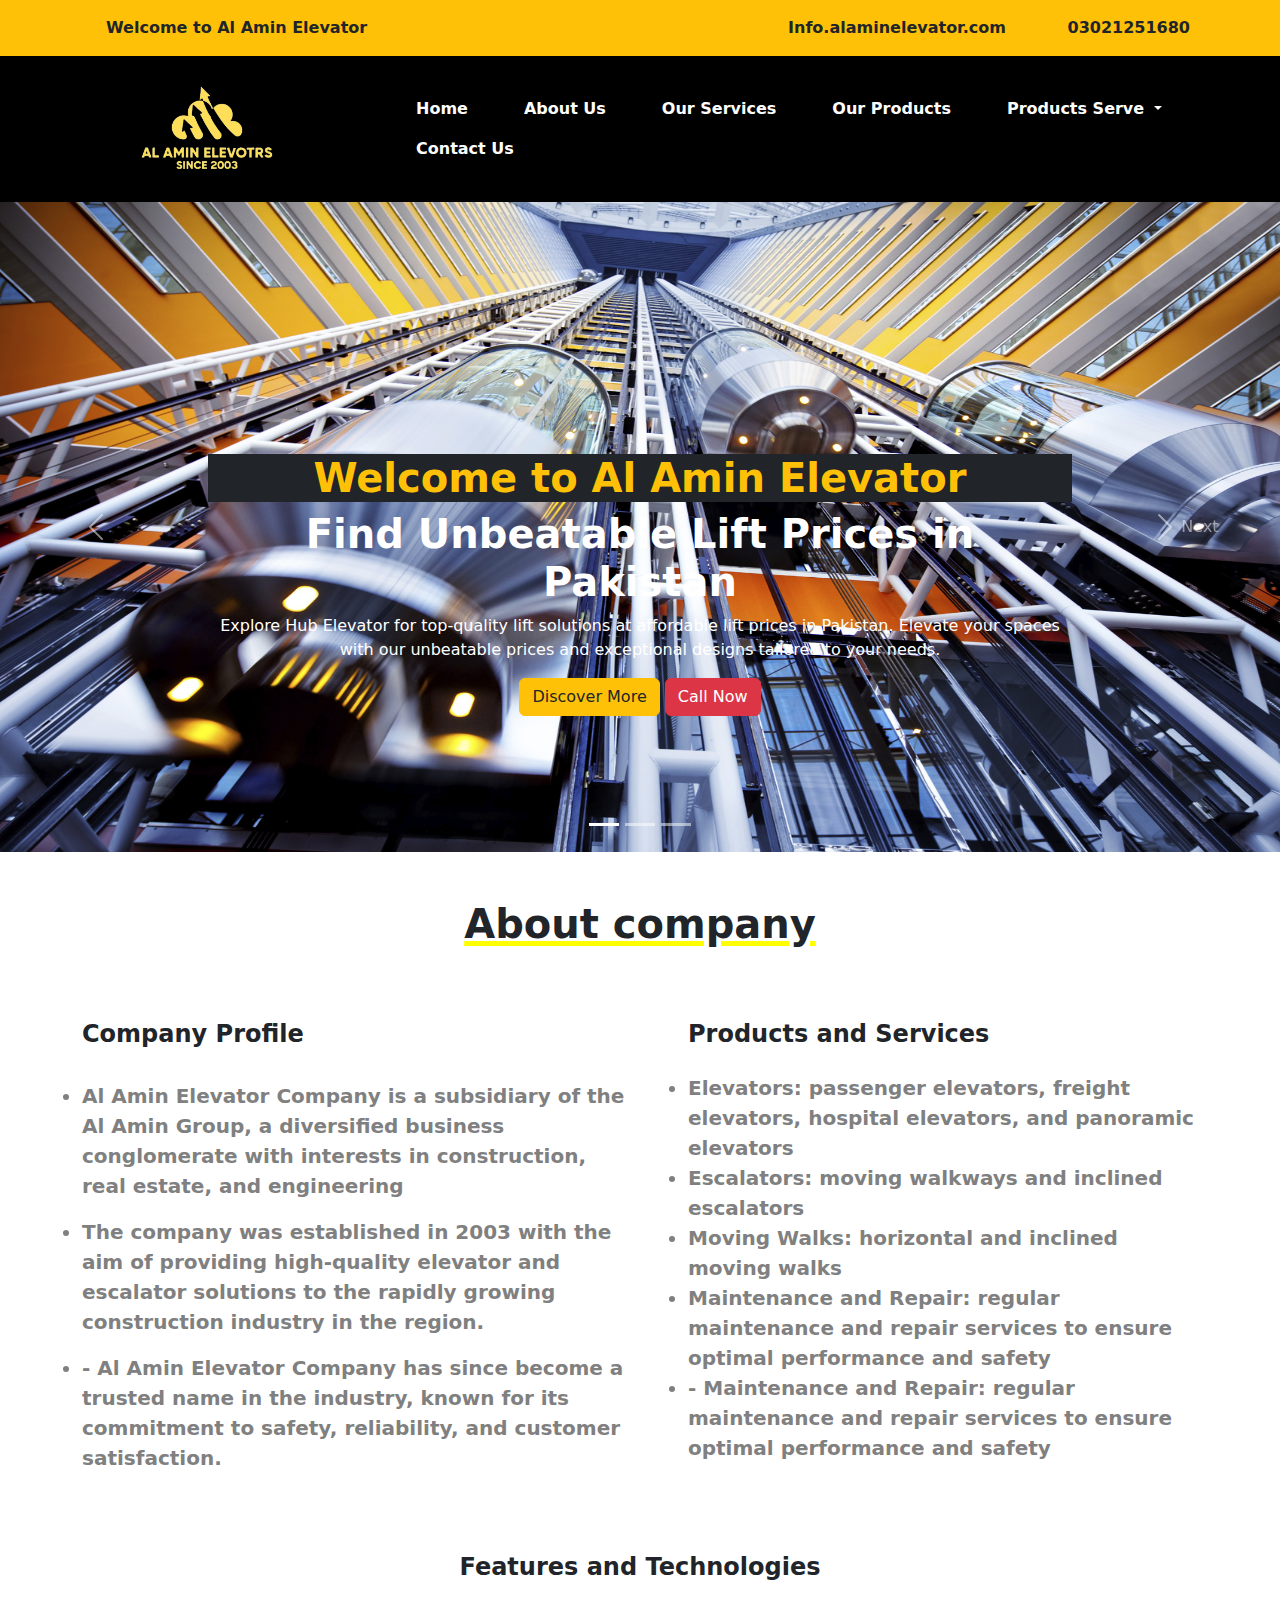
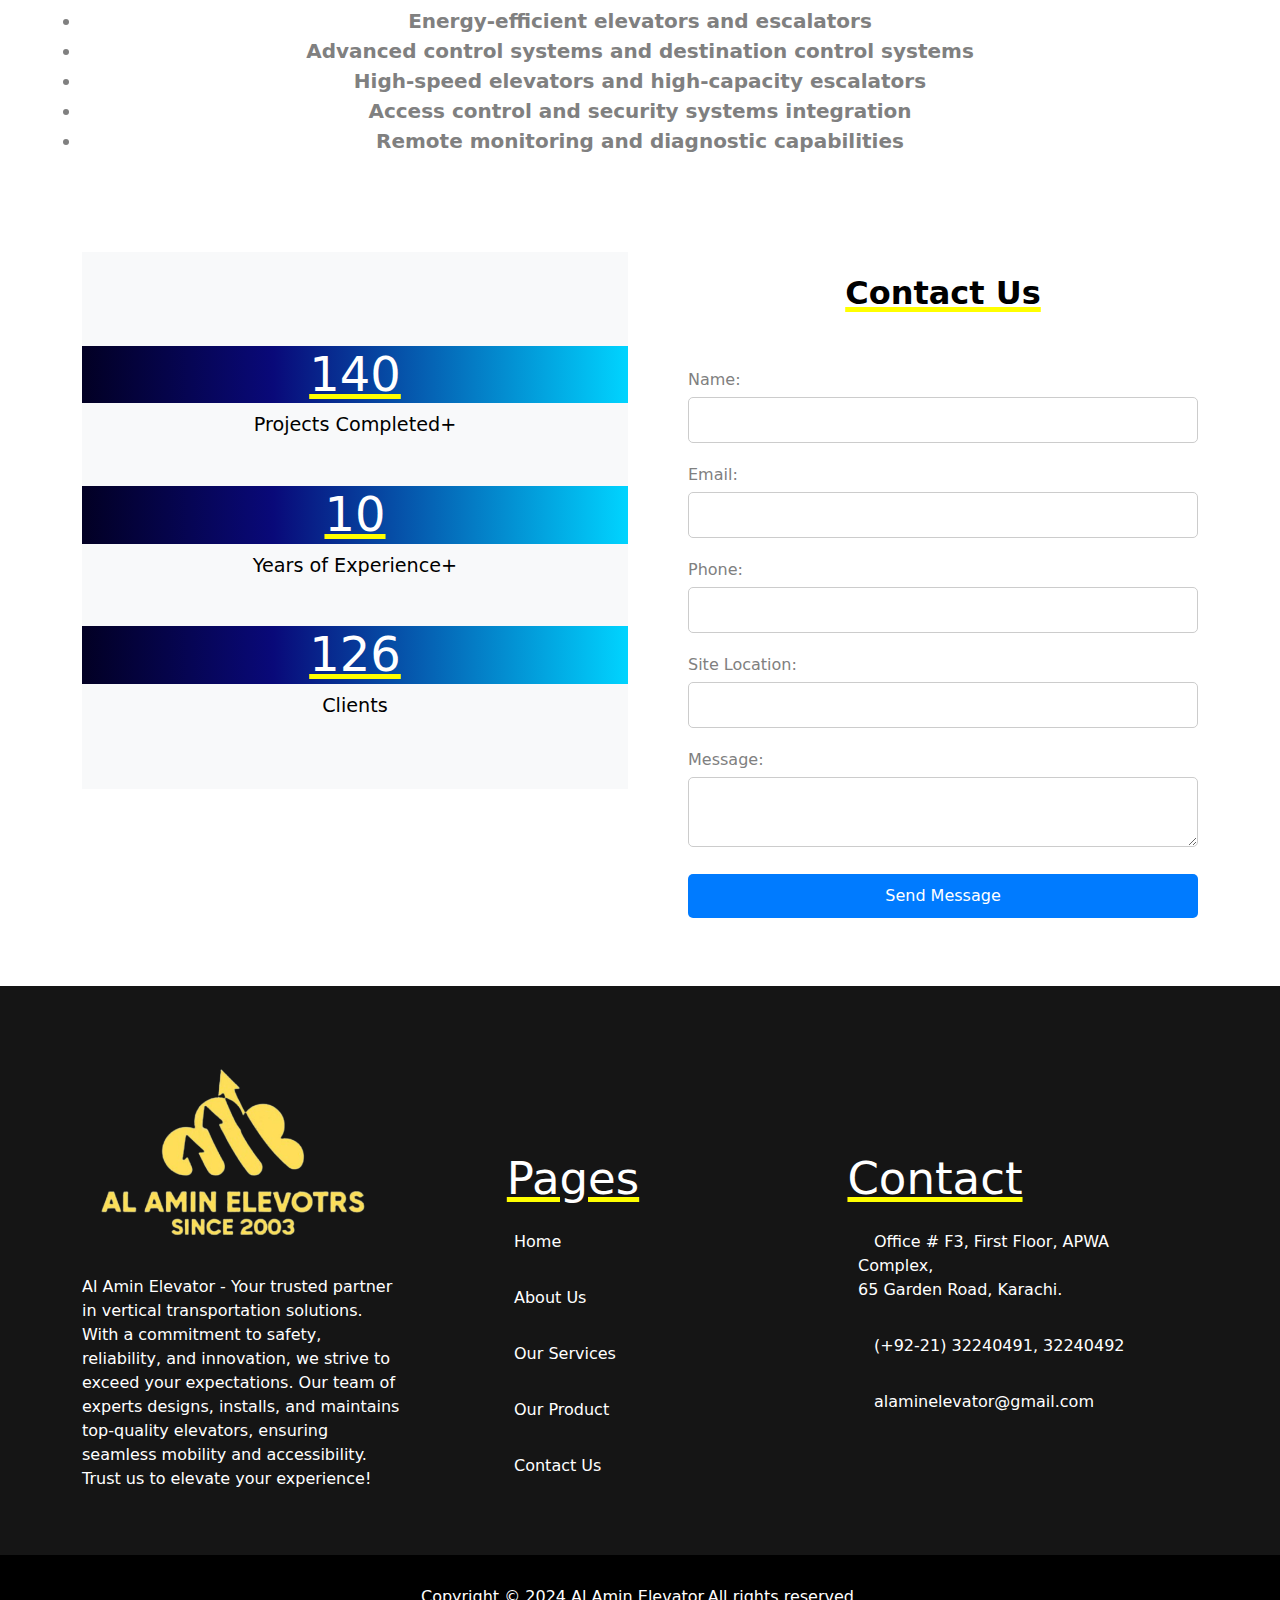
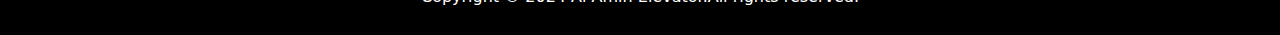
<file: elevator2/elevator2/elevatormain/index.html>
<!doctype html>
<html lang="en">
  <head>
    <meta charset="utf-8">
    <meta name="viewport" content="width=device-width, initial-scale=1">
    <link rel="shortcut icon" href="logo.png">
    <title>Al Amin Elevator</title>
    <!--Bootstrap link-->
    <link href="https://cdn.jsdelivr.net/npm/bootstrap@5.3.3/dist/css/bootstrap.min.css" rel="stylesheet" integrity="sha384-QWTKZyjpPEjISv5WaRU9OFeRpok6YctnYmDr5pNlyT2bRjXh0JMhjY6hW+ALEwIH" crossorigin="anonymous">
    <!--font awesome link-->
    <link rel="stylesheet" href="https://cdnjs.cloudflare.com/ajax/libs/font-awesome/6.5.2/css/all.min.css" integrity="sha512-SnH5WK+bZxgPHs44uWIX+LLJAJ9/2PkPKZ5QiAj6Ta86w+fsb2TkcmfRyVX3pBnMFcV7oQPJkl9QevSCWr3W6A==" crossorigin="anonymous" referrerpolicy="no-referrer" />
    <!--CSS Link-->
    <link rel="stylesheet" href="style.css">
  </head>
  <body>

    
  </head>
  <body>
  
<!--section one header-->

<header>
  <div class="bg-warning">
    <div class="container ">
      <div class="row align-items-center py-2 fw-bold">
        <div class="col-md-6 text-center text-md-start">
          <a class="nav-link p-2" href="./index.html"><i class="fa-solid fa-elevator p-2 text-danger"></i>Welcome to Al Amin Elevator</a>
        </div>
        <div class="col-md-6 text-center text-md-end">
          <ul class="list-inline mb-0">
            <li class="list-inline-item"><a class="nav-link p-2 ps-4 d-inline-block" href="info@alaminelevator"><i class="fa-solid fa-envelope p-2 text-danger"></i>Info.alaminelevator.com</a></li>
            <li class="list-inline-item"><a class="nav-link p-2 ps-4 d-inline-block" href="03021251680"><i class="fa-solid fa-phone p-2 text-danger"></i>03021251680</a></li>
          </ul>
        </div>
      </div>
    </div>
  </div>
</header>


 <!--section two navbar-->

 <nav class="navbar navbar-expand-lg navbar-dark bg-black">
  <div class="container-fluid">
    <a class="navbar-brand" href="#" style="padding-left: 120px;"><img src="logo.png" alt="" style="width:150px;"></a>
    <button class="navbar-toggler" type="button" data-bs-toggle="collapse" data-bs-target="#navbarNavDropdown" aria-controls="navbarNavDropdown" aria-expanded="false" aria-label="Toggle navigation">
      <span class="navbar-toggler-icon"></span>
    </button>
    <div class="collapse navbar-collapse" id="navbarNavDropdown">
      <ul class="navbar-nav fw-bold nav" style="padding-left: 110px;">
        <li class="nav-item">
          <a class="nav-link active pe-5 nav-1" aria-current="page" href="index.html">Home</a>
        </li>
        <li class="nav-item">
          <a class="nav-link active pe-5 nav-1" href="./about.html">About Us</a>
        </li>
        <li class="nav-item">
          <a class="nav-link active pe-5 nav-1" href="./ourservices.html">Our Services</a>
        </li>
        <li class="nav-item">
          <a class="nav-link active pe-5 nav-1" href="./our product.html">Our Products</a>
        </li>
        <li class="nav-item dropdown">
          <a class="nav-link dropdown-toggle active nav-1 pe-5" href="#" role="button" data-bs-toggle="dropdown" aria-expanded="false">
           Products Serve
          </a>
          <ul class="dropdown-menu">
            <li><a class="dropdown-item active fw-bold" href="./passenger.html">Passenger Lifts</a></li>
            <li><a class="dropdown-item active fw-bold" href="./cargo.html">Cargo Lifts</a></li>
            <li><a class="dropdown-item active fw-bold" href="./Escalator.html">Escalator Services</a></li>
            <li><a class="dropdown-item active fw-bold" href="./stairs.html">Stair Lifts</a></li>
            <li><a class="dropdown-item active fw-bold" href="./homelift.html">Home Lifts Services</a></li>
            <li><a class="dropdown-item active fw-bold" href="./panoramic.html">Panoramic Glass Elevator</a></li>
          </ul>
        </li>
        <li class="nav-item">
          <a class="nav-link active pe-5 nav-1" aria-current="page" href="./contactus.html">Contact Us</a>
        </li>
      </ul>
    </div>
  </div>
</nav>




    <!--section three carousel -->  

   <div id="carouselExampleCaptions" class="carousel slide">
    <div class="carousel-indicators">
      <button type="button" data-bs-target="#carouselExampleCaptions" data-bs-slide-to="0" class="active" aria-current="true" aria-label="Slide 1"></button>
      <button type="button" data-bs-target="#carouselExampleCaptions" data-bs-slide-to="1" aria-label="Slide 2"></button>
      <button type="button" data-bs-target="#carouselExampleCaptions" data-bs-slide-to="2" aria-label="Slide 3"></button>
    </div>
    <div class="carousel-inner">
      <div class="carousel-item active">
        <img src="coro.jpg" class="d-block  " alt="..." style="width: 100%; height: 650px;" >
        <div class="carousel-caption d-none d-md-block">
            <div class=" pb-5 mb-5 p-3 text-center">
               <h5 class="text-warning bg-dark fw-bold fs-1">Welcome to Al Amin Elevator</h5>
               <h1 class="fw-bold fs-1">Find Unbeatable Lift Prices in Pakistan</h1>
              <p>Explore Hub Elevator for top-quality lift solutions at affordable lift prices in Pakistan. Elevate your spaces with our unbeatable prices and exceptional designs tailored to your needs.</p>
              <button type="button" class="btn btn-warning text-dark rounded fw-medium"><a class="nav-link" href="./about.html">Discover More</a></button>
              <button type="button" class="btn btn-danger text-white rounded fw-medium"><a class="nav-link" href="tel:+923111111111">Call Now</a></button>

              </div>
        </div>
      </div>
      <div class="carousel-item">
        <img src="coro2.avif" class="d-block" alt="..." style="width: 100%; height: 700px;" >
        <div class="carousel-caption d-none d-md-block ">
            <div class=" pb-5 mb-5 p-3 text-center">
              <h5 class="text-warning bg-dark fw-bold fs-1">Welcome to Al Amin Elevator</h5>
              <h1 class="fw-bold fs-1">Find Unbeatable Lift Prices in Pakistan</h1>
             <p>Explore Hub Elevator for top-quality lift solutions at affordable lift prices in Pakistan. Elevate your spaces with our unbeatable prices and exceptional designs tailored to your needs.</p>
             <button type="button" class="btn btn-warning text-dark rounded fw-medium"><a class="nav-link" href="./about.html">Discover More</a></button>
             <button type="button" class="btn btn-danger text-white rounded fw-medium"><a class="nav-link" href="tel:+923111111111">Call Now</a></button>

              </div>
        </div>
      </div>
      <div class="carousel-item">
        <img src="coro3.jpg" class="d-block" alt="..." style="width: 100%; height: 650px;" >
        <div class="carousel-caption d-none d-md-block">
            <div class="pb-5 mb-5 p-3 text-center">
              <h5 class="text-warning bg-dark fw-bold fs-1">Welcome to Al Amin Elevator</h5>
              <h1 class="fw-bold fs-1">Find Unbeatable Lift Prices in Pakistan</h1>
             <p>Explore Hub Elevator for top-quality lift solutions at affordable lift prices in Pakistan. Elevate your spaces with our unbeatable prices and exceptional designs tailored to your needs.</p>           
             <button type="button" class="btn btn-warning text-dark rounded fw-medium"><a class="nav-link" href="./about.html">Discover More</a></button>
             <button type="button" class="btn btn-warning text-dark rounded fw-medium"><a class="nav-link" href="tel:+923111111111">Call Now</a></button>

              </div>
        </div>
      </div>
    </div>
    <button class="carousel-control-prev" type="button" data-bs-target="#carouselExampleCaptions" data-bs-slide="prev">
      <span class="carousel-control-prev-icon" aria-hidden="true"></span>
      <span class="visually-hidden">Previous</span>
    </button>
    <button class="carousel-control-next" type="button" data-bs-target="#carouselExampleCaptions" data-bs-slide="next">
      <span class="carousel-control-next-icon" aria-hidden="true"></span>
      <span class="visually-shidden">Next</span>
    </button>
  </div>      




 <!--section four about company-->
 <div class="container companyabouttext   ">
  <h1 class="pt-5 text-center pb-5 fw-bold aboutcompanyhead2">About company</h1>
  <div class="row">
    <div class="col-md-6 ">
      <h4 class="fw-bold fs-4 pt-3  pb-3">Company Profile</h4>
      <p><li>Al Amin Elevator Company is a subsidiary of the Al Amin Group, a diversified business conglomerate with interests in construction, real estate, and engineering</li></p>
      <p><li>The company was established in 2003 with the aim of providing high-quality elevator and escalator solutions to the rapidly growing construction industry in the region.</li></p>
      <p><li>- Al Amin Elevator Company has since become a trusted name in the industry, known for its commitment to safety, reliability, and customer satisfaction.</li></p>
    </div>
    <div class="col-md-6 ps-5">
      <h4 class="fw-bold fs-4 pt-3  pb-3 ">Products and Services</h4>
      <li>Elevators: passenger elevators, freight elevators, hospital elevators, and panoramic elevators</li>
      <li> Escalators: moving walkways and inclined escalators</li>
      <li>Moving Walks: horizontal and inclined moving walks</li>
      <li>Maintenance and Repair: regular maintenance and repair services to ensure optimal performance and safety</li>
      <li>- Maintenance and Repair: regular maintenance and repair services to ensure optimal performance and safety
      </li>
    </div>
  </div>
 </div>
 <div class="container text-center companyabouttext pb-5 pt-5">
  <div class=""> 
    <h4 class="fw-bold fs-4 pt-3  pb-3">Features and Technologies</h4>
      <li>Energy-efficient elevators and escalators
      </li>
      <li>Advanced control systems and destination control systems
      </li>
      <li> High-speed elevators and high-capacity escalators
      </li>
      <li>Access control and security systems integration </li>
      <li> Remote monitoring and diagnostic capabilities
      </li>
  </div>
 </div>


<div class="container">
  <div class="row">
    <div class="col-md-6 pt-5 pb-5 ">
      <section id="counter" class="text-center py-5 bg-light">
        <div class="counter pt-3">
          <i class="fa-solid fa-building fa-3x"></i>
          <h2 class="timer count-title count-number" data-to="300" data-speed="1500"></h2>
          <p class="count-text">Projects Completed+</p>
        </div>
        <div class="counter pt-3">
          <i class="fa-solid fa-calendar fa-3x"></i>
          <h2 class="timer count-title count-number" data-to="21" data-speed="1500"></h2>
          <p class="count-text">Years of Experience+</p>
        </div>
        <div class="counter pt-3">
          <i class="fa-solid fa-users fa-3x"></i>
          <h2 class="timer count-title count-number" data-to="270" data-speed="1500"></h2>
          <p class="count-text">Clients</p>
    </section>
    </div>
    <div class="col-md-6 contactsecond ps-5 pb-5 ">
      <h2 class="fw-bold text-black pb-5 ">Contact Us</h2>
      <form id="contactForm">
          <div class="form-group">
              <label for="name">Name:</label>
              <input type="text" id="name" name="name" required>
          </div>
          <div class="form-group">
              <label for="email">Email:</label>
              <input type="email" id="email" name="email" required>
          </div>
          <div class="form-group">
              <label for="phone">Phone:</label>
              <input type="phone" id="phone" name="phone" required>
          </div>
          <div class="form-group">
              <label for="location">Site Location:</label>
              <input type="location" id="location" name="location" required>
          </div>
          <div class="form-group">
              <label for="message">Message:</label>
              <textarea id="message" name="message" required></textarea>
          </div>
          <button class="contactbut" type="submit">Send Message</button>
      </form>
      <div id="response"></div>
    
    </div>
  </div>
</div>

<!--setion last footer-->

 <footer>
  <div class="container">
     <div class="row">
        <div class="col-md-4 pe-5 pt-5 pb-5">
        <img src="logo.png" alt="" class="pe-5"   style="width: 350px;">
        <p>Al Amin Elevator - Your trusted partner in vertical transportation solutions. With a commitment to safety, reliability, and innovation, we strive to exceed your expectations. Our team of experts designs, installs, and maintains top-quality elevators, ensuring seamless mobility and accessibility. Trust us to elevate your experience!</p>
        </div>
        <div class="col-md-4  footertext ps-5 pb-5 ">
          <h2 class="footerchange pt-3">Pages</h2>
          <div>
              <li class="p-3"><a class="nav-link"  href="./index.html">Home</a></li>
              <li class="p-3"><a  class="nav-link" href="./about.html">About Us</a></li>
              <li class="p-3"><a  class="nav-link" href="./ourservices.html">Our Services</a></li>
              <li class="p-3"><a  class="nav-link" href="./our product.html">Our Product</a></li>
              <li class="p-3"><a  class="nav-link" href="./contactus.html">Contact Us</a> </li>
          </div>
         </div>
         <div class="col-md-4 footertext pb-5 ">
          <h2 class=" footerchange pt-3" >Contact</h2>
          <div>
              <li class="p-3"><a  class="nav-link"  href="#"><i class="fa-solid fa-location-dot p-2"></i>Office # F3, First Floor, APWA Complex, <br>  65  Garden Road, Karachi.</a></li>
              <li class="p-3"><a  class="nav-link" href="#"><i class="fa-solid fa-phone p-2"></i>(+92-21) 32240491, 32240492</a></li>
              <li class="p-3"><a class="nav-link"  href="#"><i class="fa-solid fa-envelope p-2"></i>alaminelevator@gmail.com</a></li>
          </div>
      </div>   
    </div>
  </div>
  <div class="text-center  last">
    <p>Copyright ©  2024 Al Amin Elevator.All rights reserved.</p> 
</div>
 </footer>


<!-- jQuery for easier DOM manipulation -->
 <script src="https://cdnjs.cloudflare.com/ajax/libs/jquery/3.6.0/jquery.min.js"></script>
<!--bootstrap java link-->
<script src="https://cdn.jsdelivr.net/npm/bootstrap@5.3.3/dist/js/bootstrap.bundle.min.js" integrity="sha384-YvpcrYf0tY3lHB60NNkmXc5s9fDVZLESaAA55NDzOxhy9GkcIdslK1eN7N6jIeHz" crossorigin="anonymous"></script>

  </body>
  <script src="app.js"></script>
</html>
</file>
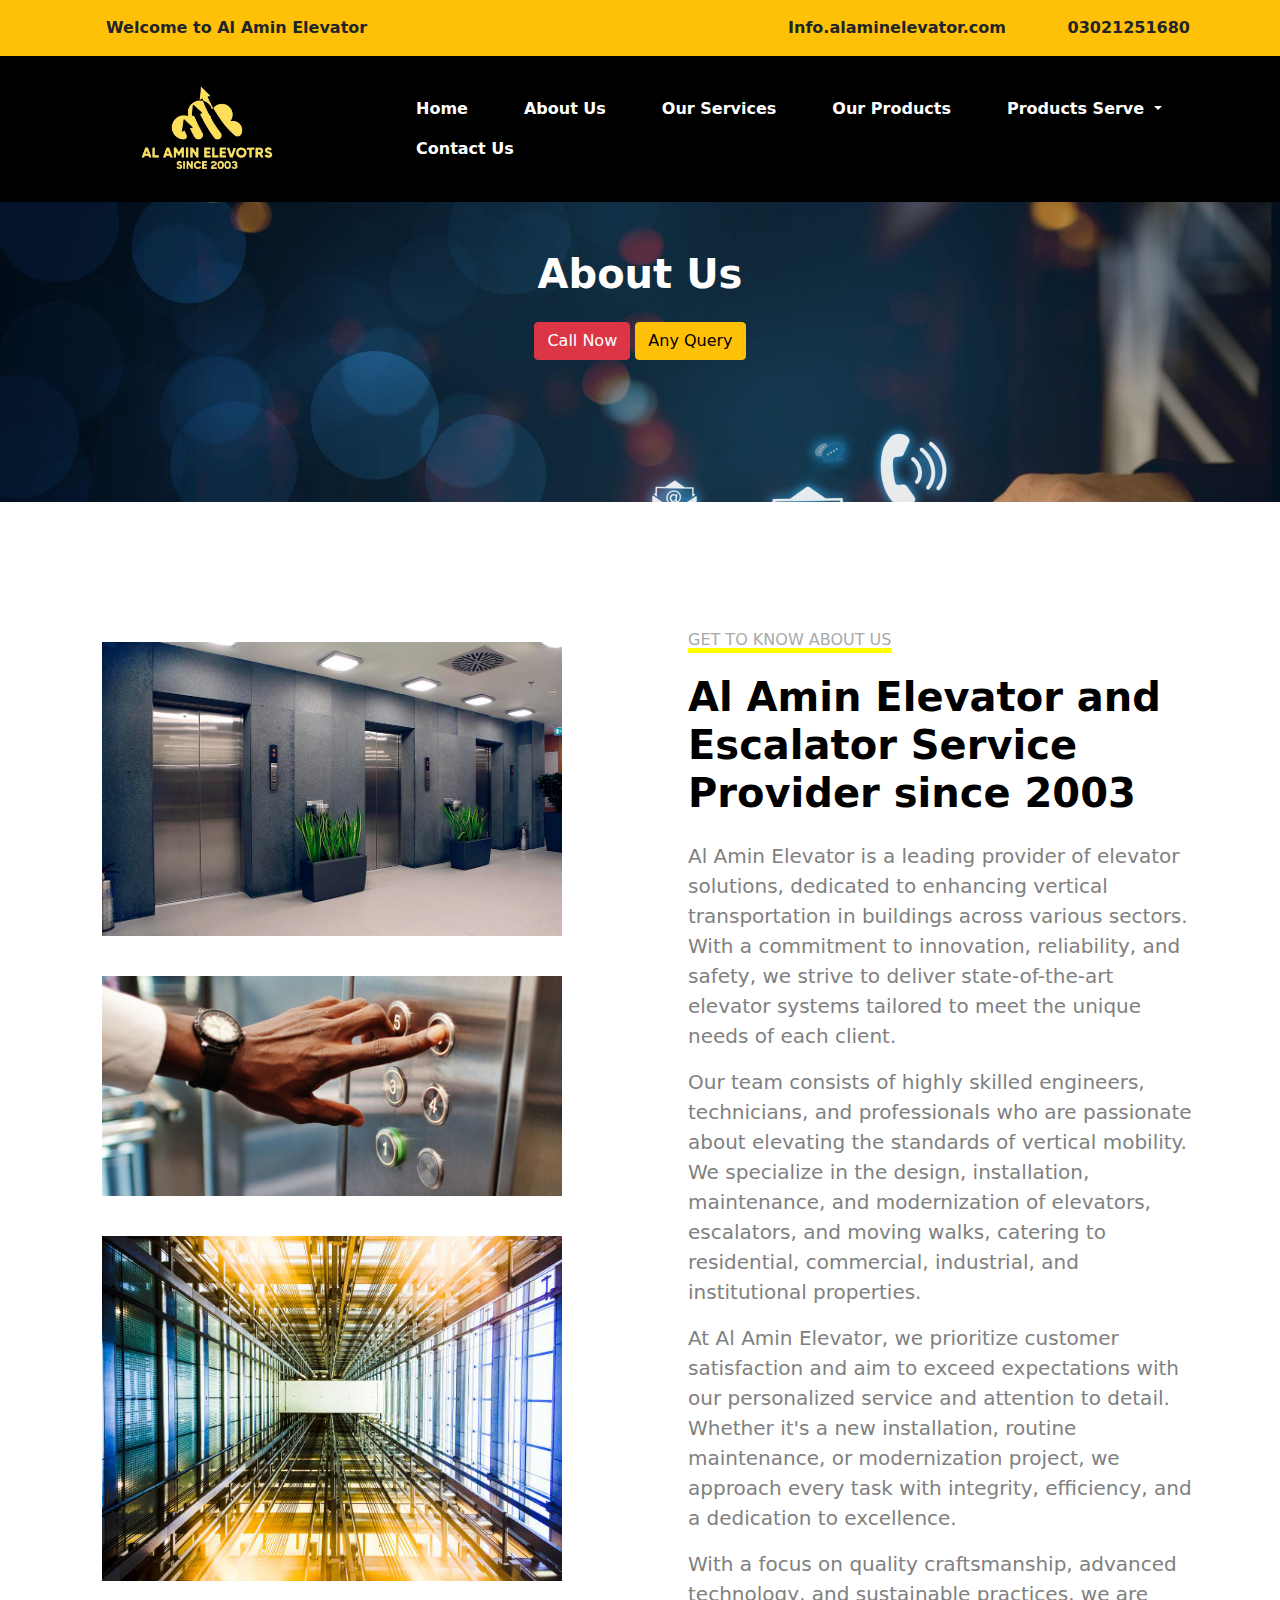
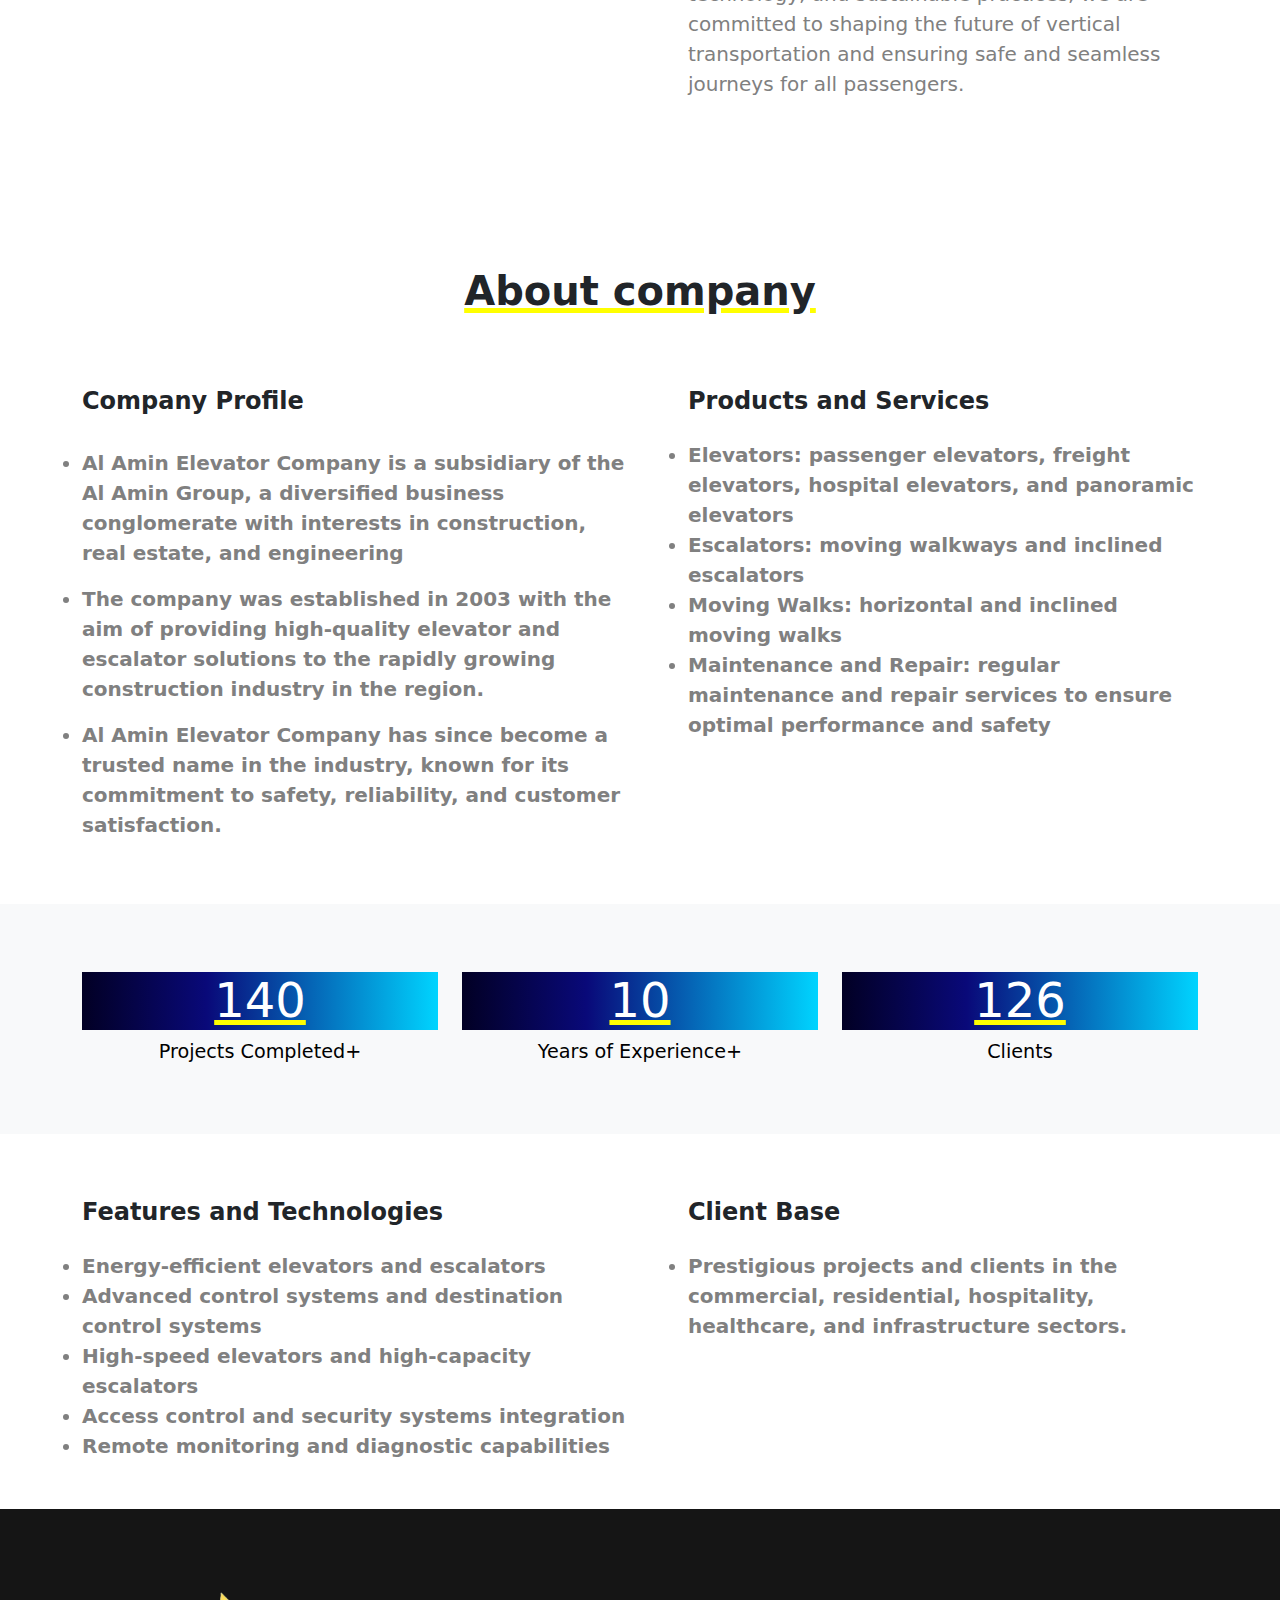
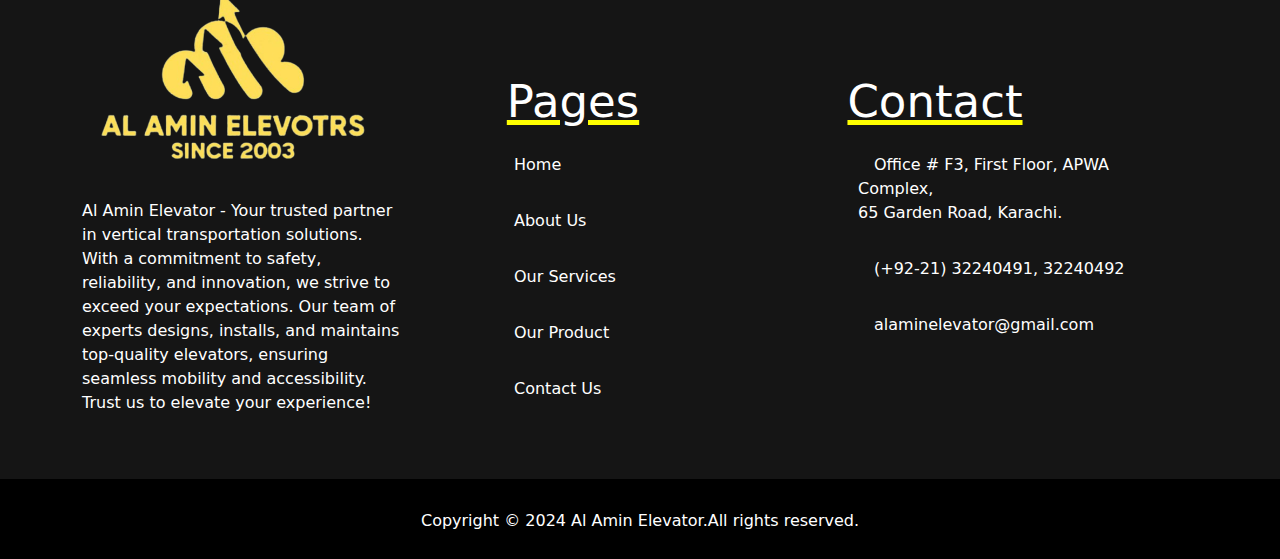
<file: elevator2/elevator2/elevatormain/about.html>
<!doctype html>
<html lang="en">
  <head>
    <meta charset="utf-8">
    <meta name="viewport" content="width=device-width, initial-scale=1">
    <link rel="shortcut icon" href="logo.png">
    <title>About Us</title>
    <link href="https://cdn.jsdelivr.net/npm/bootstrap@5.3.3/dist/css/bootstrap.min.css" rel="stylesheet" integrity="sha384-QWTKZyjpPEjISv5WaRU9OFeRpok6YctnYmDr5pNlyT2bRjXh0JMhjY6hW+ALEwIH" crossorigin="anonymous">
    <link rel="stylesheet" href="style.css">
    <!--font awesome link-->
    <link rel="stylesheet" href="https://cdnjs.cloudflare.com/ajax/libs/font-awesome/6.5.2/css/all.min.css" integrity="sha512-SnH5WK+bZxgPHs44uWIX+LLJAJ9/2PkPKZ5QiAj6Ta86w+fsb2TkcmfRyVX3pBnMFcV7oQPJkl9QevSCWr3W6A==" crossorigin="anonymous" referrerpolicy="no-referrer" />
  </head>
  <body>

    
  <!--section one header-->


  <header>
    <div class="bg-warning">
      <div class="container ">
        <div class="row align-items-center py-2 fw-bold">
          <div class="col-md-6 text-center text-md-start">
            <a class="nav-link p-2" href="./index.html"><i class="fa-solid fa-elevator p-2 text-danger"></i>Welcome to Al Amin Elevator</a>
          </div>
          <div class="col-md-6 text-center text-md-end">
            <ul class="list-inline mb-0">
              <li class="list-inline-item"><a class="nav-link p-2 ps-4 d-inline-block" href="info@alaminelevator"><i class="fa-solid fa-envelope p-2 text-danger"></i>Info.alaminelevator.com</a></li>
              <li class="list-inline-item"><a class="nav-link p-2 ps-4 d-inline-block" href="03021251680"><i class="fa-solid fa-phone p-2 text-danger"></i>03021251680</a></li>
            </ul>
          </div>
        </div>
      </div>
    </div>
  </header>

    <!--section two navbar-->
    <nav class="navbar navbar-expand-lg navbar-dark bg-black">
      <div class="container-fluid">
        <a class="navbar-brand" href="#" style="padding-left: 120px;"><img src="logo.png" alt="" style="width:150px;"></a>
        <button class="navbar-toggler" type="button" data-bs-toggle="collapse" data-bs-target="#navbarNavDropdown" aria-controls="navbarNavDropdown" aria-expanded="false" aria-label="Toggle navigation">
          <span class="navbar-toggler-icon"></span>
        </button>
        <div class="collapse navbar-collapse" id="navbarNavDropdown">
          <ul class="navbar-nav fw-bold nav" style="padding-left: 110px;">
            <li class="nav-item">
              <a class="nav-link active pe-5 nav-1" aria-current="page" href="index.html">Home</a>
            </li>
            <li class="nav-item">
              <a class="nav-link active pe-5 nav-1" href="./about.html">About Us</a>
            </li>
            <li class="nav-item">
              <a class="nav-link active pe-5 nav-1" href="./ourservices.html">Our Services</a>
            </li>
            <li class="nav-item">
              <a class="nav-link active pe-5 nav-1" href="./our product.html">Our Products</a>
            </li>
            <li class="nav-item dropdown">
              <a class="nav-link dropdown-toggle active nav-1 pe-5" href="#" role="button" data-bs-toggle="dropdown" aria-expanded="false">
               Products Serve
              </a>
              <ul class="dropdown-menu">
                <li><a class="dropdown-item active fw-bold" href="./passenger.html">Passenger Lifts</a></li>
                <li><a class="dropdown-item active fw-bold" href="./cargo.html">Cargo Lifts</a></li>
                <li><a class="dropdown-item active fw-bold" href="./Escalator.html">Escalator Services</a></li>
                <li><a class="dropdown-item active fw-bold" href="./stairs.html">Stair Lifts</a></li>
                <li><a class="dropdown-item active fw-bold" href="./homelift.html">Home Lifts Services</a></li>
                <li><a class="dropdown-item active fw-bold" href="./panoramic.html">Panoramic Glass Elevator</a></li>
              </ul>
            </li>
            <li class="nav-item">
              <a class="nav-link active pe-5 nav-1" aria-current="page" href="./contactus.html">Contact Us</a>
            </li>
          </ul>
        </div>
      </div>
    </nav>

    <div class="aboutbg">
      <h1 class="text-white text-center pt-5 fw-bold fs-1">About Us</h1>
      <div class="text-center pt-3">
        <a href="tel:03111111111" class="btn btn-danger fw-medium">Call Now</a>
        <a href="./contactus.html" class="btn btn-warning fw-medium">Any Query</a>
      </div>
    </div>

    <div class="container about pb-5">
      <div class="row">
        <div class="col-md-6">
          <img src="aboutus3.jpg" alt="" style="width: 500px; padding: 20px;">
          <img src="aboutus4.jpg" alt="" style="width: 500px; padding: 20px">
          <img src="aboutus2.jpg" alt="" style="width: 500px; padding: 20px">
        </div>
        <div class="col-md-6 p-2 ps-5">
          <h6 class="aboutstyle">GET TO KNOW ABOUT US</h6>
          <h1 class="fw-bold pt-3 text-black">Al Amin Elevator and Escalator Service Provider since 2003</h1>
          <p class="pt-3">Al Amin Elevator is a leading provider of elevator solutions, dedicated to enhancing vertical transportation in buildings across various sectors. With a commitment to innovation, reliability, and safety, we strive to deliver state-of-the-art elevator systems tailored to meet the unique needs of each client.</p>
          <p>Our team consists of highly skilled engineers, technicians, and professionals who are passionate about elevating the standards of vertical mobility. We specialize in the design, installation, maintenance, and modernization of elevators, escalators, and moving walks, catering to residential, commercial, industrial, and institutional properties.</p>
          <p>At Al Amin Elevator, we prioritize customer satisfaction and aim to exceed expectations with our personalized service and attention to detail. Whether it's a new installation, routine maintenance, or modernization project, we approach every task with integrity, efficiency, and a dedication to excellence.</p>
          <p>With a focus on quality craftsmanship, advanced technology, and sustainable practices, we are committed to shaping the future of vertical transportation and ensuring safe and seamless journeys for all passengers.</p>
        </div>
      </div>
    </div>
       
       
    <div class="container companyabouttext pt-5 pb-5">
      <h1 class="pt-5 text-center pb-5 fw-bold aboutcompanyhead2">About company</h1>
      <div class="row">
        <div class="col-md-6">
          <h4 class="fw-bold fs-4 pt-3 pb-3">Company Profile</h4>
          <p><li>Al Amin Elevator Company is a subsidiary of the Al Amin Group, a diversified business conglomerate with interests in construction, real estate, and engineering</li></p>
          <p><li>The company was established in 2003 with the aim of providing high-quality elevator and escalator solutions to the rapidly growing construction industry in the region.</li></p>
          <p><li>Al Amin Elevator Company has since become a trusted name in the industry, known for its commitment to safety, reliability, and customer satisfaction.</li></p>
        </div>
        <div class="col-md-6 ps-5">
          <h4 class="fw-bold fs-4 pt-3 pb-3">Products and Services</h4>
          <li>Elevators: passenger elevators, freight elevators, hospital elevators, and panoramic elevators</li>
          <li>Escalators: moving walkways and inclined escalators</li>
          <li>Moving Walks: horizontal and inclined moving walks</li>
          <li>Maintenance and Repair: regular maintenance and repair services to ensure optimal performance and safety</li>
        </div>
      </div>
    </div>
    
         <!-- Counter Section -->
         <section id="counter" class="text-center py-5 bg-light">
          <div class="container">
            <div class="row">
              <div class="col-md-4">
                <div class="counter">
                  <i class="fa-solid fa-building fa-3x"></i>
                  <h2 class="timer count-title count-number" data-to="300" data-speed="1500"></h2>
                  <p class="count-text">Projects Completed+</p>
                </div>
              </div>
              <div class="col-md-4">
                <div class="counter">
                  <i class="fa-solid fa-calendar fa-3x"></i>
                  <h2 class="timer count-title count-number" data-to="21" data-speed="1500"></h2>
                  <p class="count-text">Years of Experience+</p>
                </div>
              </div>
              <div class="col-md-4">
                <div class="counter">
                  <i class="fa-solid fa-users fa-3x"></i>
                  <h2 class="timer count-title count-number" data-to="270" data-speed="1500"></h2>
                  <p class="count-text">Clients</p>
                </div>
              </div>
            </div>
          </div>
    
        </section>
    <div class="container companyabouttext pb-5 pt-5">
      <div class="row">
        <div class="col-md-6">
          <h4 class="fw-bold fs-4 pt-3 pb-3">Features and Technologies</h4>
          <li>Energy-efficient elevators and escalators</li>
          <li>Advanced control systems and destination control systems</li>
          <li>High-speed elevators and high-capacity escalators</li>
          <li>Access control and security systems integration</li>
          <li>Remote monitoring and diagnostic capabilities</li>
        </div>
        <div class="col-md-6 ps-5">
          <h4 class="fw-bold fs-4 pt-3 pb-3">Client Base</h4>
          <li>Prestigious projects and clients in the commercial, residential, hospitality, healthcare, and infrastructure sectors.</li>
        </div>
      </div>
    </div>


   
     <!--setion last footer-->

 <footer>
  <div class="container">
     <div class="row">
        <div class="col-md-4 pe-5 pt-5 pb-5">
        <img src="logo.png" alt="" class="pe-5"   style="width: 350px;">
        <p>Al Amin Elevator - Your trusted partner in vertical transportation solutions. With a commitment to safety, reliability, and innovation, we strive to exceed your expectations. Our team of experts designs, installs, and maintains top-quality elevators, ensuring seamless mobility and accessibility. Trust us to elevate your experience!</p>
        </div>
        <div class="col-md-4  footertext ps-5 pb-5 ">
          <h2 class="footerchange pt-3">Pages</h2>
          <div>
              <li class="p-3"><a class="nav-link"  href="./index.html">Home</a></li>
              <li class="p-3"><a  class="nav-link" href="./about.html">About Us</a></li>
              <li class="p-3"><a  class="nav-link" href="./ourservices.html">Our Services</a></li>
              <li class="p-3"><a  class="nav-link" href="./our product.html">Our Product</a></li>
              <li class="p-3"><a  class="nav-link" href="./contactus.html">Contact Us</a> </li>
          </div>
         </div>
         <div class="col-md-4 footertext pb-5 ">
          <h2 class=" footerchange pt-3" >Contact</h2>
          <div>
              <li class="p-3"><a  class="nav-link"  href="#"><i class="fa-solid fa-location-dot p-2"></i>Office # F3, First Floor, APWA Complex, <br>  65  Garden Road, Karachi.</a></li>
              <li class="p-3"><a  class="nav-link" href="#"><i class="fa-solid fa-phone p-2"></i>(+92-21) 32240491, 32240492</a></li>
              <li class="p-3"><a class="nav-link"  href="#"><i class="fa-solid fa-envelope p-2"></i>alaminelevator@gmail.com</a></li>
          </div>
      </div>   
    </div>
  </div>
  <div class="text-center  last">
    <p>Copyright ©  2024 Al Amin Elevator.All rights reserved.</p> 
</div>
 </footer>
 

<!-- jQuery for easier DOM manipulation -->
 <script src="https://cdnjs.cloudflare.com/ajax/libs/jquery/3.6.0/jquery.min.js"></script>
<!--bootstrap java link-->
<script src="https://cdn.jsdelivr.net/npm/bootstrap@5.3.3/dist/js/bootstrap.bundle.min.js" integrity="sha384-YvpcrYf0tY3lHB60NNkmXc5s9fDVZLESaAA55NDzOxhy9GkcIdslK1eN7N6jIeHz" crossorigin="anonymous"></script>
  </body>
  <script src="app.js"></script>
</html>
</file>
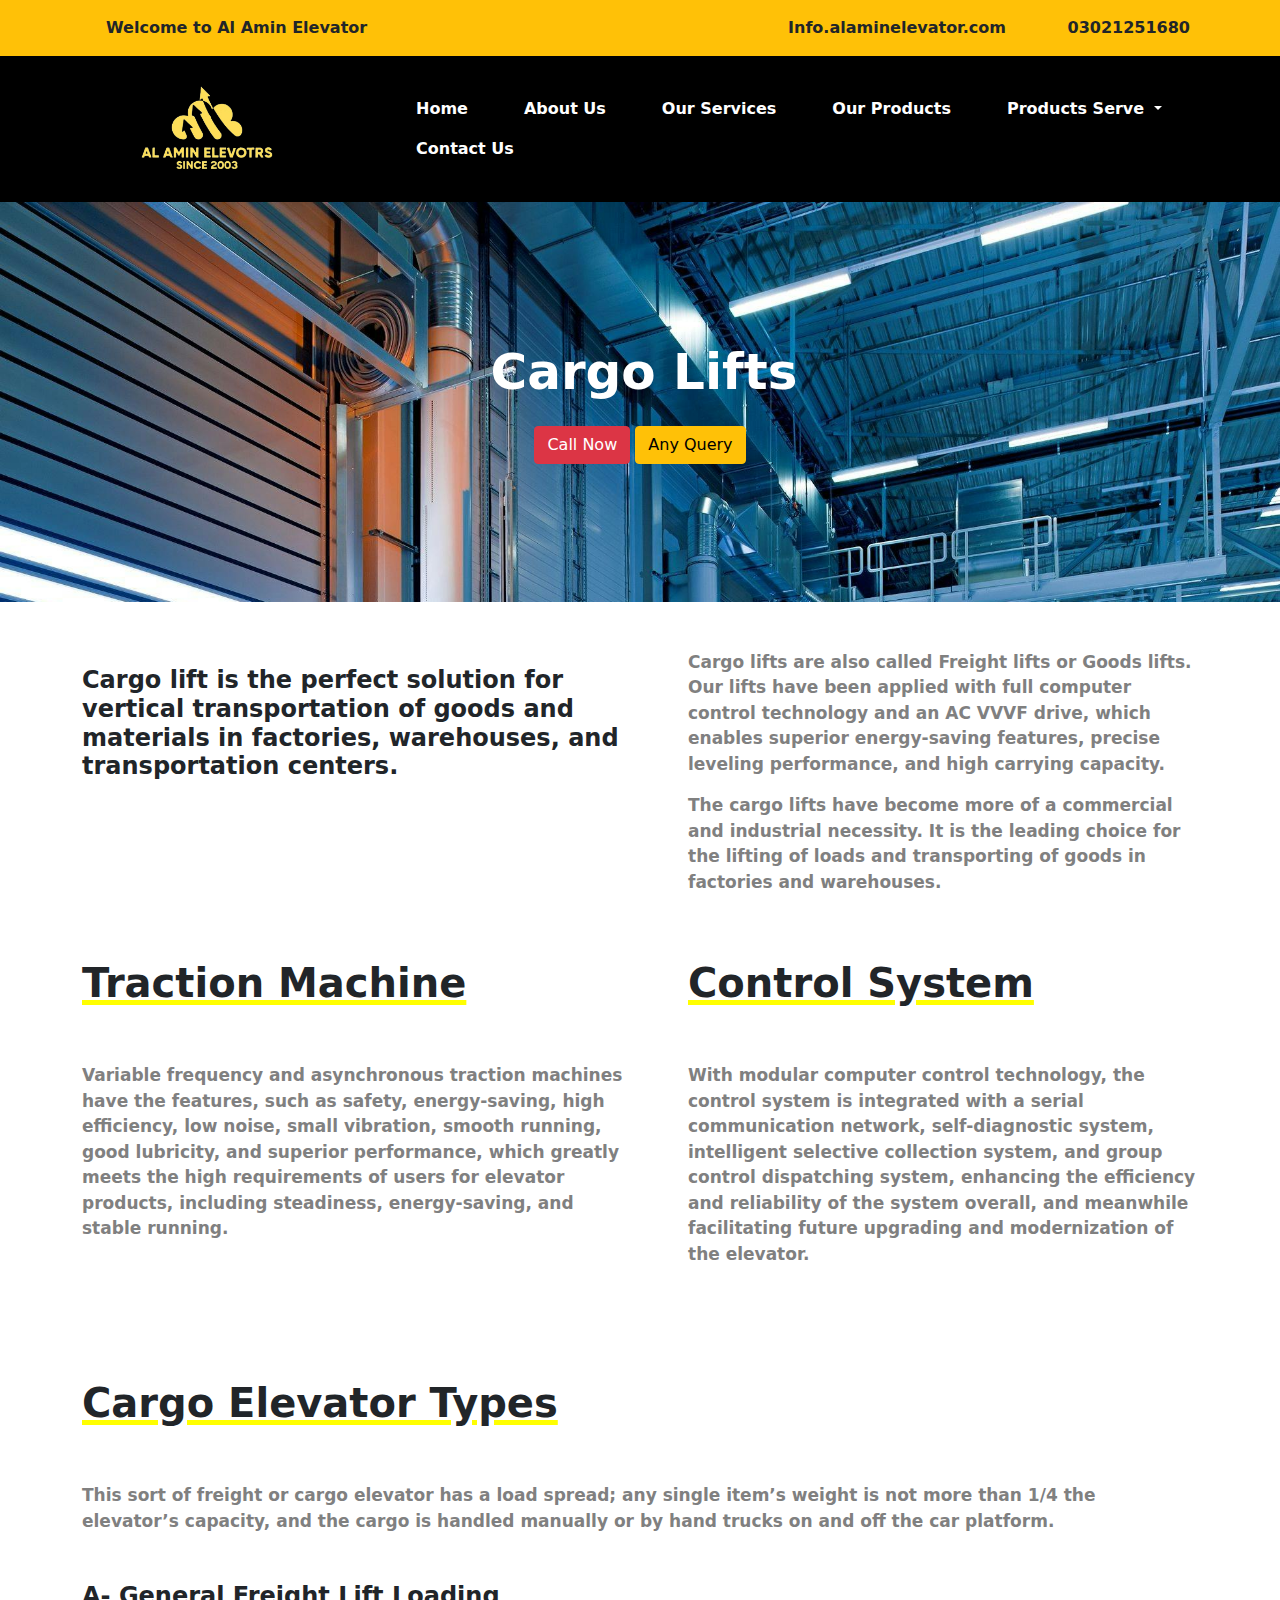
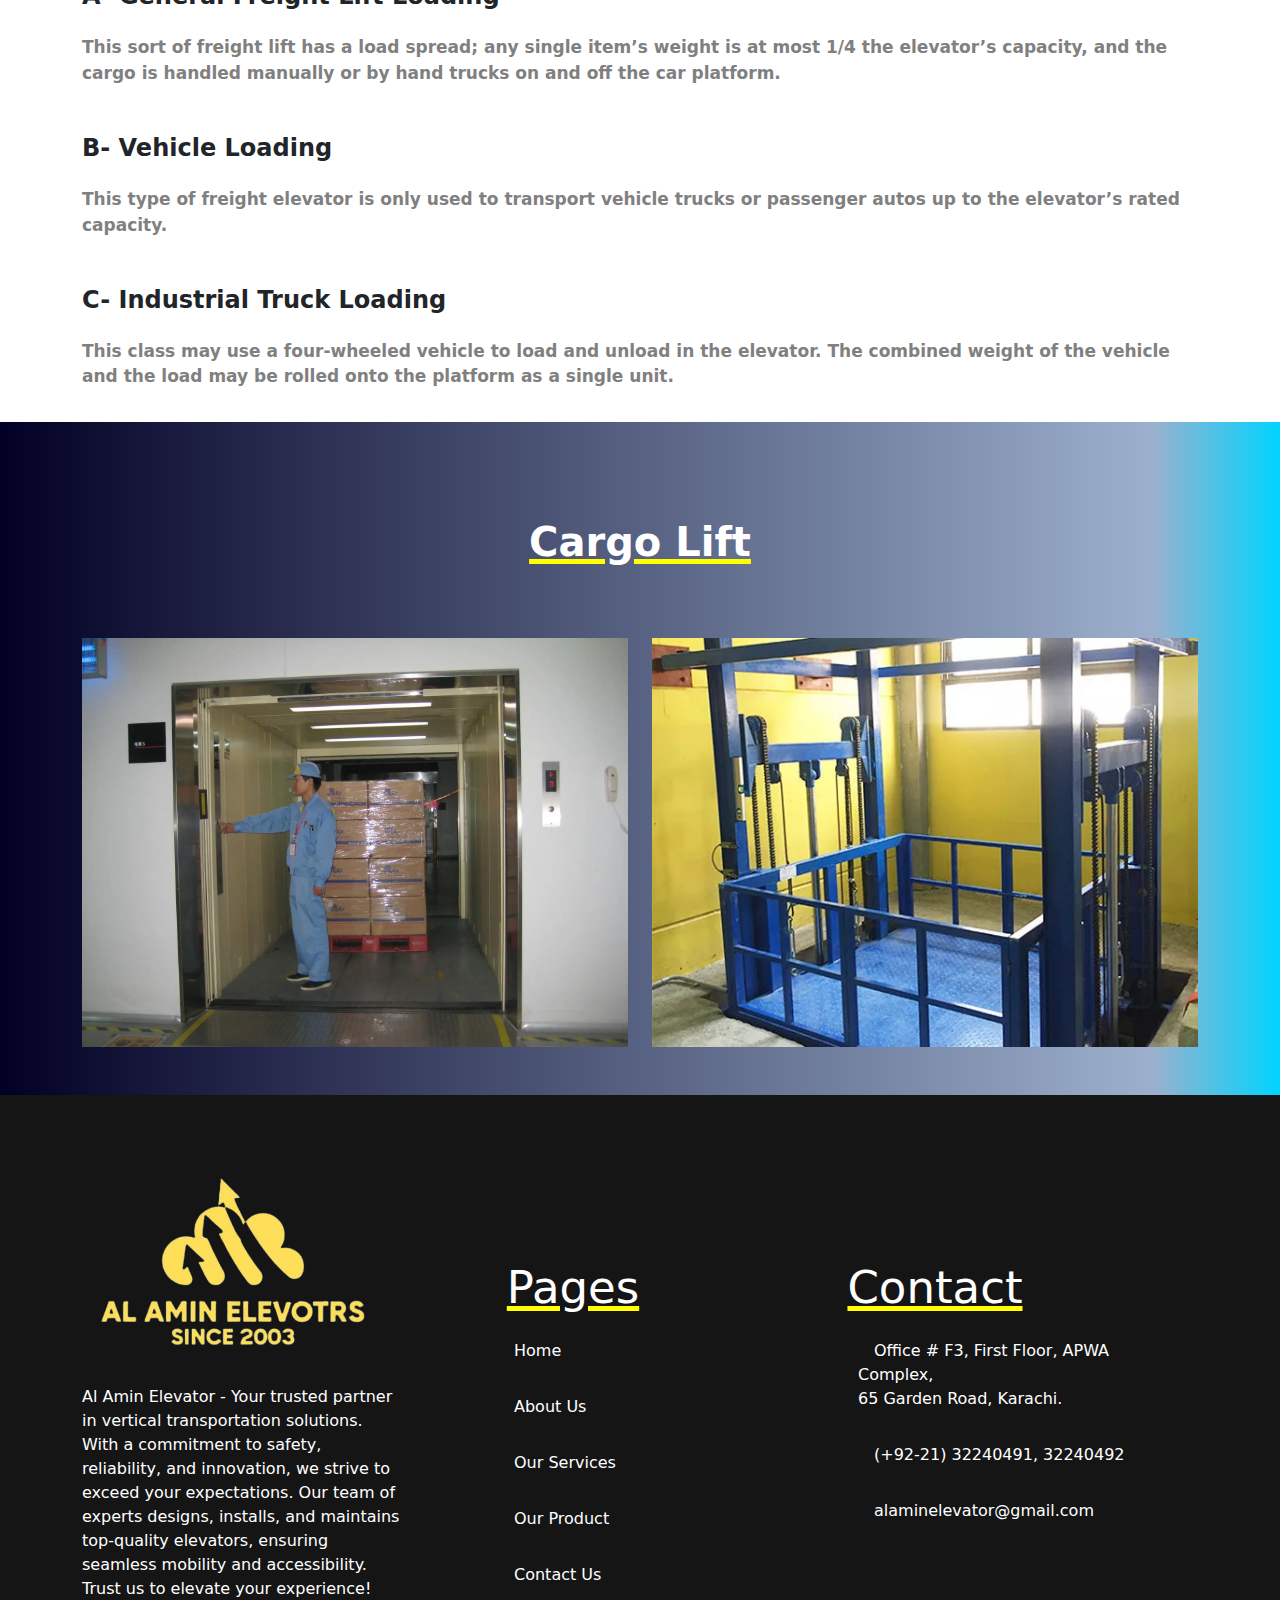
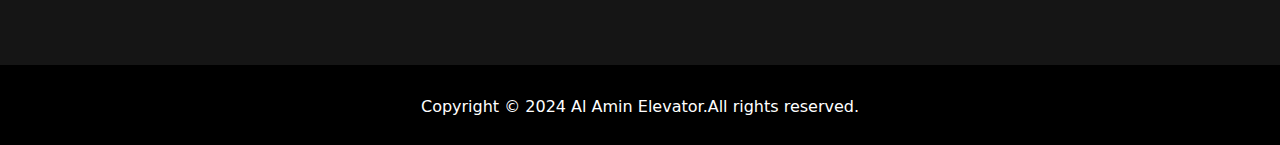
<file: elevator2/elevator2/elevatormain/cargo.html>
<!doctype html>
<html lang="en">
  <head>
    <meta charset="utf-8">
    <meta name="viewport" content="width=device-width, initial-scale=1">
    <link rel="shortcut icon" href="logo.png">
    <title>Cargo Lifts</title>
    <link href="https://cdn.jsdelivr.net/npm/bootstrap@5.3.3/dist/css/bootstrap.min.css" rel="stylesheet" integrity="sha384-QWTKZyjpPEjISv5WaRU9OFeRpok6YctnYmDr5pNlyT2bRjXh0JMhjY6hW+ALEwIH" crossorigin="anonymous">
     <!--font awesome link-->
     <link rel="stylesheet" href="https://cdnjs.cloudflare.com/ajax/libs/font-awesome/6.5.2/css/all.min.css" integrity="sha512-SnH5WK+bZxgPHs44uWIX+LLJAJ9/2PkPKZ5QiAj6Ta86w+fsb2TkcmfRyVX3pBnMFcV7oQPJkl9QevSCWr3W6A==" crossorigin="anonymous" referrerpolicy="no-referrer" />
    <link rel="stylesheet" href="style.css">
  </head>
  <body>

  
    <!--section one header-->

    <header>
      <div class="bg-warning">
        <div class="container ">
          <div class="row align-items-center py-2 fw-bold">
            <div class="col-md-6 text-center text-md-start">
              <a class="nav-link p-2" href="./index.html"><i class="fa-solid fa-elevator p-2 text-danger"></i>Welcome to Al Amin Elevator</a>
            </div>
            <div class="col-md-6 text-center text-md-end">
              <ul class="list-inline mb-0">
                <li class="list-inline-item"><a class="nav-link p-2 ps-4 d-inline-block" href="info@alaminelevator"><i class="fa-solid fa-envelope p-2 text-danger"></i>Info.alaminelevator.com</a></li>
                <li class="list-inline-item"><a class="nav-link p-2 ps-4 d-inline-block" href="03021251680"><i class="fa-solid fa-phone p-2 text-danger"></i>03021251680</a></li>
              </ul>
            </div>
          </div>
        </div>
      </div>
    </header>
  <!--section two navbar-->
  <nav class="navbar navbar-expand-lg navbar-dark bg-black">
    <div class="container-fluid">
      <a class="navbar-brand" href="#" style="padding-left: 120px;"><img src="logo.png" alt="" style="width:150px;"></a>
      <button class="navbar-toggler" type="button" data-bs-toggle="collapse" data-bs-target="#navbarNavDropdown" aria-controls="navbarNavDropdown" aria-expanded="false" aria-label="Toggle navigation">
        <span class="navbar-toggler-icon"></span>
      </button>
      <div class="collapse navbar-collapse" id="navbarNavDropdown">
        <ul class="navbar-nav fw-bold nav" style="padding-left: 110px;">
          <li class="nav-item">
            <a class="nav-link active pe-5 nav-1" aria-current="page" href="index.html">Home</a>
          </li>
          <li class="nav-item">
            <a class="nav-link active pe-5 nav-1" href="./about.html">About Us</a>
          </li>
          <li class="nav-item">
            <a class="nav-link active pe-5 nav-1" href="./ourservices.html">Our Services</a>
          </li>
          <li class="nav-item">
            <a class="nav-link active pe-5 nav-1" href="./our product.html">Our Products</a>
          </li>
          <li class="nav-item dropdown">
            <a class="nav-link dropdown-toggle active nav-1 pe-5" href="#" role="button" data-bs-toggle="dropdown" aria-expanded="false">
             Products Serve
            </a>
            <ul class="dropdown-menu">
              <li><a class="dropdown-item active fw-bold" href="./passenger.html">Passenger Lifts</a></li>
              <li><a class="dropdown-item active fw-bold" href="./cargo.html">Cargo Lifts</a></li>
              <li><a class="dropdown-item active fw-bold" href="./Escalator.html">Escalator Services</a></li>
              <li><a class="dropdown-item active fw-bold" href="./stairs.html">Stair Lifts</a></li>
              <li><a class="dropdown-item active fw-bold" href="./homelift.html">Home Lifts Services</a></li>
              <li><a class="dropdown-item active fw-bold" href="./panoramic.html">Panoramic Glass Elevator</a></li>
            </ul>
          </li>
          <li class="nav-item">
            <a class="nav-link active pe-5 nav-1" aria-current="page" href="./contactus.html">Contact Us</a>
          </li>
        </ul>
      </div>
    </div>
  </nav>

     <div class="cargobg">
      <h1 class=" cargohead ps-2">Cargo Lifts</h1>    
      <div class="text-center pt-3">
        <a href="tel:03111111111" class="btn btn-danger fw-medium">Call Now</a>
        <a href="./contactus.html" class="btn btn-warning fw-medium">Any Query</a>
      </div>  
    </div>   
   
         <div class="container pt-5 cargotext">
            <div class="row">
                <div class="col-md-6 ">
                    <h5 class="fw-bold fs-4 pt-3  pb-3">Cargo lift is the perfect solution for vertical 
                        transportation of goods and materials in factories, 
                        warehouses, and transportation centers.</h5>
                </div>
                <div class="col-md-6 cargolift ps-5">
                    <p>Cargo lifts are also called Freight lifts or 
                        Goods lifts. Our lifts have been applied with full
                         computer control technology and an AC VVVF drive, which 
                         enables superior energy-saving features, precise leveling 
                         performance, and high carrying capacity. </p>
                         <p>The cargo lifts have become more of a commercial and industrial necessity. 
                            It is the leading choice for the lifting of loads and transporting of goods 
                            in factories and warehouses.</p>
                </div>
            </div>
            <div class="row  ">
                <div class="col-md-6" >
                    <h1 class="pt-5  pb-5 fw-bold cargohead2">Traction Machine</h1>
                    <p>Variable frequency and asynchronous 
                        traction machines have the features, such as safety, energy-saving, 
                        high efficiency, low noise, small vibration, smooth running, good lubricity, 
                        and superior performance, which greatly meets the high requirements of users for 
                        elevator products, including 
                        steadiness, energy-saving, and stable running.</p>
                </div>
                <div class="col-md-6 ps-5  ">
                    <h1 class="pt-5  pb-5 fw-bold cargohead2">Control System</h1>
                    <p>With modular computer control technology, the control system 
                        is integrated with a serial communication network, self-diagnostic system,
                         intelligent selective collection system, and group control dispatching system, 
                         enhancing the efficiency and reliability of the system overall, and meanwhile 
                         facilitating future upgrading and modernization of the elevator.</p>
                </div>
            </div>
            <div class="pt-5">
                <h1 class="pt-5  pb-5 fw-bold cargohead2">Cargo Elevator Types</h1>
                <p class="pb-3">This sort of freight or cargo elevator has a load spread; any single item’s weight is not more than 1/4 the elevator’s capacity, and the cargo is handled manually or by hand trucks on and off the car platform.
                </p>
            </div>
            <div>
                <h5 class="fw-bold fs-4 pt-3  pb-3">A- General Freight Lift Loading</h5>
                <p class="pb-3">This sort of freight lift has a load spread; any single item’s weight is at most 1/4 the elevator’s capacity, and the cargo is handled manually or by hand trucks on and off the car platform.
                </p>
            </div>
            <div>
                <h5 class="fw-bold fs-4 pt-3  pb-3">B- Vehicle Loading</h5>
                <p class="pb-3">This type of freight elevator is only used to transport vehicle trucks or passenger autos up to the elevator’s rated capacity.
                </p>  
            </div>
            <div>
                <h5 class="fw-bold fs-4 pt-3  pb-3">C- Industrial Truck Loading</h5>
               <p class="pb-3">This class may use a four-wheeled vehicle to load and unload in the elevator. The combined weight of the vehicle and the load may be rolled onto the platform as a single unit.
            </p>
            </div>
         </div>
         <div class="cargobg2 pt-5 pb-5" style="height: 120%;">
            <div>
             <h1 class="pt-5  pb-5 fw-bold cargohead2 text-center text-white ">Cargo Lift</h1>
            </div>
          <div class="container">
            <div class="row ">
                <div class="col-md-6 pt-3 ">
                    <img src="cargo1.lift.webp" alt="" class="w-100" style="height: 100%;"  >
                </div>
                <div class="col-md-6 pt-3 ">
                    <img src="warehousecargo.webp" alt="" class="w-100" style="height: 100%;">
                </div>
            </div>
          </div>
         </div>
         <div>
        
   <!--setion last footer-->

 <footer>
  <div class="container">
     <div class="row">
        <div class="col-md-4 pe-5 pt-5 pb-5">
        <img src="logo.png" alt="" class="pe-5"   style="width: 350px;">
        <p>Al Amin Elevator - Your trusted partner in vertical transportation solutions. With a commitment to safety, reliability, and innovation, we strive to exceed your expectations. Our team of experts designs, installs, and maintains top-quality elevators, ensuring seamless mobility and accessibility. Trust us to elevate your experience!</p>
        </div>
        <div class="col-md-4  footertext ps-5 pb-5 ">
          <h2 class="footerchange pt-3">Pages</h2>
          <div>
              <li class="p-3"><a class="nav-link"  href="./index.html">Home</a></li>
              <li class="p-3"><a  class="nav-link" href="./about.html">About Us</a></li>
              <li class="p-3"><a  class="nav-link" href="./ourservices.html">Our Services</a></li>
              <li class="p-3"><a  class="nav-link" href="./our product.html">Our Product</a></li>
              <li class="p-3"><a  class="nav-link" href="./contactus.html">Contact Us</a> </li>
          </div>
         </div>
         <div class="col-md-4 footertext pb-5 ">
          <h2 class=" footerchange pt-3" >Contact</h2>
          <div>
              <li class="p-3"><a  class="nav-link"  href="#"><i class="fa-solid fa-location-dot p-2"></i>Office # F3, First Floor, APWA Complex, <br>  65  Garden Road, Karachi.</a></li>
              <li class="p-3"><a  class="nav-link" href="#"><i class="fa-solid fa-phone p-2"></i>(+92-21) 32240491, 32240492</a></li>
              <li class="p-3"><a class="nav-link"  href="#"><i class="fa-solid fa-envelope p-2"></i>alaminelevator@gmail.com</a></li>
          </div>
      </div>   
    </div>
  </div>
  <div class="text-center  last">
    <p>Copyright ©  2024 Al Amin Elevator.All rights reserved.</p> 
</div>
 </footer>

    <script src="https://cdn.jsdelivr.net/npm/bootstrap@5.3.3/dist/js/bootstrap.bundle.min.js" integrity="sha384-YvpcrYf0tY3lHB60NNkmXc5s9fDVZLESaAA55NDzOxhy9GkcIdslK1eN7N6jIeHz" crossorigin="anonymous"></script>
  </body>
</html>
</file>
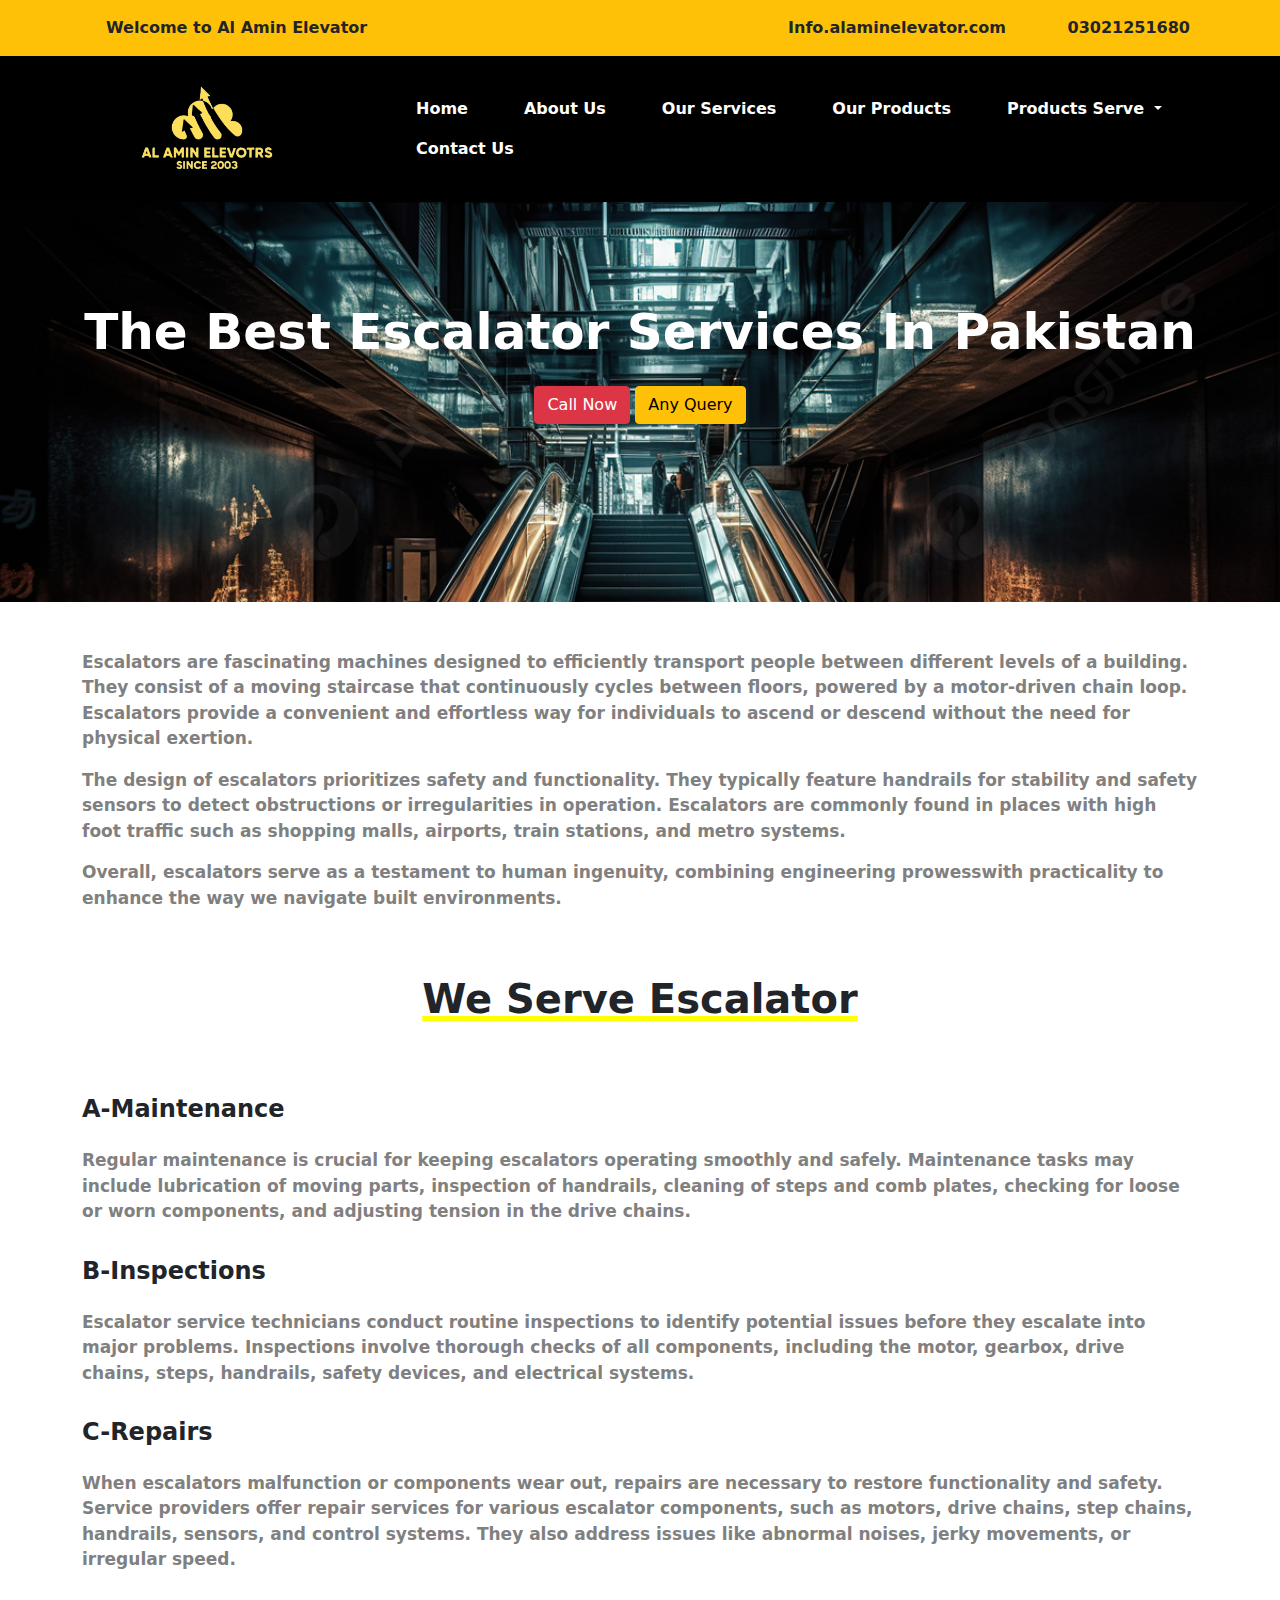
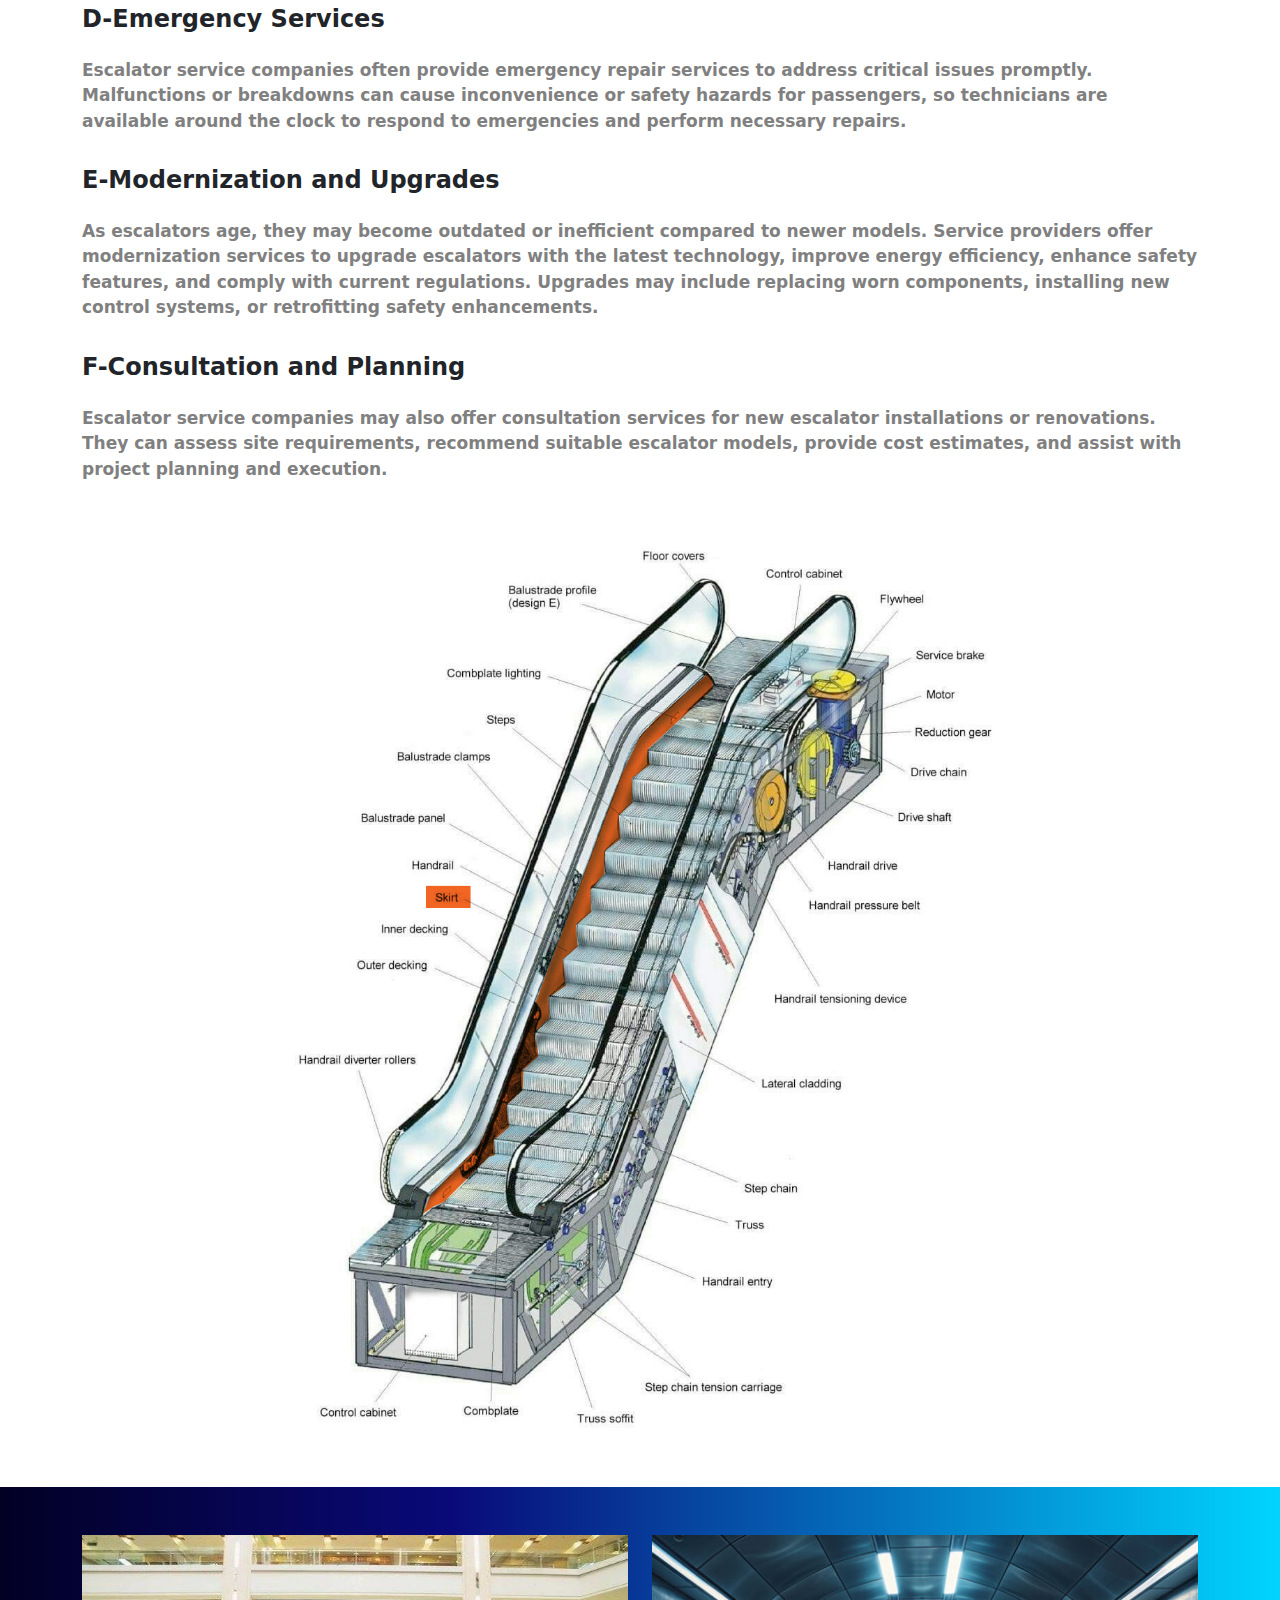
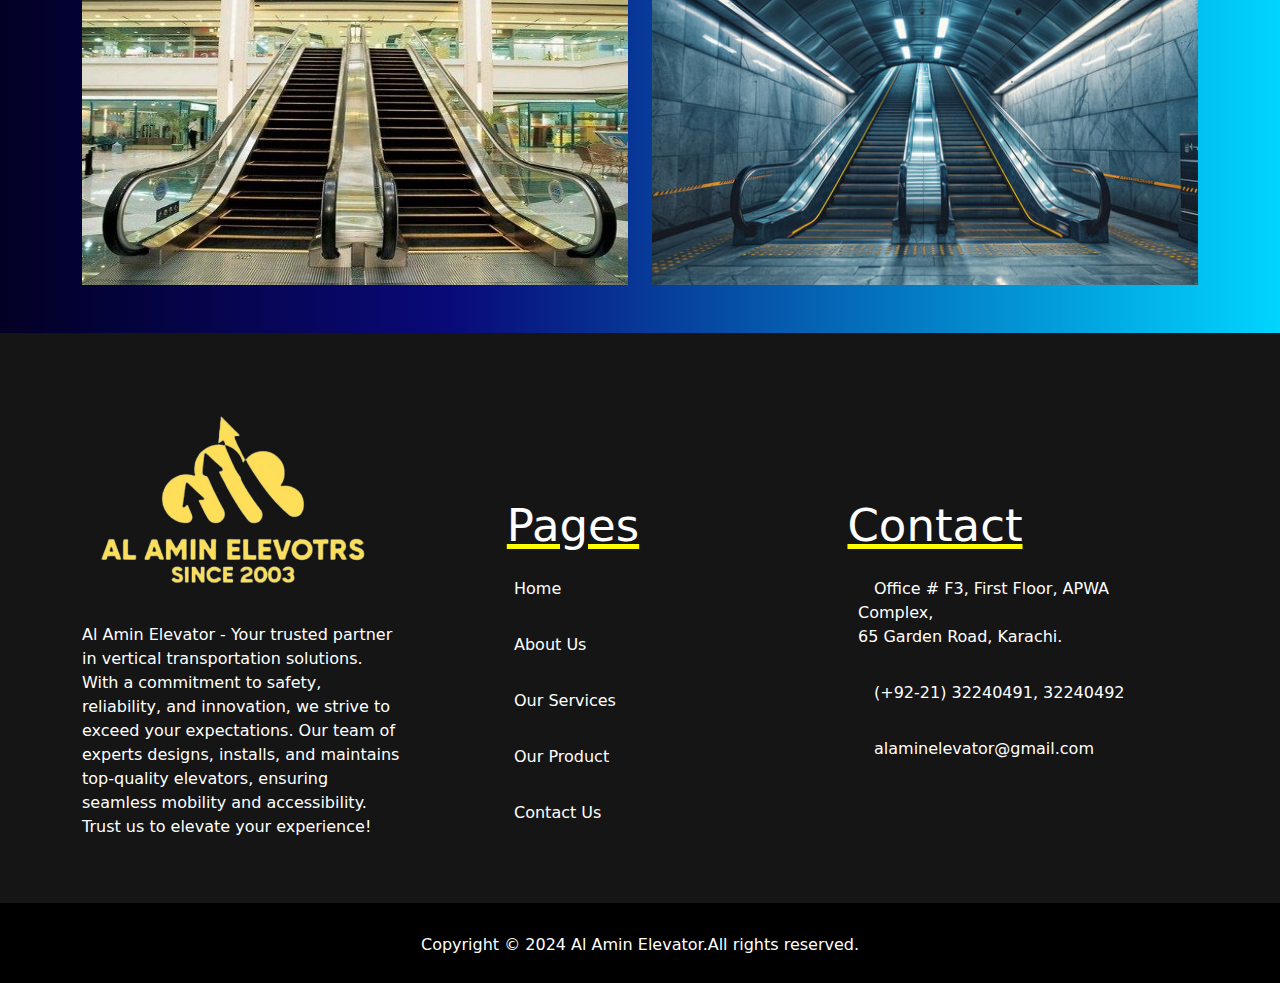
<file: elevator2/elevator2/elevatormain/Escalator.html>
<!doctype html>
<html lang="en">
  <head>
    <meta charset="utf-8">
    <meta name="viewport" content="width=device-width, initial-scale=1">
    <link rel="shortcut icon" href="logo.png">
    <title>Escalator Services</title>
    <link href="https://cdn.jsdelivr.net/npm/bootstrap@5.3.3/dist/css/bootstrap.min.css" rel="stylesheet" integrity="sha384-QWTKZyjpPEjISv5WaRU9OFeRpok6YctnYmDr5pNlyT2bRjXh0JMhjY6hW+ALEwIH" crossorigin="anonymous">
     <!--font awesome link-->
     <link rel="stylesheet" href="https://cdnjs.cloudflare.com/ajax/libs/font-awesome/6.5.2/css/all.min.css" integrity="sha512-SnH5WK+bZxgPHs44uWIX+LLJAJ9/2PkPKZ5QiAj6Ta86w+fsb2TkcmfRyVX3pBnMFcV7oQPJkl9QevSCWr3W6A==" crossorigin="anonymous" referrerpolicy="no-referrer" />
    <link rel="stylesheet" href="style.css">
  </head>
  <body>
   
    <!--section one header-->

    <header>
      <div class="bg-warning">
        <div class="container ">
          <div class="row align-items-center py-2 fw-bold">
            <div class="col-md-6 text-center text-md-start">
              <a class="nav-link p-2" href="./index.html"><i class="fa-solid fa-elevator p-2 text-danger"></i>Welcome to Al Amin Elevator</a>
            </div>
            <div class="col-md-6 text-center text-md-end">
              <ul class="list-inline mb-0">
                <li class="list-inline-item"><a class="nav-link p-2 ps-4 d-inline-block" href="info@alaminelevator"><i class="fa-solid fa-envelope p-2 text-danger"></i>Info.alaminelevator.com</a></li>
                <li class="list-inline-item"><a class="nav-link p-2 ps-4 d-inline-block" href="03021251680"><i class="fa-solid fa-phone p-2 text-danger"></i>03021251680</a></li>
              </ul>
            </div>
          </div>
        </div>
      </div>
    </header>
  <!--section two navbar-->    
   
  <nav class="navbar navbar-expand-lg navbar-dark bg-black">
    <div class="container-fluid">
      <a class="navbar-brand" href="#" style="padding-left: 120px;"><img src="logo.png" alt="" style="width:150px;"></a>
      <button class="navbar-toggler" type="button" data-bs-toggle="collapse" data-bs-target="#navbarNavDropdown" aria-controls="navbarNavDropdown" aria-expanded="false" aria-label="Toggle navigation">
        <span class="navbar-toggler-icon"></span>
      </button>
      <div class="collapse navbar-collapse" id="navbarNavDropdown">
        <ul class="navbar-nav fw-bold nav" style="padding-left: 110px;">
          <li class="nav-item">
            <a class="nav-link active pe-5 nav-1" aria-current="page" href="index.html">Home</a>
          </li>
          <li class="nav-item">
            <a class="nav-link active pe-5 nav-1" href="./about.html">About Us</a>
          </li>
          <li class="nav-item">
            <a class="nav-link active pe-5 nav-1" href="./ourservices.html">Our Services</a>
          </li>
          <li class="nav-item">
            <a class="nav-link active pe-5 nav-1" href="./our product.html">Our Products</a>
          </li>
          <li class="nav-item dropdown">
            <a class="nav-link dropdown-toggle active nav-1 pe-5" href="#" role="button" data-bs-toggle="dropdown" aria-expanded="false">
             Products Serve
            </a>
            <ul class="dropdown-menu">
              <li><a class="dropdown-item active fw-bold" href="./passenger.html">Passenger Lifts</a></li>
              <li><a class="dropdown-item active fw-bold" href="./cargo.html">Cargo Lifts</a></li>
              <li><a class="dropdown-item active fw-bold" href="./Escalator.html">Escalator Services</a></li>
              <li><a class="dropdown-item active fw-bold" href="./stairs.html">Stair Lifts</a></li>
              <li><a class="dropdown-item active fw-bold" href="./homelift.html">Home Lifts Services</a></li>
              <li><a class="dropdown-item active fw-bold" href="./panoramic.html">Panoramic Glass Elevator</a></li>
            </ul>
          </li>
          <li class="nav-item">
            <a class="nav-link active pe-5 nav-1" aria-current="page" href="./contactus.html">Contact Us</a>
          </li>
        </ul>
      </div>
    </div>
  </nav>
  
  <div class="escalatorbg">
     <h1 class="escalatorhead">The Best Escalator Services In Pakistan</h1>
     <div class="text-center pt-3">
      <a href="tel:03111111111" class="btn btn-danger fw-medium">Call Now</a>
      <a href="./contactus.html" class="btn btn-warning fw-medium">Any Query</a>
    </div>
  </div>
  <div class="container escalatortext pt-5  ">
    <p>Escalators are fascinating machines designed to efficiently transport people between 
        different levels of a building. They consist of a moving staircase that continuously cycles 
        between floors, powered by a motor-driven chain loop. Escalators provide a convenient and effortless 
        way for individuals 
        to ascend or descend without the need for physical exertion.</p>
    <p>The design of escalators prioritizes safety and functionality. They typically feature
         handrails for stability and safety sensors to detect obstructions or irregularities in operation. 
         Escalators are commonly found in places with high foot traffic such as shopping malls, 
        airports, train stations, and metro systems.</p>
        <p>Overall, escalators serve as a testament to human ingenuity, combining engineering prowesswith practicality 
        to enhance the way we navigate built environments.</p>
      <div>
        <h1 class="pt-5 text-center pb-5 fw-bold  escalatehead2">We Serve Escalator</h1>    
      </div> 
      <div>
        <h5 class="fw-bold fs-4 pt-3  pb-3">A-Maintenance</h5>
        <p>Regular maintenance is crucial for keeping escalators operating smoothly and safely. 
            Maintenance tasks may include lubrication of moving parts, inspection of handrails, cleaning of 
            steps and comb plates, checking for 
            loose or worn components, and adjusting tension in the drive chains.</p>
        <h5 class="fw-bold fs-4 pt-3 pb-3">B-Inspections</h5>
        <P>Escalator service technicians conduct routine inspections to identify potential issues 
            before they escalate into major problems. Inspections involve thorough checks of all components, 
            including the motor, gearbox, 
            drive chains, steps, handrails, safety devices, and electrical systems.</P>
        <h5 class="fw-bold fs-4 pt-3 pb-3">C-Repairs</h5>
        <p>When escalators malfunction or components wear out, repairs are necessary to restore functionality and safety. Service providers offer repair services for various escalator components, such as motors, drive chains, step chains, handrails, sensors, and control systems. They also address issues like abnormal noises, jerky movements, or irregular speed.</p>
        <h5 class="fw-bold fs-4 pt-3 pb-3">D-Emergency Services</h5>
        <p>Escalator service companies often provide emergency repair services to address critical issues promptly. Malfunctions or breakdowns can cause inconvenience or safety hazards for passengers, so technicians are available around the clock to respond to emergencies and perform necessary repairs.</p>
        <h5 class="fw-bold fs-4 pt-3 pb-3">E-Modernization and Upgrades</h5>
        <p>As escalators age, they may become outdated or inefficient compared to newer models. Service providers offer modernization services to upgrade escalators with the latest technology, improve energy efficiency, enhance safety features, and comply with current regulations. Upgrades may include replacing worn components, installing new control systems, or retrofitting safety enhancements.</p>
        <h5 class="fw-bold fs-4 pt-3 pb-3">F-Consultation and Planning</h5>
        <p>Escalator service companies may also offer consultation services for new escalator installations or renovations. They can assess site requirements, recommend suitable escalator models, provide cost estimates, and assist with project planning and execution.</p>
      </div> 
      <div  class="pt-5 pb-5">
        <img src="escalator1.webp" alt="" style="width: 100%;">
      </div>
  </div>
<div class="escalatorlast">
    <div class="container">
        <div class="row pt-5 pb-5 image-wrap">
            <div class="col-md-6">
                <img src="escalator2.webp" alt="" style="width: 100%; height: 350px;">
            </div>
            <div class="col-md-6">
                <img src="escalator4.webp" alt="" style="width: 100%; height: 350px;">
            </div>
          </div>
      </div>
</div>
<!--setion last footer-->

<footer>
  <div class="container">
     <div class="row">
        <div class="col-md-4 pe-5 pt-5 pb-5">
        <img src="logo.png" alt="" class="pe-5"   style="width: 350px;">
        <p>Al Amin Elevator - Your trusted partner in vertical transportation solutions. With a commitment to safety, reliability, and innovation, we strive to exceed your expectations. Our team of experts designs, installs, and maintains top-quality elevators, ensuring seamless mobility and accessibility. Trust us to elevate your experience!</p>
        </div>
        <div class="col-md-4  footertext ps-5 pb-5 ">
          <h2 class="footerchange pt-3">Pages</h2>
          <div>
              <li class="p-3"><a class="nav-link"  href="./index.html">Home</a></li>
              <li class="p-3"><a  class="nav-link" href="./about.html">About Us</a></li>
              <li class="p-3"><a  class="nav-link" href="./ourservices.html">Our Services</a></li>
              <li class="p-3"><a  class="nav-link" href="./our product.html">Our Product</a></li>
              <li class="p-3"><a  class="nav-link" href="./contactus.html">Contact Us</a> </li>
          </div>
         </div>
         <div class="col-md-4 footertext pb-5 ">
          <h2 class=" footerchange pt-3" >Contact</h2>
          <div>
              <li class="p-3"><a  class="nav-link"  href="#"><i class="fa-solid fa-location-dot p-2"></i>Office # F3, First Floor, APWA Complex, <br>  65  Garden Road, Karachi.</a></li>
              <li class="p-3"><a  class="nav-link" href="#"><i class="fa-solid fa-phone p-2"></i>(+92-21) 32240491, 32240492</a></li>
              <li class="p-3"><a class="nav-link"  href="#"><i class="fa-solid fa-envelope p-2"></i>alaminelevator@gmail.com</a></li>
          </div>
      </div>   
    </div>
  </div>
  <div class="text-center  last">
    <p>Copyright ©  2024 Al Amin Elevator.All rights reserved.</p> 
</div>
 </footer>
    <script src="https://cdn.jsdelivr.net/npm/bootstrap@5.3.3/dist/js/bootstrap.bundle.min.js" integrity="sha384-YvpcrYf0tY3lHB60NNkmXc5s9fDVZLESaAA55NDzOxhy9GkcIdslK1eN7N6jIeHz" crossorigin="anonymous"></script>
  </body>
</html>
</file>
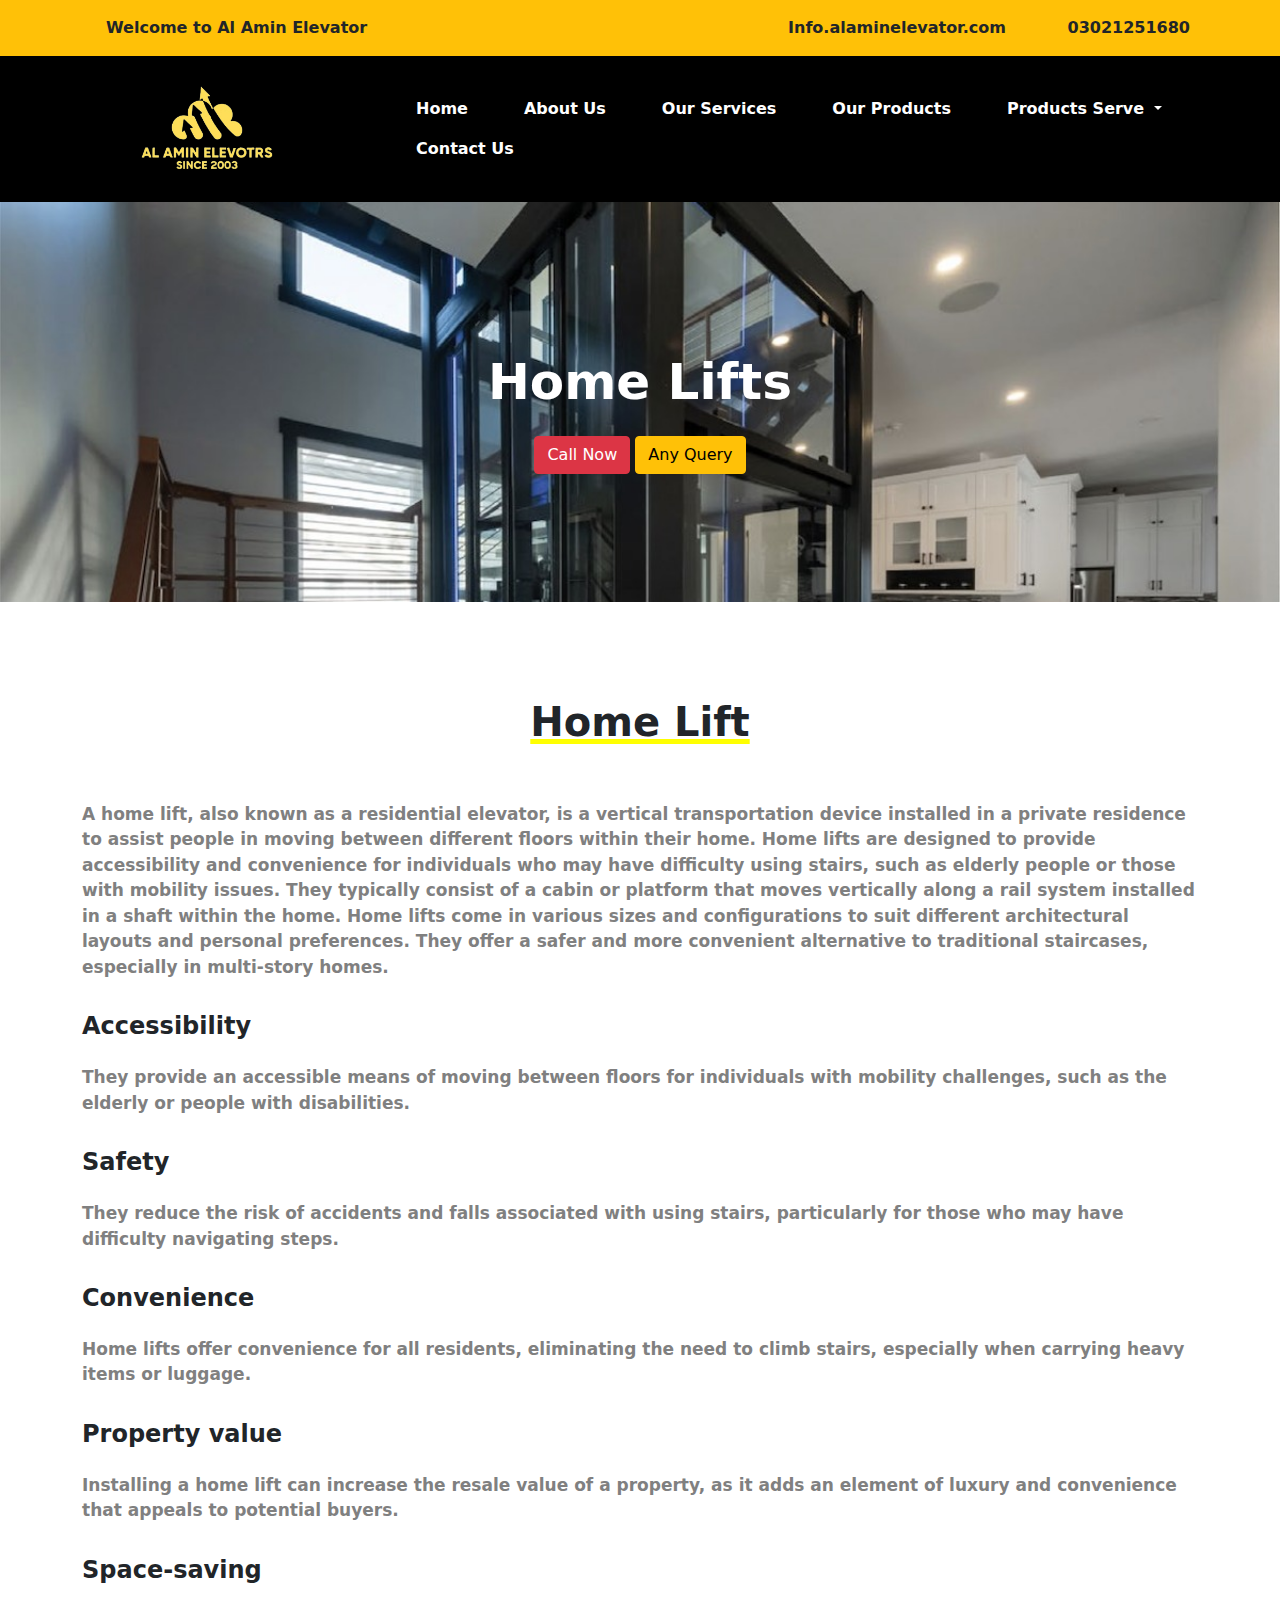
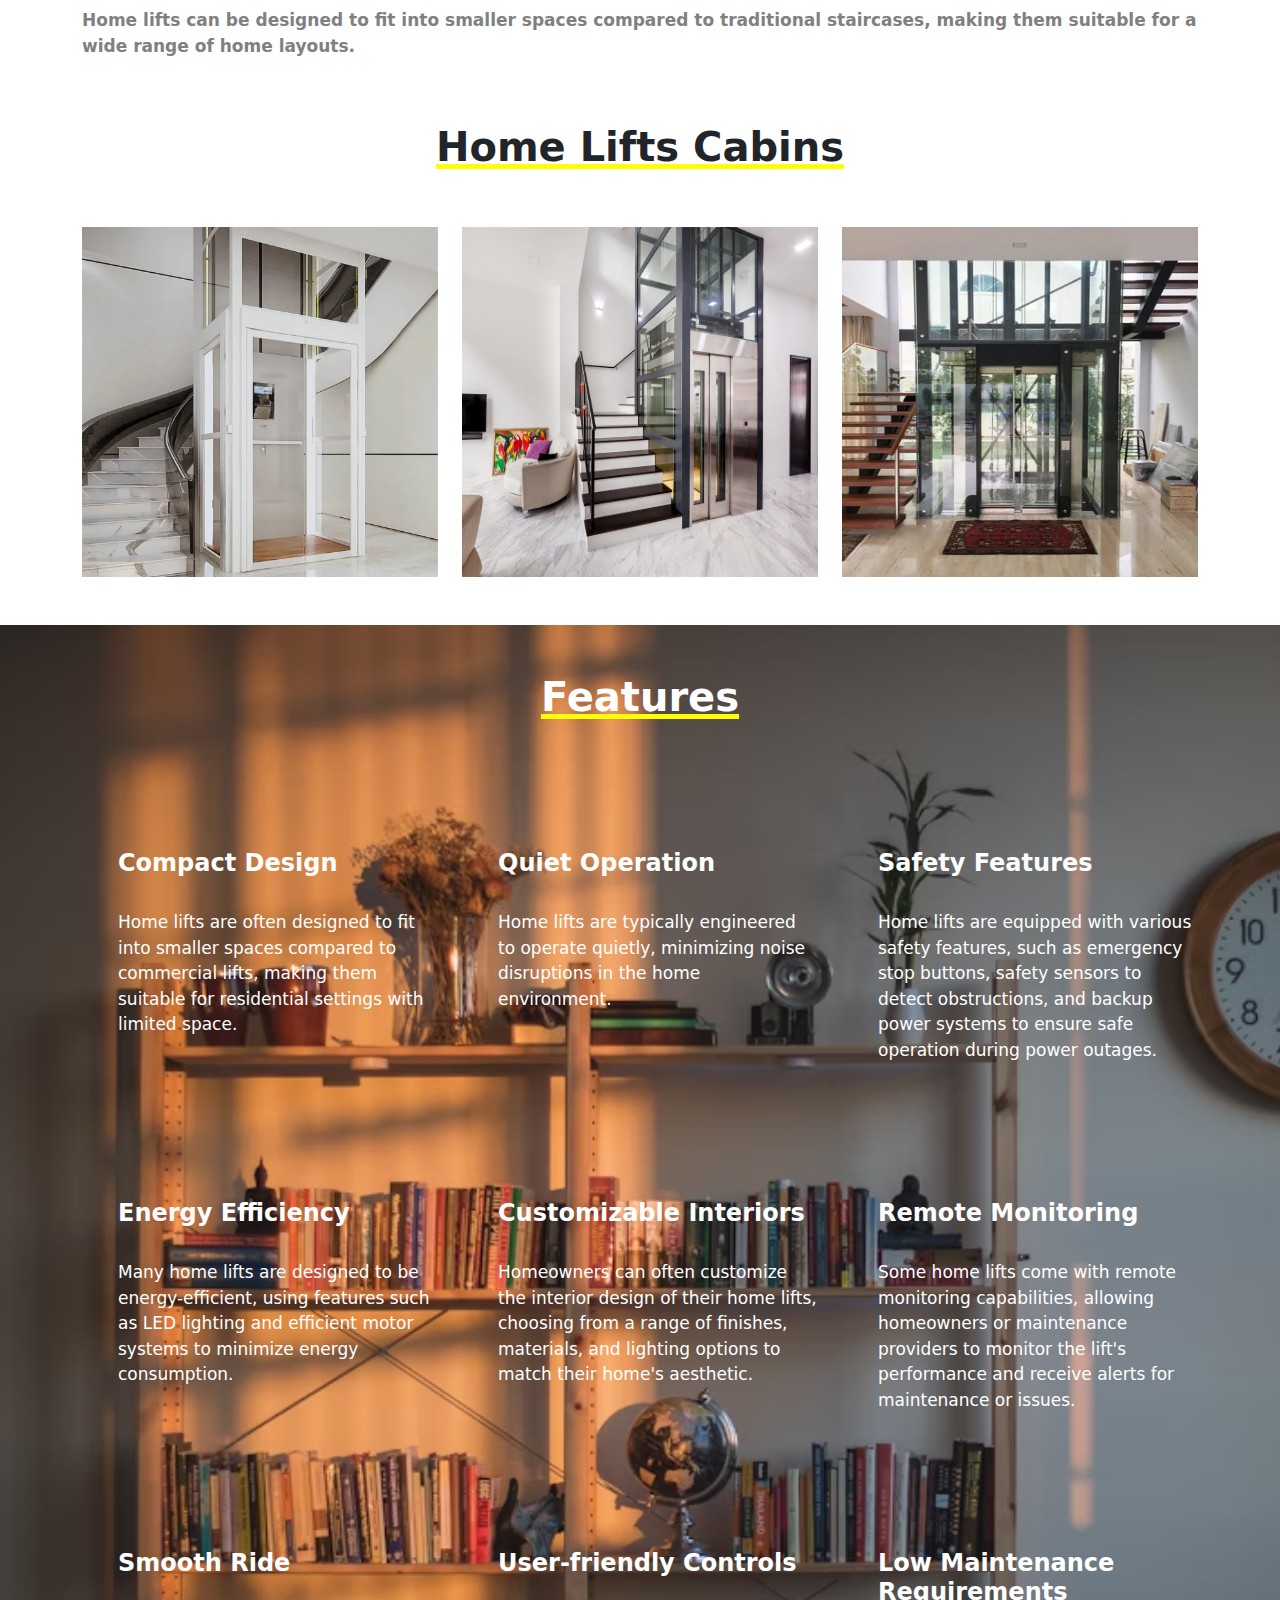
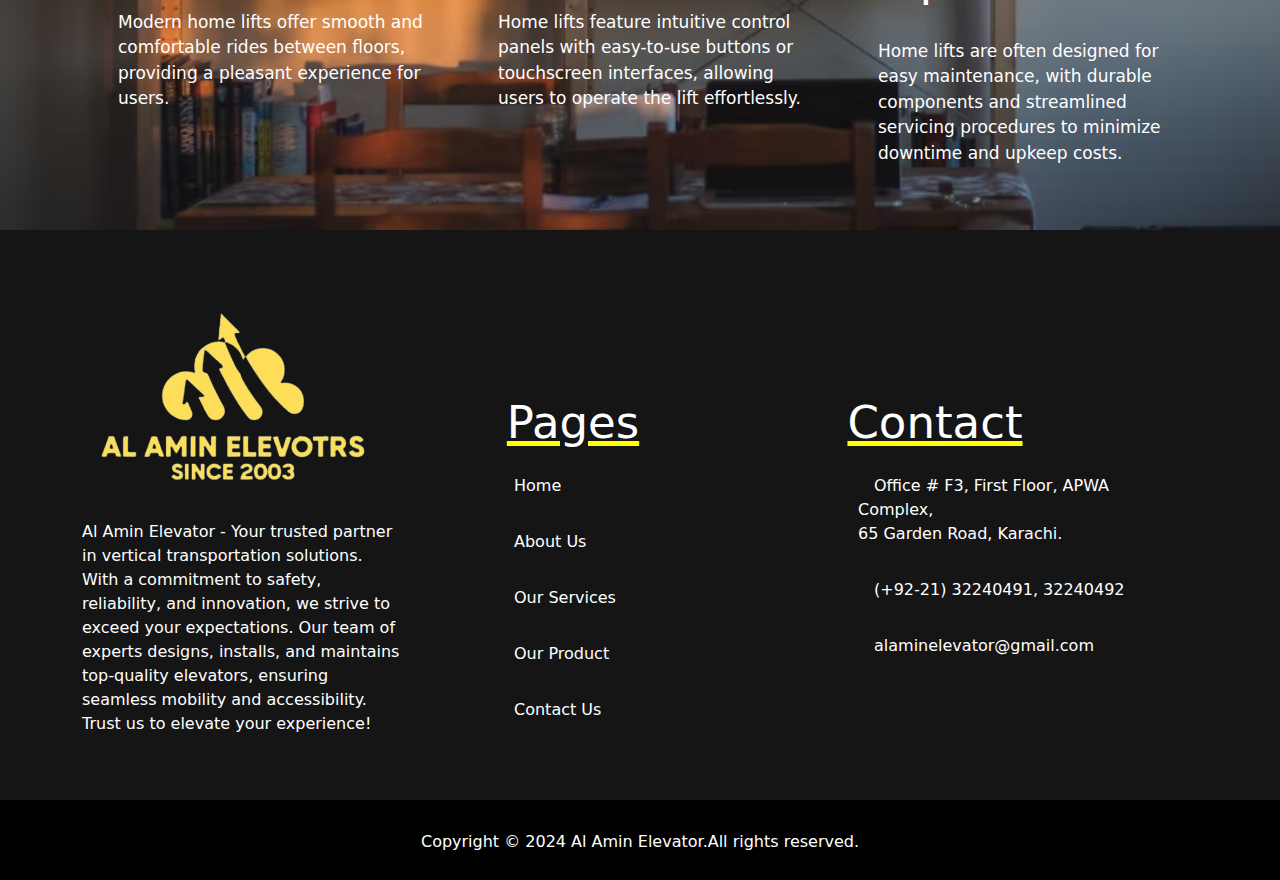
<file: elevator2/elevator2/elevatormain/homelift.html>
<!doctype html>
<html lang="en">
  <head>
    <meta charset="utf-8">
    <meta name="viewport" content="width=device-width, initial-scale=1">
    <link rel="shortcut icon" href="logo.png">
    <title>Home Lifts</title>
    <link href="https://cdn.jsdelivr.net/npm/bootstrap@5.3.3/dist/css/bootstrap.min.css" rel="stylesheet" integrity="sha384-QWTKZyjpPEjISv5WaRU9OFeRpok6YctnYmDr5pNlyT2bRjXh0JMhjY6hW+ALEwIH" crossorigin="anonymous">
     <!--font awesome link-->
     <link rel="stylesheet" href="https://cdnjs.cloudflare.com/ajax/libs/font-awesome/6.5.2/css/all.min.css" integrity="sha512-SnH5WK+bZxgPHs44uWIX+LLJAJ9/2PkPKZ5QiAj6Ta86w+fsb2TkcmfRyVX3pBnMFcV7oQPJkl9QevSCWr3W6A==" crossorigin="anonymous" referrerpolicy="no-referrer" />
    <link rel="stylesheet" href="style.css">
  </head>
  <body>
    
    
        <!--section one header-->

        <header>
          <div class="bg-warning">
            <div class="container ">
              <div class="row align-items-center py-2 fw-bold">
                <div class="col-md-6 text-center text-md-start">
                  <a class="nav-link p-2" href="./index.html"><i class="fa-solid fa-elevator p-2 text-danger"></i>Welcome to Al Amin Elevator</a>
                </div>
                <div class="col-md-6 text-center text-md-end">
                  <ul class="list-inline mb-0">
                    <li class="list-inline-item"><a class="nav-link p-2 ps-4 d-inline-block" href="info@alaminelevator"><i class="fa-solid fa-envelope p-2 text-danger"></i>Info.alaminelevator.com</a></li>
                    <li class="list-inline-item"><a class="nav-link p-2 ps-4 d-inline-block" href="03021251680"><i class="fa-solid fa-phone p-2 text-danger"></i>03021251680</a></li>
                  </ul>
                </div>
              </div>
            </div>
          </div>
        </header>
    <!--section two navbar-->    
     
    <nav class="navbar navbar-expand-lg navbar-dark bg-black">
      <div class="container-fluid">
        <a class="navbar-brand" href="#" style="padding-left: 120px;"><img src="logo.png" alt="" style="width:150px;"></a>
        <button class="navbar-toggler" type="button" data-bs-toggle="collapse" data-bs-target="#navbarNavDropdown" aria-controls="navbarNavDropdown" aria-expanded="false" aria-label="Toggle navigation">
          <span class="navbar-toggler-icon"></span>
        </button>
        <div class="collapse navbar-collapse" id="navbarNavDropdown">
          <ul class="navbar-nav fw-bold nav" style="padding-left: 110px;">
            <li class="nav-item">
              <a class="nav-link active pe-5 nav-1" aria-current="page" href="index.html">Home</a>
            </li>
            <li class="nav-item">
              <a class="nav-link active pe-5 nav-1" href="./about.html">About Us</a>
            </li>
            <li class="nav-item">
              <a class="nav-link active pe-5 nav-1" href="./ourservices.html">Our Services</a>
            </li>
            <li class="nav-item">
              <a class="nav-link active pe-5 nav-1" href="./our product.html">Our Products</a>
            </li>
            <li class="nav-item dropdown">
              <a class="nav-link dropdown-toggle active nav-1 pe-5" href="#" role="button" data-bs-toggle="dropdown" aria-expanded="false">
               Products Serve
              </a>
              <ul class="dropdown-menu">
                <li><a class="dropdown-item active fw-bold" href="./passenger.html">Passenger Lifts</a></li>
                <li><a class="dropdown-item active fw-bold" href="./cargo.html">Cargo Lifts</a></li>
                <li><a class="dropdown-item active fw-bold" href="./Escalator.html">Escalator Services</a></li>
                <li><a class="dropdown-item active fw-bold" href="./stairs.html">Stair Lifts</a></li>
                <li><a class="dropdown-item active fw-bold" href="./homelift.html">Home Lifts Services</a></li>
                <li><a class="dropdown-item active fw-bold" href="./panoramic.html">Panoramic Glass Elevator</a></li>
              </ul>
            </li>
            <li class="nav-item">
              <a class="nav-link active pe-5 nav-1" aria-current="page" href="./contactus.html">Contact Us</a>
            </li>
          </ul>
        </div>
      </div>
    </nav>

   <div class="homeliftbg">
    <h1 class="homehead">Home Lifts</h1>
    <div class="text-center pt-3">
      <a href="tel:03111111111" class="btn btn-danger fw-medium">Call Now</a>
      <a href="./contactus.html" class="btn btn-warning fw-medium">Any Query</a>
    </div>
   </div>
   <div class="container hometext pt-5">
     <h1 class="pt-5 text-center pb-5 fw-bold homehead2">Home Lift</h1>
     <p>A home lift, also known as a residential elevator, is a vertical transportation device installed in a 
        private residence to assist people in moving between different floors within their home. Home lifts are 
        designed to provide accessibility and convenience for individuals who may have difficulty using stairs, 
        such as elderly people or those with mobility issues. They typically consist of a cabin or platform that 
        moves vertically along a rail system installed in a shaft within the home. Home lifts come in various sizes and configurations to suit different architectural layouts and personal preferences. They offer a safer and more convenient alternative 
        to traditional staircases, especially in multi-story homes.</p>
        <h5 class="fw-bold fs-4 pt-3  pb-3">Accessibility</h5>
        <p>They provide an accessible means of moving between floors for individuals with mobility challenges, such as the elderly or people with disabilities.</p>
        <h5 class="fw-bold fs-4 pt-3  pb-3">Safety</h5>
        <p>They reduce the risk of accidents and falls associated with using stairs, particularly for those who may have difficulty navigating steps.</p>
        <h5 class="fw-bold fs-4 pt-3  pb-3">Convenience</h5>
        <p>Home lifts offer convenience for all residents, eliminating the need to climb stairs, especially when carrying heavy items or luggage.</p>
        <h5 class="fw-bold fs-4 pt-3  pb-3">Property value</h5>
        <p>Installing a home lift can increase the resale value of a property, as it adds an element of luxury and convenience that appeals to potential buyers.</p>
        <h5 class="fw-bold fs-4 pt-3  pb-3">Space-saving</h5>
        <p>Home lifts can be designed to fit into smaller spaces compared to traditional staircases, making them suitable for a wide range of home layouts.</p>
   </div>
   <div class="container pb-5">
    <h1 class="pt-5 text-center pb-5 fw-bold homehead2">Home Lifts Cabins</h1>
    <div class="row image-wrap">
        <div class="col-md-4">
            <img src="homelift1.webp" alt="" style="width: 100%; height: 350px;">
        </div>
        <div class="col-md-4">
            <img src="homelift2.jpg" alt="" style="width: 100%; height: 350px;">
        </div>
        <div class="col-md-4">
            <img src="homelift3.jpg" alt="" style="width: 100%; height: 350px;">
        </div>
    </div>
   </div>
  <div class="homeliftbg2">
    <h1 class="pt-5 text-center pb-5 fw-bold homehead2 ">Features</h1>
    <div class="container homehead3 pb-5 pt-5  ">
        <div class="row image-wrap">
            <div class="col-md-4 ps-5 ">
                <h5 class="fw-bold fs-4 pt-4  pb-4 ">Compact Design</h5>
                <p>Home lifts are often designed to fit into smaller spaces compared to commercial lifts, making them suitable for residential settings with limited space.</p>
            </div>
            <div class="col-md-4 ps-5">
                <h5 class="fw-bold fs-4 pt-4  pb-4 ">Quiet Operation</h5>
                <p>Home lifts are typically engineered to operate quietly, minimizing noise disruptions in the home environment.</p>
            </div>
            <div class="col-md-4 ps-5">
                <h5 class="fw-bold fs-4 pt-4  pb-4 pe-3">Safety Features</h5>
               <p>Home lifts are equipped with various safety features, such as emergency stop buttons, safety sensors to detect obstructions, and backup power systems to ensure safe operation during power outages.</p>
            </div>
        </div>
    </div>
    <div class="container homehead3 pb-5 pt-5">
        <div class="row image-wrap">
            <div class="col-md-4 ps-5">
                <h5 class="fw-bold fs-4 pt-4  pb-4">Energy Efficiency</h5>
                <p>Many home lifts are designed to be energy-efficient, using features such as LED lighting and efficient motor systems to minimize energy consumption.</p>
            </div>
            <div class="col-md-4 ps-5">
                <h5 class="fw-bold fs-4 pt-4  pb-4">Customizable Interiors</h5>
                <p>Homeowners can often customize the interior design of their home lifts, choosing from a range of finishes, materials, and lighting options to match their home's aesthetic.</p>
            </div>
            <div class="col-md-4 ps-5">
                <h5 class="fw-bold fs-4 pt-4  pb-4">Remote Monitoring</h5>
                <p>Some home lifts come with remote monitoring capabilities, allowing homeowners or maintenance providers to monitor the lift's performance and receive alerts for maintenance or issues.</p>
            </div>
      </div>
    </div>
    <div class="container homehead3 pb-5 pt-5">
        <div class="row image-wrap">
               <div class="col-md-4 ps-5">
                   <h5 class="fw-bold fs-4 pt-4  pb-4">Smooth Ride</h5>
                   <p>Modern home lifts offer smooth and comfortable rides between floors, providing a pleasant experience for users.</p>
               </div>
               <div class="col-md-4 ps-5">
                   <h5 class="fw-bold fs-4 pt-4  pb-4">User-friendly Controls</h5>
                   <p>Home lifts feature intuitive control panels with easy-to-use buttons or touchscreen interfaces, allowing users to operate the lift effortlessly.</p>
               </div>
               <div class="col-md-4 ps-5">
                   <h5 class="fw-bold fs-4 pt-4  pb-4">Low Maintenance Requirements</h5>
                   <p>Home lifts are often designed for easy maintenance, with durable components and streamlined servicing procedures to minimize downtime and upkeep costs.</p>
               </div>
           </div>
   </div>
  </div>
 
<!--setion last footer-->

<footer>
  <div class="container">
     <div class="row">
        <div class="col-md-4 pe-5 pt-5 pb-5">
        <img src="logo.png" alt="" class="pe-5"   style="width: 350px;">
        <p>Al Amin Elevator - Your trusted partner in vertical transportation solutions. With a commitment to safety, reliability, and innovation, we strive to exceed your expectations. Our team of experts designs, installs, and maintains top-quality elevators, ensuring seamless mobility and accessibility. Trust us to elevate your experience!</p>
        </div>
        <div class="col-md-4  footertext ps-5 pb-5 ">
          <h2 class="footerchange pt-3">Pages</h2>
          <div>
              <li class="p-3"><a class="nav-link"  href="./index.html">Home</a></li>
              <li class="p-3"><a  class="nav-link" href="./about.html">About Us</a></li>
              <li class="p-3"><a  class="nav-link" href="./ourservices.html">Our Services</a></li>
              <li class="p-3"><a  class="nav-link" href="./our product.html">Our Product</a></li>
              <li class="p-3"><a  class="nav-link" href="./contactus.html">Contact Us</a> </li>
          </div>
         </div>
         <div class="col-md-4 footertext pb-5 ">
          <h2 class=" footerchange pt-3" >Contact</h2>
          <div>
              <li class="p-3"><a  class="nav-link"  href="#"><i class="fa-solid fa-location-dot p-2"></i>Office # F3, First Floor, APWA Complex, <br>  65  Garden Road, Karachi.</a></li>
              <li class="p-3"><a  class="nav-link" href="#"><i class="fa-solid fa-phone p-2"></i>(+92-21) 32240491, 32240492</a></li>
              <li class="p-3"><a class="nav-link"  href="#"><i class="fa-solid fa-envelope p-2"></i>alaminelevator@gmail.com</a></li>
          </div>
      </div>   
    </div>
  </div>
  <div class="text-center  last">
    <p>Copyright ©  2024 Al Amin Elevator.All rights reserved.</p> 
</div>
 </footer>
    <script src="https://cdn.jsdelivr.net/npm/bootstrap@5.3.3/dist/js/bootstrap.bundle.min.js" integrity="sha384-YvpcrYf0tY3lHB60NNkmXc5s9fDVZLESaAA55NDzOxhy9GkcIdslK1eN7N6jIeHz" crossorigin="anonymous"></script>
  </body>
</html>
</file>
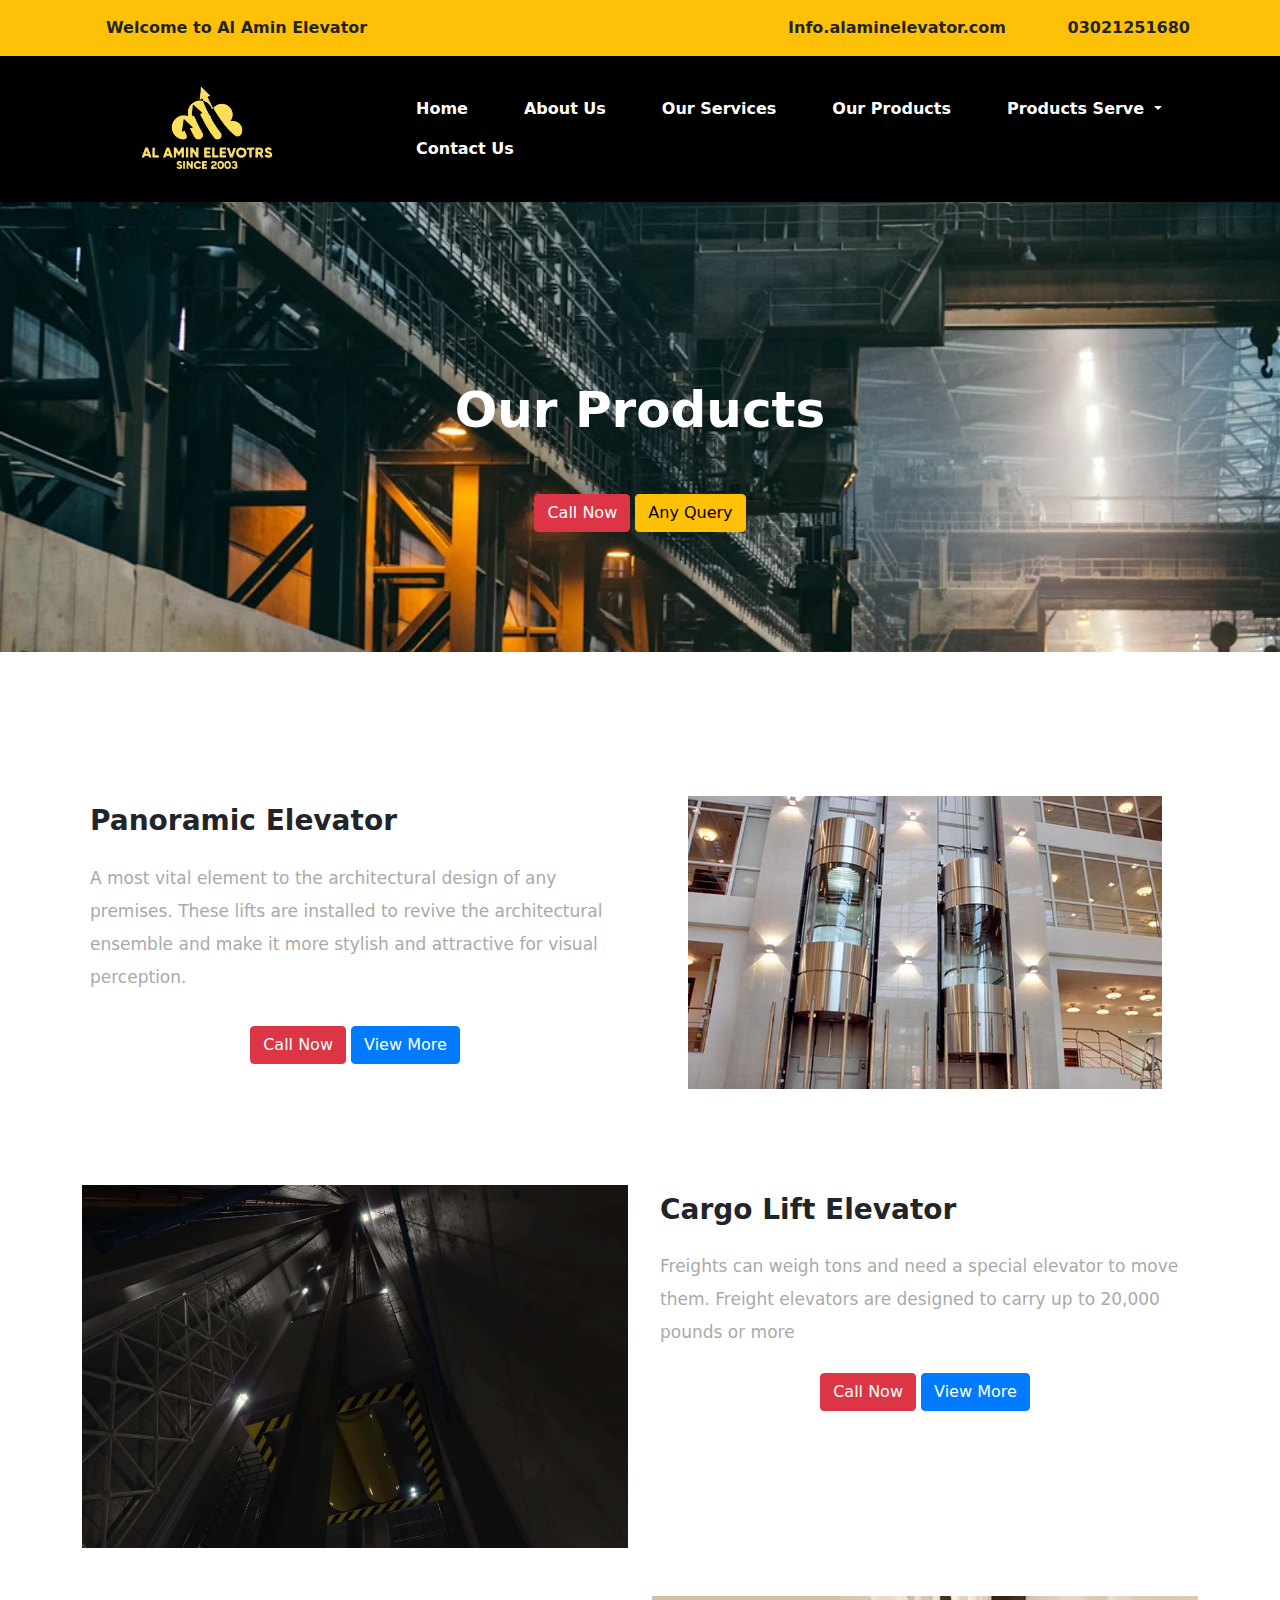
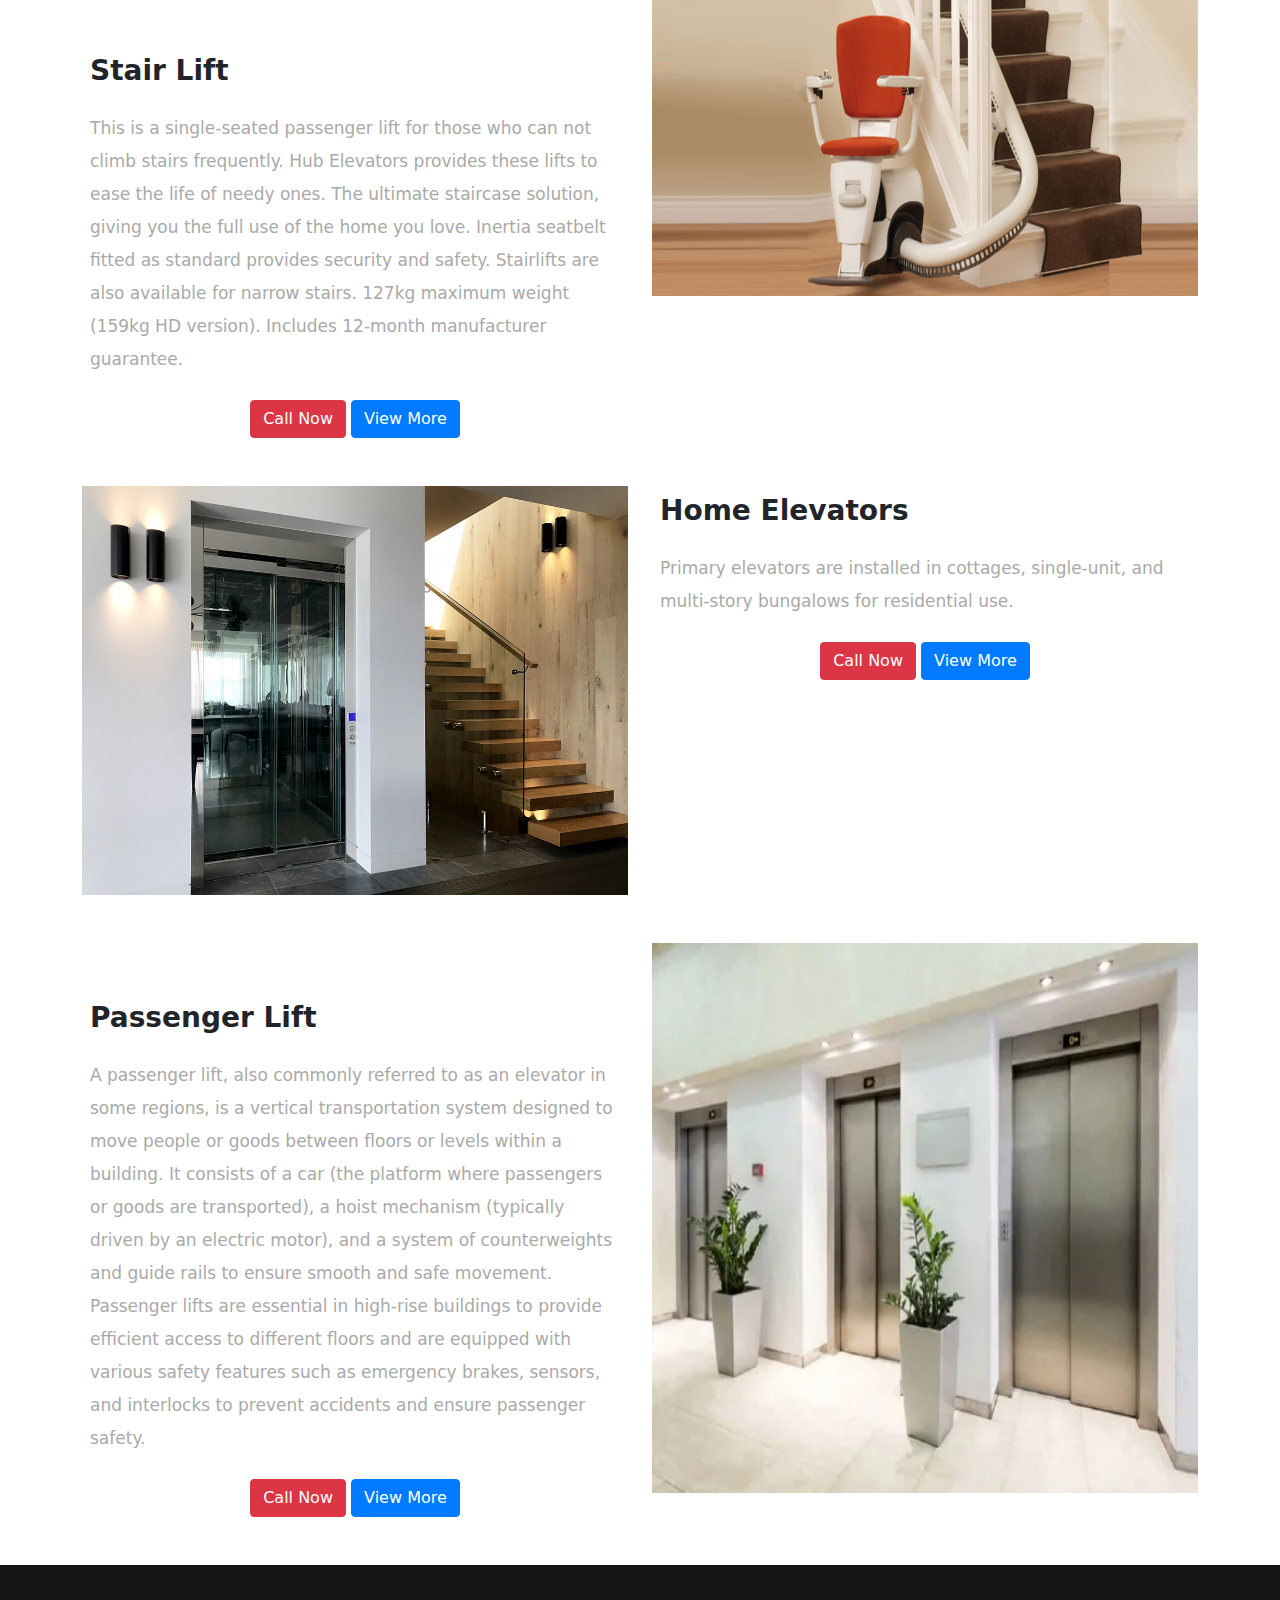
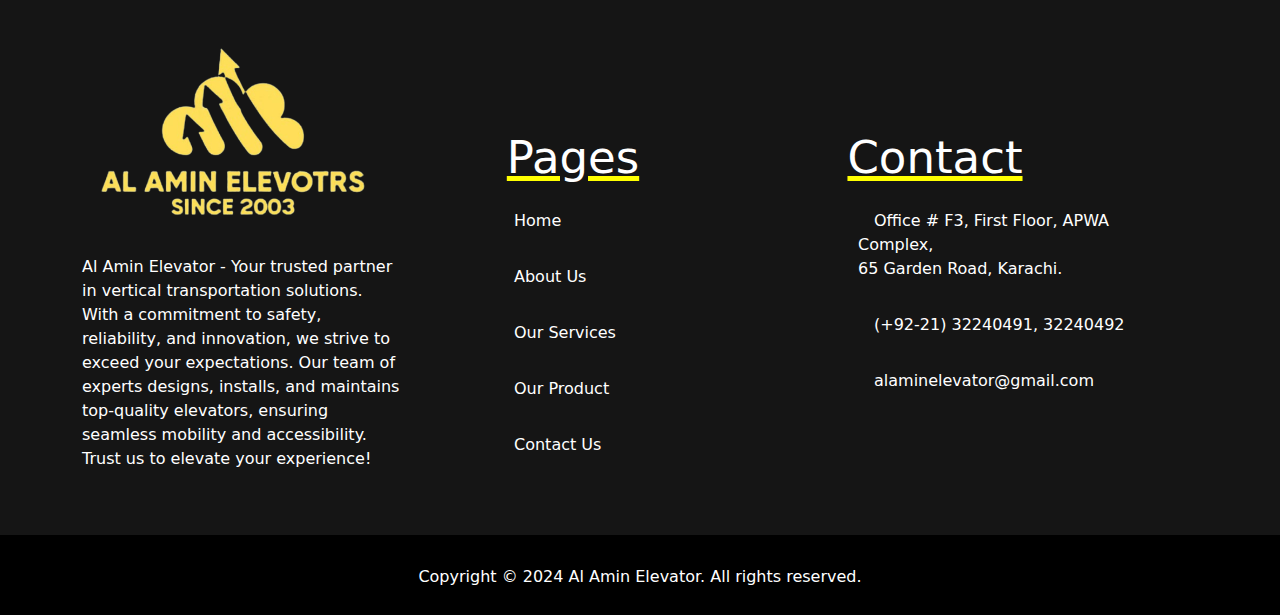
<file: elevator2/elevator2/elevatormain/our product.html>
<!doctype html>
<html lang="en">
  <head>
    <meta charset="utf-8">
    <meta name="viewport" content="width=device-width, initial-scale=1">
    <link rel="shortcut icon" href="logo.png">
    <title>Our Products</title>
    <link href="https://cdn.jsdelivr.net/npm/bootstrap@5.3.3/dist/css/bootstrap.min.css" rel="stylesheet" integrity="sha384-QWTKZyjpPEjISv5WaRU9OFeRpok6YctnYmDr5pNlyT2bRjXh0JMhjY6hW+ALEwIH" crossorigin="anonymous">
    <link rel="stylesheet" href="style.css">
     <!--font awesome link-->
     <link rel="stylesheet" href="https://cdnjs.cloudflare.com/ajax/libs/font-awesome/6.5.2/css/all.min.css" integrity="sha512-SnH5WK+bZxgPHs44uWIX+LLJAJ9/2PkPKZ5QiAj6Ta86w+fsb2TkcmfRyVX3pBnMFcV7oQPJkl9QevSCWr3W6A==" crossorigin="anonymous" referrerpolicy="no-referrer" />
    <style>
      @keyframes slideIn {
        from {
          transform: translateX(100%);
          opacity: 0;
        }
        to {
          transform: translateX(0);
          opacity: 1;
        }
      }

      img {
        animation: slideIn 1s ease-in-out;
      }
    </style>
  </head>
  <body>
 
     <!--section one  header-->
    
     <header>
      <div class="bg-warning">
        <div class="container ">
          <div class="row align-items-center py-2 fw-bold">
            <div class="col-md-6 text-center text-md-start">
              <a class="nav-link p-2" href="./index.html"><i class="fa-solid fa-elevator p-2 text-danger"></i>Welcome to Al Amin Elevator</a>
            </div>
            <div class="col-md-6 text-center text-md-end">
              <ul class="list-inline mb-0">
                <li class="list-inline-item"><a class="nav-link p-2 ps-4 d-inline-block" href="mailto:info@alaminelevator.com"><i class="fa-solid fa-envelope p-2 text-danger"></i>Info.alaminelevator.com</a></li>
                <li class="list-inline-item"><a class="nav-link p-2 ps-4 d-inline-block" href="tel:03021251680"><i class="fa-solid fa-phone p-2 text-danger"></i>03021251680</a></li>
              </ul>
            </div>
          </div>
        </div>
      </div>
    </header>

    <!--section two navbar-->    
     
    <nav class="navbar navbar-expand-lg navbar-dark bg-black">
      <div class="container-fluid">
        <a class="navbar-brand" href="#" style="padding-left: 120px;"><img src="logo.png" alt="" style="width:150px;"></a>
        <button class="navbar-toggler" type="button" data-bs-toggle="collapse" data-bs-target="#navbarNavDropdown" aria-controls="navbarNavDropdown" aria-expanded="false" aria-label="Toggle navigation">
          <span class="navbar-toggler-icon"></span>
        </button>
        <div class="collapse navbar-collapse" id="navbarNavDropdown">
          <ul class="navbar-nav fw-bold nav" style="padding-left: 110px;">
            <li class="nav-item">
              <a class="nav-link active pe-5 nav-1" aria-current="page" href="index.html">Home</a>
            </li>
            <li class="nav-item">
              <a class="nav-link active pe-5 nav-1" href="./about.html">About Us</a>
            </li>
            <li class="nav-item">
              <a class="nav-link active pe-5 nav-1" href="./ourservices.html">Our Services</a>
            </li>
            <li class="nav-item">
              <a class="nav-link active pe-5 nav-1" href="./our product.html">Our Products</a>
            </li>
            <li class="nav-item dropdown">
              <a class="nav-link dropdown-toggle active nav-1 pe-5" href="#" role="button" data-bs-toggle="dropdown" aria-expanded="false">
               Products Serve
              </a>
              <ul class="dropdown-menu">
                <li><a class="dropdown-item active fw-bold" href="./passenger.html">Passenger Lifts</a></li>
                <li><a class="dropdown-item active fw-bold" href="./cargo.html">Cargo Lifts</a></li>
                <li><a class="dropdown-item active fw-bold" href="./Escalator.html">Escalator Services</a></li>
                <li><a class="dropdown-item active fw-bold" href="./stairs.html">Stair Lifts</a></li>
                <li><a class="dropdown-item active fw-bold" href="./homelift.html">Home Lifts Services</a></li>
                <li><a class="dropdown-item active fw-bold" href="./panoramic.html">Panoramic Glass Elevator</a></li>
              </ul>
            </li>
            <li class="nav-item">
              <a class="nav-link active pe-5 nav-1" aria-current="page" href="./contactus.html">Contact Us</a>
            </li>
          </ul>
        </div>
      </div>
    </nav>

    <div class="ourproductbg pt-5">
      <h1 class=" text-center fw-bold ourproducthead">Our Products</h1>
      <div class="row ourproductpad">
        <div class="text-center pt-3">
          <a href="tel:03111111111" class="btn btn-danger fw-medium">Call Now</a>
          <a href="./contactus.html" class="btn btn-warning  fw-medium">Any Query</a>
        </div>
      </div>
    </div>

    <div class="container pt-5 pb-5">
      <div class="row pt-5">
        <div class="col-md-6 install pt-5">
          <h3 class="p-2 sevicesh">Panoramic Elevator</h3>
          <p class="p-2 servicesp">A most vital element to the architectural design of any premises. These lifts are installed to revive the architectural ensemble and make it more stylish and attractive for visual perception.</p>
          <div class="servicesbutton p-2 m-2">
            <a href="tel:+923111111111" class="btn btn-danger fw-medium">Call Now</a>
            <a href="./panoramic.html" class="btn btn-primary fw-medium">View More</a>
          </div>
        </div>
        <div class="col-md-6 p-5 ps-5">
          <img src="our productpanoramic.webp" alt="" class="w-100">
        </div>
      </div>
      <div class="row pt-5">
        <div class="col-md-6">
          <img src="our productcargo.webp" alt=""  class="w-100">
        </div>
        <div class="col-md-6">
          <h3 class="p-2 sevicesh">Cargo Lift Elevator</h3>
          <p class="p-2 servicesp">Freights can weigh tons and need a special elevator to move them. Freight elevators are designed to carry up to 20,000 pounds or more</p>
          <div class="servicesbutton">
            <a href="tel:+923111111111" class="btn btn-danger fw-medium">Call Now</a>
            <a href="./cargo.html" class="btn btn-primary fw-medium">View More</a>
          </div>
        </div>
      </div>
      <div class="row pt-5">
        <div class="col-md-6 install">
          <h3 class="p-2 sevicesh" >Stair Lift</h3>
          <p class="p-2 servicesp">This is a single-seated passenger lift for those who can not climb stairs frequently. Hub Elevators provides these lifts to ease the life of needy ones.
            The ultimate staircase solution, giving you the full use of the home you love.
            Inertia seatbelt fitted as standard provides security and safety.
            Stairlifts are also available for narrow stairs.
            127kg maximum weight (159kg HD version).
            Includes 12-month manufacturer guarantee.</p>
          <div class="servicesbutton">
            <a href="tel:+923111111111" class="btn btn-danger">Call Now</a>
            <a href="./stairs.html" class="btn btn-primary">View More</a>
          </div>
        </div>
        <div class="col-md-6">
          <img src="our productstair.jpg" alt="" class="w-100" style="height: 300px;">
        </div>
      </div>
      <div class="row pt-5">
        <div class="col-md-6">
          <img src="our producthome.jpg" alt="" class="w-100">
        </div>
        <div class="col-md-6">
          <h3 class="p-2 sevicesh">Home Elevators</h3>
          <p class="p-2 servicesp">Primary elevators are installed in cottages, single-unit, and multi-story bungalows for residential use.</p>
          <div class="servicesbutton">
            <a href="tel:+923111111111" class="btn btn-danger">Call Now</a>
            <a href="./homelift.html" class="btn btn-primary">View More</a>
          </div>
        </div>
      </div>
      <div class="row pt-5">
        <div class="col-md-6 install">
          <h3 class="p-2 sevicesh">Passenger Lift </h3>
          <p class="p-2 servicesp">A passenger lift, also commonly referred to as an elevator in some regions, is a vertical transportation system designed 
            to move people or goods between floors or levels within a building. It consists of a car (the platform where passengers or 
            goods are transported), a hoist mechanism (typically driven by an electric motor), and a system of counterweights and guide rails 
            to ensure smooth and safe movement. Passenger lifts are essential in high-rise buildings to provide efficient access to different floors 
            and are equipped with various safety features such as 
            emergency brakes, sensors, and interlocks to prevent accidents and ensure passenger safety.</p>
          <div class="servicesbutton">
            <a href="tel:+923111111111" class="btn btn-danger fw-medium">Call Now</a>
            <a href="./homelift.html" class="btn btn-primary fw-medium">View More</a>
          </div>
        </div>
        <div class="col-md-6">
          <img src="our productpassenger.webp" alt="" class="w-100" style="height: 550px;">
        </div>
      </div>
    </div>

    <!--section last footer-->

    <footer>
      <div class="container">
        <div class="row">
          <div class="col-md-4 pe-5 pt-5 pb-5">
            <img src="logo.png" alt="" class="pe-5" style="width: 350px;">
            <p>Al Amin Elevator - Your trusted partner in vertical transportation solutions. With a commitment to safety, reliability, and innovation, we strive to exceed your expectations. Our team of experts designs, installs, and maintains top-quality elevators, ensuring seamless mobility and accessibility. Trust us to elevate your experience!</p>
          </div>
          <div class="col-md-4  footertext ps-5 pb-5 ">
            <h2 class="footerchange pt-3">Pages</h2>
            <div>
              <li class="p-3"><a class="nav-link" href="./index.html">Home</a></li>
              <li class="p-3"><a class="nav-link" href="./about.html">About Us</a></li>
              <li class="p-3"><a class="nav-link" href="./ourservices.html">Our Services</a></li>
              <li class="p-3"><a class="nav-link" href="./our product.html">Our Product</a></li>
              <li class="p-3"><a class="nav-link" href="./contactus.html">Contact Us</a></li>
            </div>
          </div>
          <div class="col-md-4 footertext pb-5 ">
            <h2 class=" footerchange pt-3">Contact</h2>
            <div>
              <li class="p-3"><a class="nav-link" href="#"><i class="fa-solid fa-location-dot p-2"></i>Office # F3, First Floor, APWA Complex, <br>  65 Garden Road, Karachi.</a></li>
              <li class="p-3"><a class="nav-link" href="#"><i class="fa-solid fa-phone p-2"></i>(+92-21) 32240491, 32240492</a></li>
              <li class="p-3"><a class="nav-link" href="#"><i class="fa-solid fa-envelope p-2"></i>alaminelevator@gmail.com</a></li>
            </div>
          </div>   
        </div>
      </div>
      <div class="text-center  last">
        <p>Copyright ©  2024 Al Amin Elevator. All rights reserved.</p> 
      </div>
    </footer>

    <script src="https://cdn.jsdelivr.net/npm/bootstrap@5.3.3/dist/js/bootstrap.bundle.min.js" integrity="sha384-YvpcrYf0tY3lHB60NNkmXc5s9fDVZLESaAA55NDzOxhy9GkcIdslK1eN7N6jIeHz" crossorigin="anonymous"></script>
  </body>
</html>
</file>
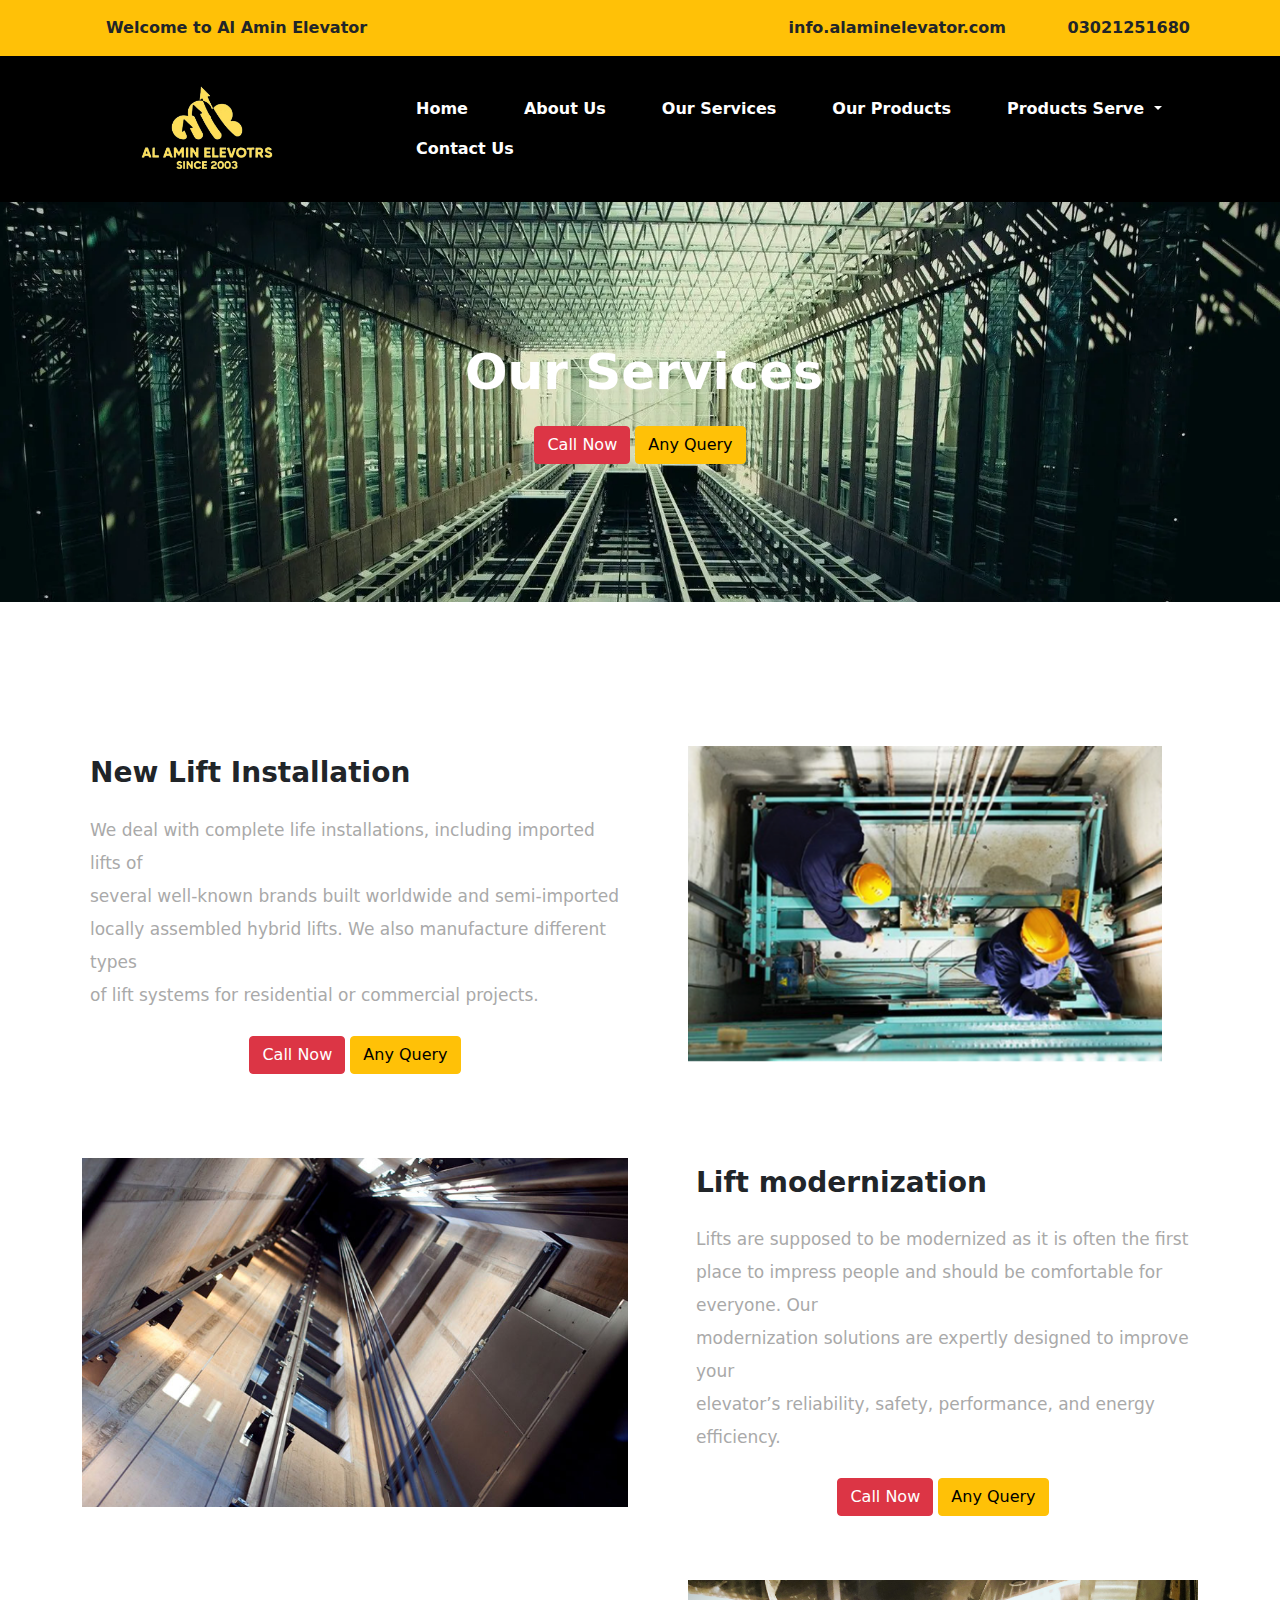
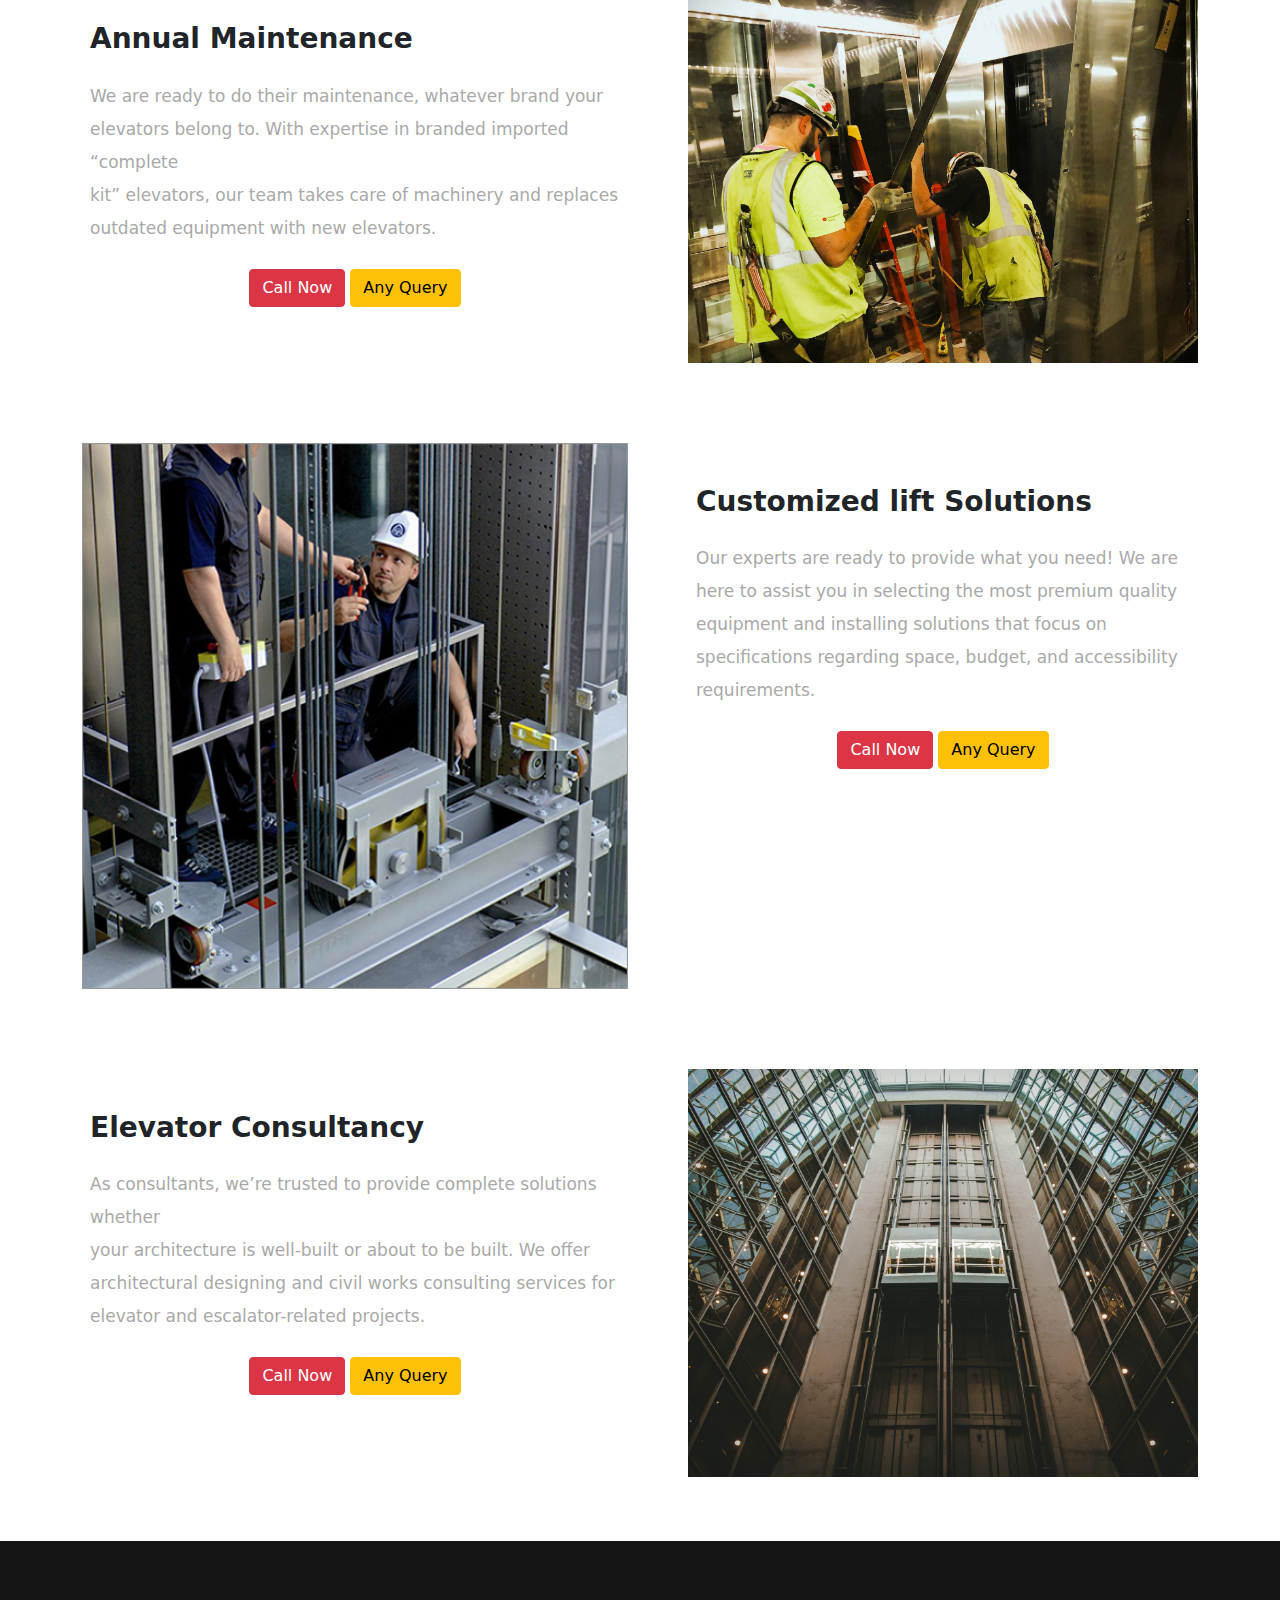
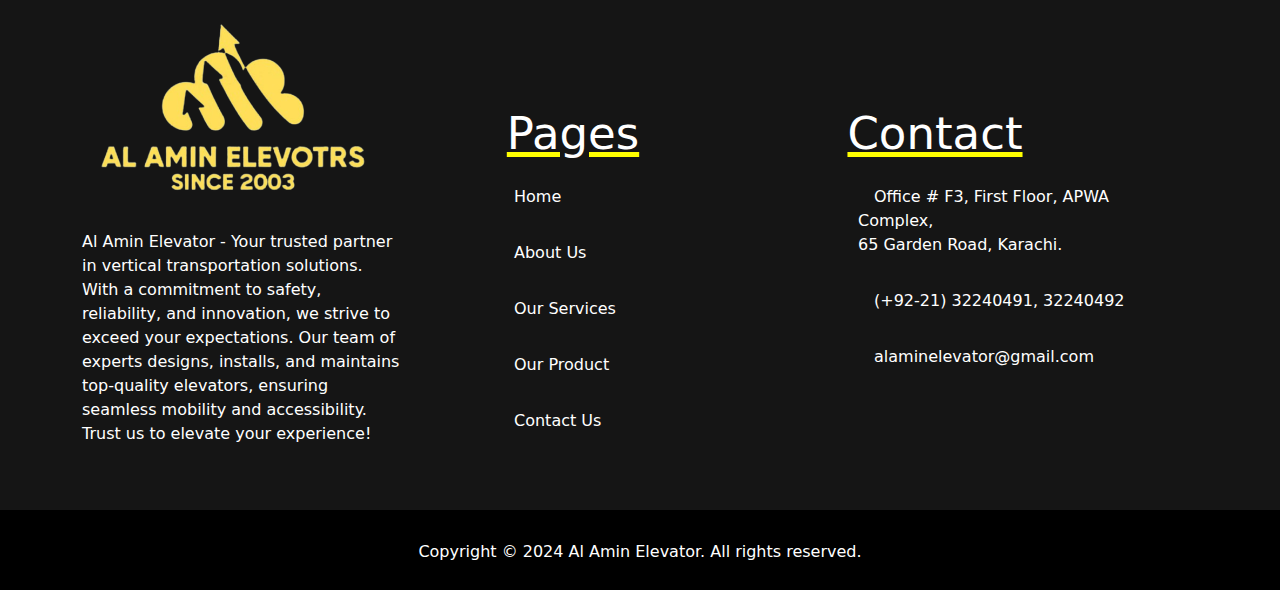
<file: elevator2/elevator2/elevatormain/ourservices.html>
<!doctype html>
<html lang="en">
  <head>
    <meta charset="utf-8">
    <meta name="viewport" content="width=device-width, initial-scale=1">
    <link rel="shortcut icon" href="logo.png">
    <title>Our Services</title>
    <link href="https://cdn.jsdelivr.net/npm/bootstrap@5.3.3/dist/css/bootstrap.min.css" rel="stylesheet" integrity="sha384-QWTKZyjpPEjISv5WaRU9OFeRpok6YctnYmDr5pNlyT2bRjXh0JMhjY6hW+ALEwIH" crossorigin="anonymous">
    <!--font awesome link-->
    <link rel="stylesheet" href="https://cdnjs.cloudflare.com/ajax/libs/font-awesome/6.5.2/css/all.min.css" integrity="sha512-SnH5WK+bZxgPHs44uWIX+LLJAJ9/2PkPKZ5QiAj6Ta86w+fsb2TkcmfRyVX3pBnMFcV7oQPJkl9QevSCWr3W6A==" crossorigin="anonymous" referrerpolicy="no-referrer" />
    <link rel="stylesheet" href="style.css">
    <style>
      @keyframes slideIn {
        from {
          transform: translateX(100%);
          opacity: 0;
        }
        to {
          transform: translateX(0);
          opacity: 1;
        }
      }

      img {
        animation: slideIn 1s ease-in-out;
      }
    </style>
  </head>
  <body>
    
    <header>
      <div class="bg-warning">
        <div class="container">
          <div class="row align-items-center py-2 fw-bold">
            <div class="col-md-6 text-center text-md-start">
              <a class="nav-link p-2" href="./index.html"><i class="fa-solid fa-elevator p-2 text-danger"></i>Welcome to Al Amin Elevator</a>
            </div>
            <div class="col-md-6 text-center text-md-end">
              <ul class="list-inline mb-0">
                <li class="list-inline-item"><a class="nav-link p-2 ps-4 d-inline-block" href="mailto:info@alaminelevator.com"><i class="fa-solid fa-envelope p-2 text-danger"></i>info.alaminelevator.com</a></li>
                <li class="list-inline-item"><a class="nav-link p-2 ps-4 d-inline-block" href="tel:03021251680"><i class="fa-solid fa-phone p-2 text-danger"></i>03021251680</a></li>
              </ul>
            </div>
          </div>
        </div>
      </div>
    </header>

    <nav class="navbar navbar-expand-lg navbar-dark bg-black">
      <div class="container-fluid">
        <a class="navbar-brand" href="#" style="padding-left: 120px;"><img src="logo.png" alt="" style="width:150px;"></a>
        <button class="navbar-toggler" type="button" data-bs-toggle="collapse" data-bs-target="#navbarNavDropdown" aria-controls="navbarNavDropdown" aria-expanded="false" aria-label="Toggle navigation">
          <span class="navbar-toggler-icon"></span>
        </button>
        <div class="collapse navbar-collapse" id="navbarNavDropdown">
          <ul class="navbar-nav fw-bold nav" style="padding-left: 110px;">
            <li class="nav-item">
              <a class="nav-link active pe-5 nav-1" aria-current="page" href="index.html">Home</a>
            </li>
            <li class="nav-item">
              <a class="nav-link active pe-5 nav-1" href="./about.html">About Us</a>
            </li>
            <li class="nav-item">
              <a class="nav-link active pe-5 nav-1" href="./ourservices.html">Our Services</a>
            </li>
            <li class="nav-item">
              <a class="nav-link active pe-5 nav-1" href="./our product.html">Our Products</a>
            </li>
            <li class="nav-item dropdown">
              <a class="nav-link dropdown-toggle active nav-1 pe-5" href="#" role="button" data-bs-toggle="dropdown" aria-expanded="false">
               Products Serve
              </a>
              <ul class="dropdown-menu">
                <li><a class="dropdown-item active fw-bold" href="./passenger.html">Passenger Lifts</a></li>
                <li><a class="dropdown-item active fw-bold" href="./cargo.html">Cargo Lifts</a></li>
                <li><a class="dropdown-item active fw-bold" href="./Escalator.html">Escalator Services</a></li>
                <li><a class="dropdown-item active fw-bold" href="./stairs.html">Stair Lifts</a></li>
                <li><a class="dropdown-item active fw-bold" href="./homelift.html">Home Lifts Services</a></li>
                <li><a class="dropdown-item active fw-bold" href="./panoramic.html">Panoramic Glass Elevator</a></li>
              </ul>
            </li>
            <li class="nav-item">
              <a class="nav-link active pe-5 nav-1" aria-current="page" href="./contactus.html">Contact Us</a>
            </li>
          </ul>
        </div>
      </div>
    </nav>

    <div class="ourservicesbg">
      <h1 class="cargohead ps-2 fw-bold">Our Services</h1>
      <div class="text-center pt-3">
        <a href="tel:03111111111" class="btn btn-danger fw-medium">Call Now</a>
        <a href="./contactus.html" class="btn btn-warning  fw-medium">Any Query</a>
      </div>
    </div>
    
    <div class="container pt-5 pb-5">
      <div class="row pt-5">
        <div class="col-md-6 install">
          <h3 class="p-2 sevicesh">New Lift Installation</h3>
          <p class="p-2 servicesp">We deal with complete life installations, including imported lifts of <br> 
            several well-known brands built worldwide and semi-imported <br> locally assembled hybrid lifts. 
            We also manufacture different types <br> of lift systems for residential or commercial projects.</p>
          <div class="servicesbutton">
            <a href="tel:03111111111" class="btn btn-danger fw-medium">Call Now</a>
            <a href="./contactus.html" class="btn btn-warning  fw-medium">Any Query</a>
          </div>
        </div>
        <div class="col-md-6 p-5 ps-5">
          <img src="installation.webp" alt="" class="w-100">
        </div>
      </div>
      <div class="row pt-5">
        <div class="col-md-6">
          <img src="liftmodiration.jpg" alt="" class="w-100">
        </div>
        <div class="col-md-6 ps-5">
          <h3 class="p-2 sevicesh">Lift modernization</h3>
          <p class="p-2 servicesp">Lifts are supposed to be modernized as it is often the first place to  impress
             people and should be comfortable for everyone. Our <br> modernization solutions are 
             expertly designed to improve
             your <br> elevator’s reliability, safety, performance, and energy efficiency.</p>
           <div class="servicesbutton">
            <a href="tel:03111111111" class="btn btn-danger fw-medium">Call Now</a>
            <a href="./contactus.html" class="btn btn-warning  fw-medium">Any Query</a>
           </div>
        </div>
      </div>
      <div class="row pt-5">
        <div class="col-md-6 install">
          <h3 class="p-2 sevicesh">Annual Maintenance</h3>
          <p class="p-2 servicesp">We are ready to do their maintenance, whatever brand your <br> elevators belong to. With 
            expertise in branded imported “complete <br> kit” elevators, our 
            team takes care of machinery and replaces <br> outdated equipment with new elevators.</p>
          <div class="servicesbutton">
            <a href="tel:03111111111" class="btn btn-danger fw-medium">Call Now</a>
            <a href="./contactus.html" class="btn btn-warning  fw-medium">Any Query</a>
           </div>
        </div>
        <div class="col-md-6 ps-5">
          <img src="annual maintaice.jpg" alt="" class="w-100 pb-3 pt-3">
        </div>
      </div>
      <div class="row pt-5">
        <div class="col-md-6">
          <img src="customized.jpg" alt="" class="w-100 pb-3 pt-3">
        </div>
        <div class="col-md-6 install ps-5">
          <h3 class="p-2 sevicesh">Customized lift Solutions</h3>
          <p class="p-2 servicesp">Our experts are ready to provide 
            what you need! We are here to assist you in selecting the most premium quality equipment and installing 
            solutions that focus on specifications regarding 
            space, budget, and accessibility requirements.</p>
          <div class="servicesbutton">
            <a href="tel:03111111111" class="btn btn-danger fw-medium">Call Now</a>
            <a href="./contactus.html" class="btn btn-warning  fw-medium">Any Query</a>
           </div>
        </div>
      </div>
      <div class="row pt-5">
        <div class="col-md-6 install">
          <h3 class="p-2 sevicesh">Elevator Consultancy</h3>
          <p class="p-2 servicesp">As consultants, we’re trusted to provide complete solutions whether <br> your 
            architecture is well-built or about to be built. We offer <br> architectural designing and civil works 
            consulting services for <br> elevator and escalator-related projects.</p>
          <div class="servicesbutton">
            <a href="tel:03111111111" class="btn btn-danger fw-medium">Call Now</a>
            <a href="./contactus.html" class="btn btn-warning  fw-medium">Any Query</a> 
           </div>
        </div>
        <div class="col-md-6 ps-5">
          <img src="consultant.jpeg" alt="" class="w-100 pb-3 pt-3">
        </div>
      </div>
    </div>

    <!-- Footer -->
    <footer>
      <div class="container">
        <div class="row">
          <div class="col-md-4 pe-5 pt-5 pb-5">
            <img src="logo.png" alt="" class="pe-5" style="width: 350px;">
            <p>Al Amin Elevator - Your trusted partner in vertical transportation solutions. With a commitment to safety, reliability, and innovation, we strive to exceed your expectations. Our team of experts designs, installs, and maintains top-quality elevators, ensuring seamless mobility and accessibility. Trust us to elevate your experience!</p>
          </div>
          <div class="col-md-4 footertext ps-5 pb-5">
            <h2 class="footerchange pt-3">Pages</h2>
            <div>
              <li class="p-3"><a class="nav-link" href="./index.html">Home</a></li>
              <li class="p-3"><a class="nav-link" href="./about.html">About Us</a></li>
              <li class="p-3"><a class="nav-link" href="./ourservices.html">Our Services</a></li>
              <li class="p-3"><a class="nav-link" href="./our product.html">Our Product</a></li>
              <li class="p-3"><a class="nav-link" href="./contactus.html">Contact Us</a></li>
            </div>
          </div>
          <div class="col-md-4 footertext pb-5">
            <h2 class="footerchange pt-3">Contact</h2>
            <div>
              <li class="p-3"><a class="nav-link" href="#"><i class="fa-solid fa-location-dot p-2"></i>Office # F3, First Floor, APWA Complex, <br>  65 Garden Road, Karachi.</a></li>
              <li class="p-3"><a class="nav-link" href="#"><i class="fa-solid fa-phone p-2"></i>(+92-21) 32240491, 32240492</a></li>
              <li class="p-3"><a class="nav-link" href="#"><i class="fa-solid fa-envelope p-2"></i>alaminelevator@gmail.com</a></li>
            </div>
          </div>
        </div>
      </div>
      <div class="text-center last">
        <p>Copyright © 2024 Al Amin Elevator. All rights reserved.</p> 
      </div>
    </footer>

    <script src="https://cdn.jsdelivr.net/npm/bootstrap@5.3.3/dist/js/bootstrap.bundle.min.js" integrity="sha384-YvpcrYf0tY3lHB60NNkmXc5s9fDVZLESaAA55NDzOxhy9GkcIdslK1eN7N6jIeHz" crossorigin="anonymous"></script>
  </body>
</html>
</file>
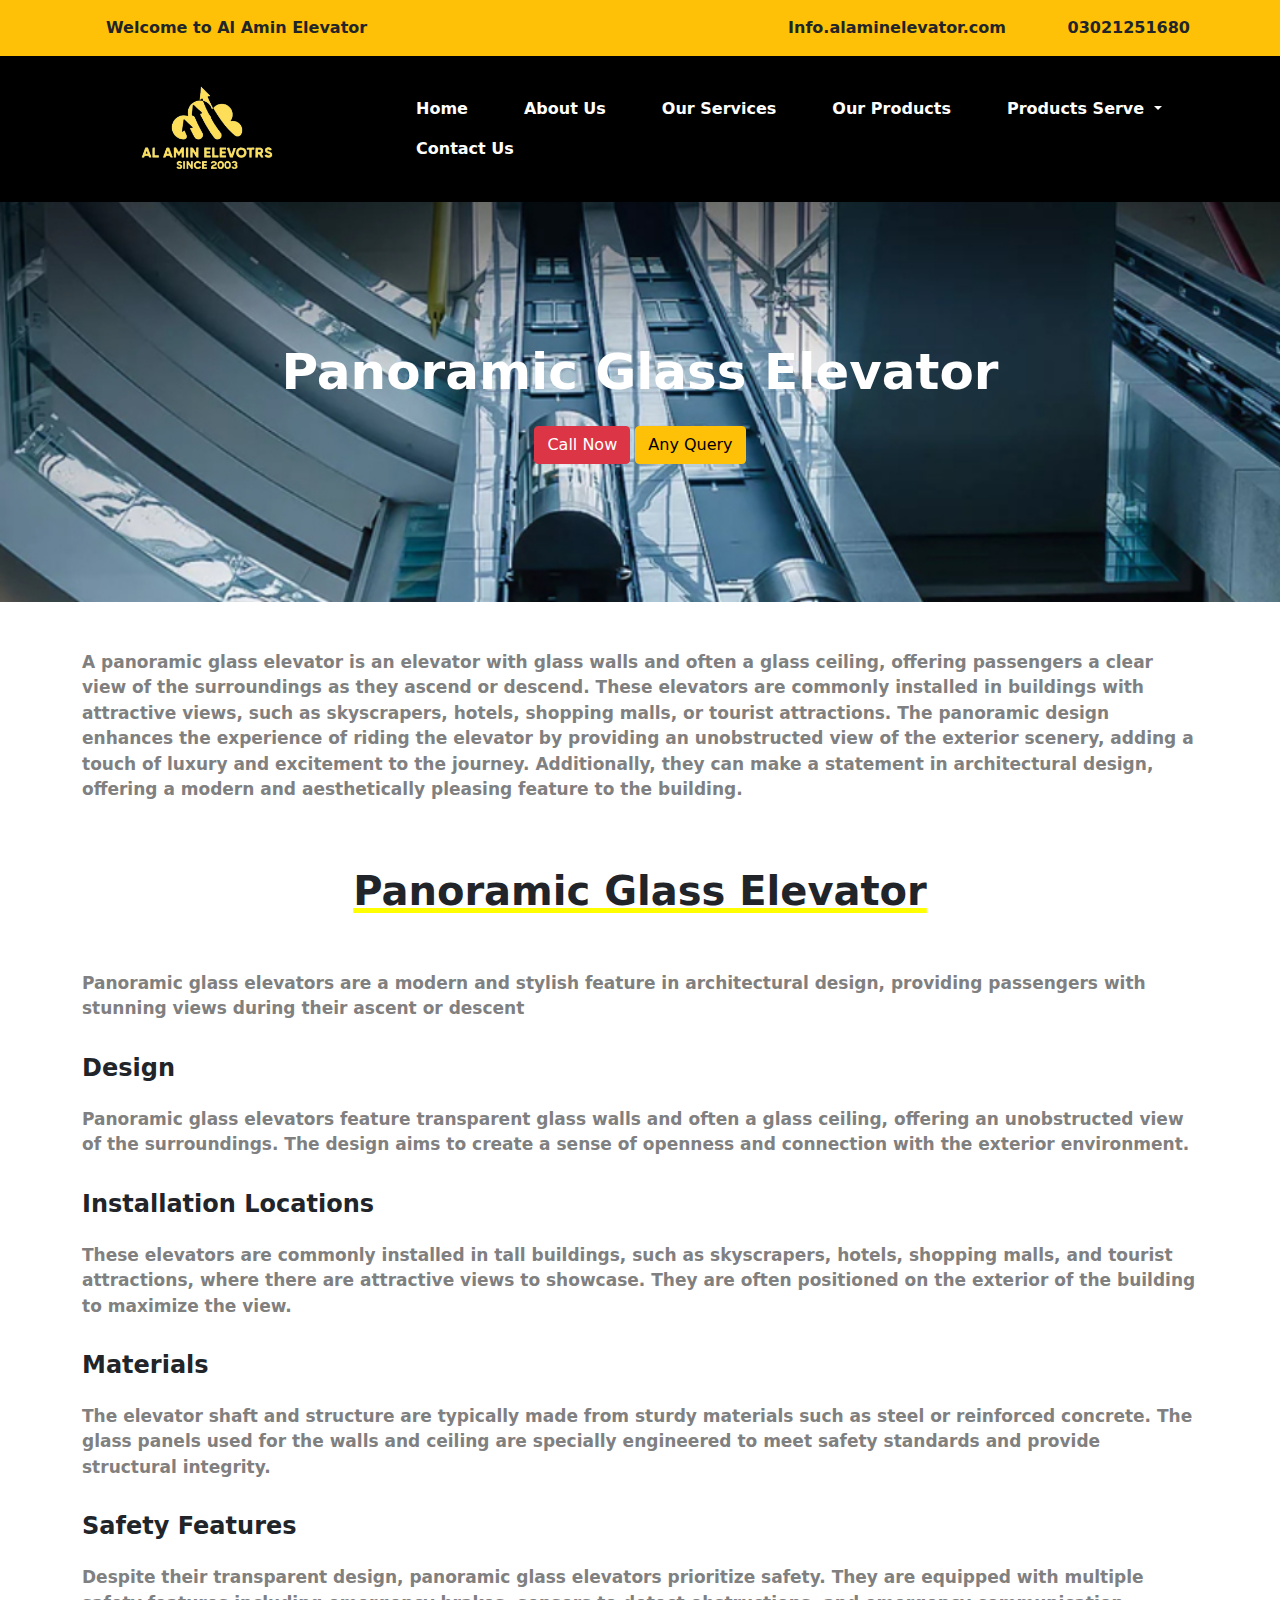
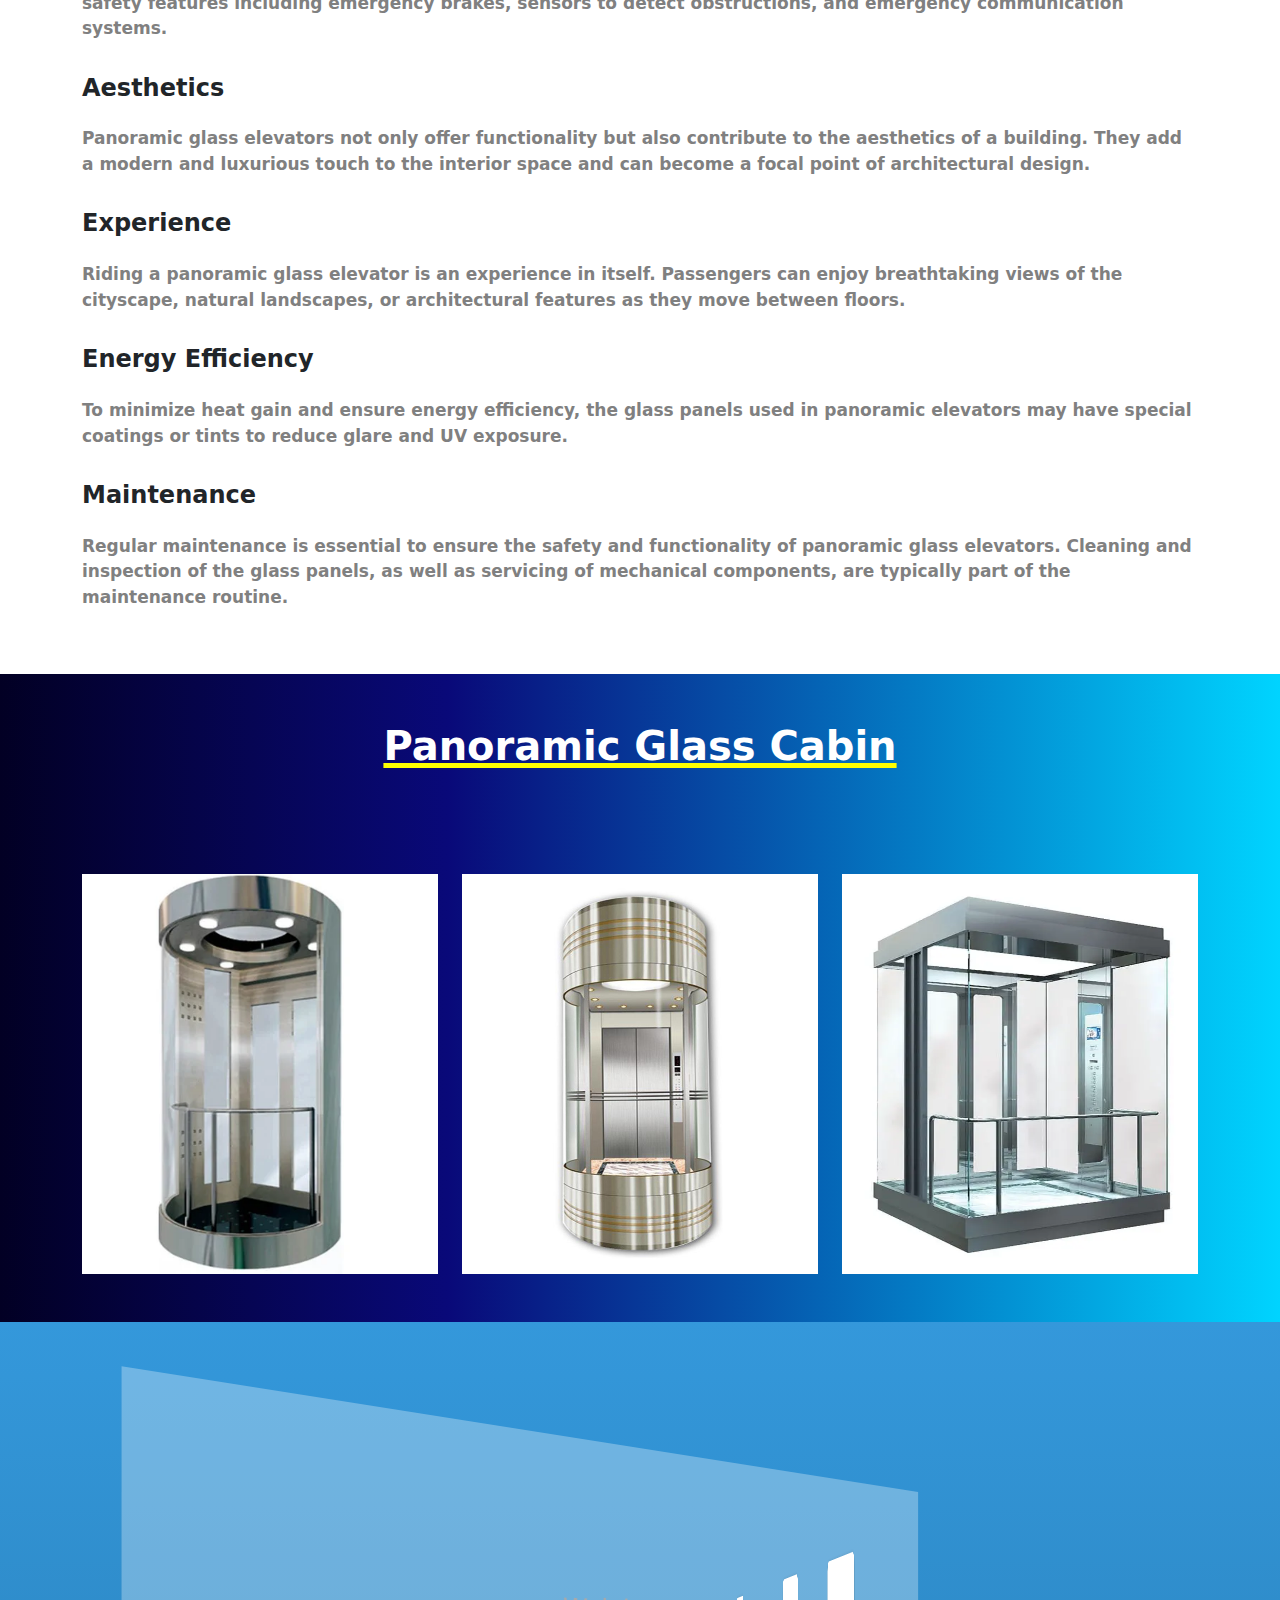
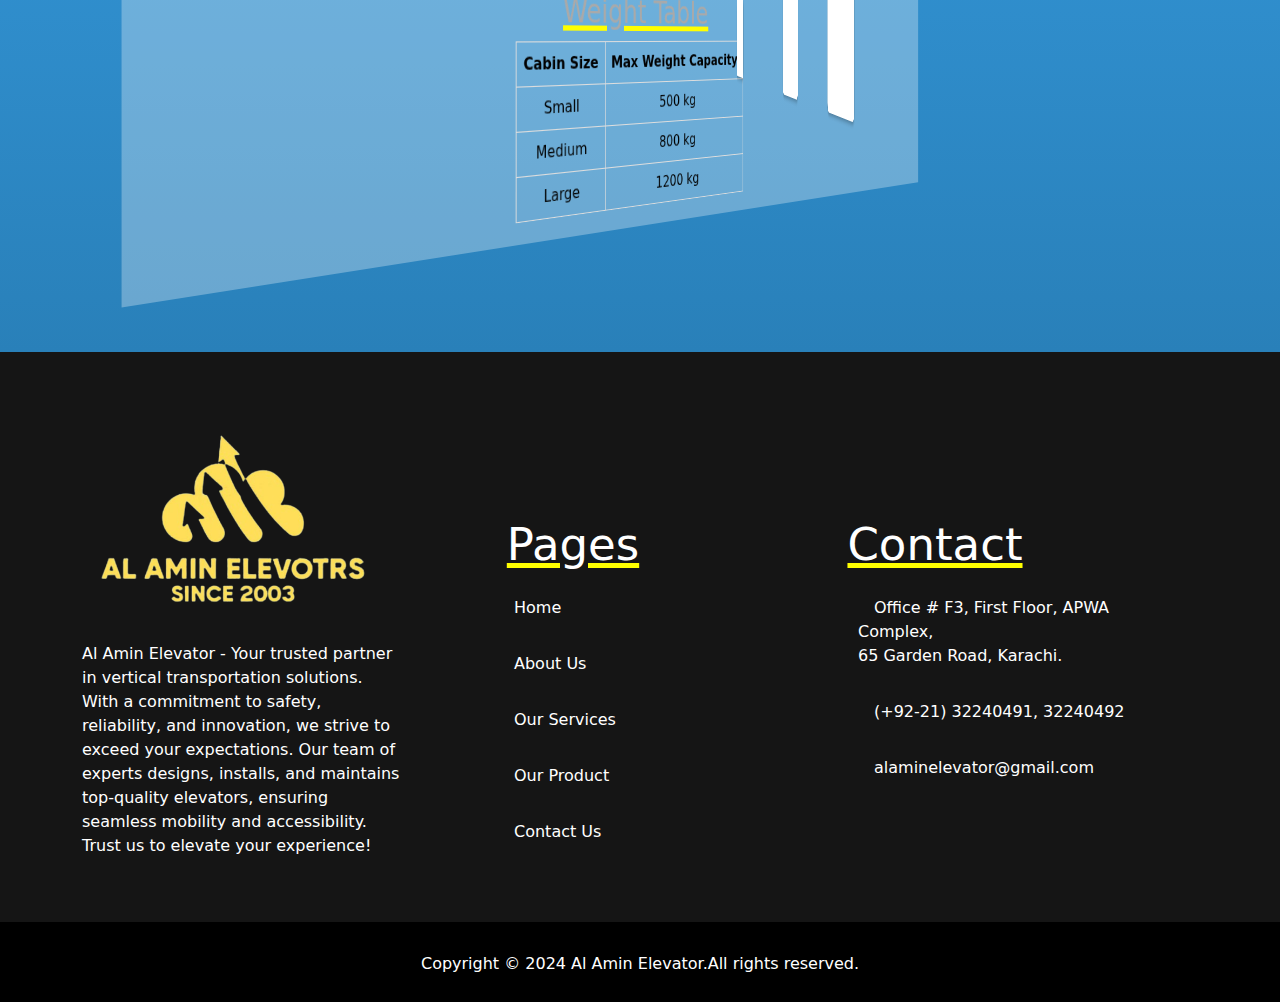
<file: elevator2/elevator2/elevatormain/panoramic.html>
<!doctype html>
<html lang="en">
  <head>
    <meta charset="utf-8">
    <meta name="viewport" content="width=device-width, initial-scale=1">
    <link rel="shortcut icon" href="logo.png">
    <title>Panoramic Glass Elevator</title>
    <link href="https://cdn.jsdelivr.net/npm/bootstrap@5.3.3/dist/css/bootstrap.min.css" rel="stylesheet" integrity="sha384-QWTKZyjpPEjISv5WaRU9OFeRpok6YctnYmDr5pNlyT2bRjXh0JMhjY6hW+ALEwIH" crossorigin="anonymous">
     <!--font awesome link-->
     <link rel="stylesheet" href="https://cdnjs.cloudflare.com/ajax/libs/font-awesome/6.5.2/css/all.min.css" integrity="sha512-SnH5WK+bZxgPHs44uWIX+LLJAJ9/2PkPKZ5QiAj6Ta86w+fsb2TkcmfRyVX3pBnMFcV7oQPJkl9QevSCWr3W6A==" crossorigin="anonymous" referrerpolicy="no-referrer" />
    <link rel="stylesheet" href="style.css">
  </head>
  <body>
     
       <!--section one  header-->
    
       <header>
        <div class="bg-warning">
          <div class="container ">
            <div class="row align-items-center py-2 fw-bold">
              <div class="col-md-6 text-center text-md-start">
                <a class="nav-link p-2" href="./index.html"><i class="fa-solid fa-elevator p-2 text-danger"></i>Welcome to Al Amin Elevator</a>
              </div>
              <div class="col-md-6 text-center text-md-end">
                <ul class="list-inline mb-0">
                  <li class="list-inline-item"><a class="nav-link p-2 ps-4 d-inline-block" href="info@alaminelevator"><i class="fa-solid fa-envelope p-2 text-danger"></i>Info.alaminelevator.com</a></li>
                  <li class="list-inline-item"><a class="nav-link p-2 ps-4 d-inline-block" href="03021251680"><i class="fa-solid fa-phone p-2 text-danger"></i>03021251680</a></li>
                </ul>
              </div>
            </div>
          </div>
        </div>
      </header>
    <!--section two navbar-->    
     
    <nav class="navbar navbar-expand-lg navbar-dark bg-black">
      <div class="container-fluid">
        <a class="navbar-brand" href="#" style="padding-left: 120px;"><img src="logo.png" alt="" style="width:150px;"></a>
        <button class="navbar-toggler" type="button" data-bs-toggle="collapse" data-bs-target="#navbarNavDropdown" aria-controls="navbarNavDropdown" aria-expanded="false" aria-label="Toggle navigation">
          <span class="navbar-toggler-icon"></span>
        </button>
        <div class="collapse navbar-collapse" id="navbarNavDropdown">
          <ul class="navbar-nav fw-bold nav" style="padding-left: 110px;">
            <li class="nav-item">
              <a class="nav-link active pe-5 nav-1" aria-current="page" href="index.html">Home</a>
            </li>
            <li class="nav-item">
              <a class="nav-link active pe-5 nav-1" href="./about.html">About Us</a>
            </li>
            <li class="nav-item">
              <a class="nav-link active pe-5 nav-1" href="./ourservices.html">Our Services</a>
            </li>
            <li class="nav-item">
              <a class="nav-link active pe-5 nav-1" href="./our product.html">Our Products</a>
            </li>
            <li class="nav-item dropdown">
              <a class="nav-link dropdown-toggle active nav-1 pe-5" href="#" role="button" data-bs-toggle="dropdown" aria-expanded="false">
               Products Serve
              </a>
              <ul class="dropdown-menu">
                <li><a class="dropdown-item active fw-bold" href="./passenger.html">Passenger Lifts</a></li>
                <li><a class="dropdown-item active fw-bold" href="./cargo.html">Cargo Lifts</a></li>
                <li><a class="dropdown-item active fw-bold" href="./Escalator.html">Escalator Services</a></li>
                <li><a class="dropdown-item active fw-bold" href="./stairs.html">Stair Lifts</a></li>
                <li><a class="dropdown-item active fw-bold" href="./homelift.html">Home Lifts Services</a></li>
                <li><a class="dropdown-item active fw-bold" href="./panoramic.html">Panoramic Glass Elevator</a></li>
              </ul>
            </li>
            <li class="nav-item">
              <a class="nav-link active pe-5 nav-1" aria-current="page" href="./contactus.html">Contact Us</a>
            </li>
          </ul>
        </div>
      </div>
    </nav>
    <div class="panoramicbg">
     <h1 class="panoramichead">Panoramic Glass Elevator</h1>
     <div class="text-center pt-3">
      <a href="tel:03111111111" class="btn btn-danger fw-medium">Call Now</a>
      <a href="./contactus.html" class="btn btn-warning fw-medium">Any Query</a>
    </div>
    </div>
    <div class="container panoramictext pt-5 pb-5">
      <p>
        A panoramic glass elevator is an elevator with glass walls and often a glass ceiling, offering passengers
         a clear view of the surroundings as they ascend or descend. These elevators are commonly installed in 
         buildings with attractive views, such as skyscrapers, hotels, shopping malls, or tourist attractions. 
         The panoramic design enhances the experience of riding the elevator by providing an unobstructed view 
         of the exterior scenery, adding a touch of luxury and excitement to the journey. Additionally, they can 
         make a statement in architectural design,
         offering a modern and aesthetically pleasing feature to the building.</p>
         <div>
          <h1  class="pt-5 text-center pb-5 fw-bold  panoramichead2">Panoramic Glass Elevator</h1>
          <p>Panoramic glass elevators are a modern and stylish feature in architectural design, providing
             passengers with stunning views during their ascent or descent</p>
          <h5 class="fw-bold fs-4 pt-3  pb-3">Design</h5>
          <p>Panoramic glass elevators feature transparent glass walls and often a glass ceiling, offering an unobstructed view of the surroundings. The design aims to create a sense of openness and connection with the exterior environment.</p>
          <h5 class="fw-bold fs-4 pt-3  pb-3">Installation Locations</h5>
          <p>These elevators are commonly installed in tall buildings, such as skyscrapers, hotels, shopping malls, and tourist attractions, where there are attractive views to showcase. They are often positioned on the exterior of the building to maximize the view.</p>
          <h5 class="fw-bold fs-4 pt-3  pb-3">Materials</h5>
          <p>The elevator shaft and structure are typically made from sturdy materials such as steel or reinforced concrete. The glass panels used for the walls and ceiling are specially engineered to meet safety standards and provide structural integrity.</p>
          <h5 class="fw-bold fs-4 pt-3  pb-3">Safety Features</h5>
          <p> Despite their transparent design, panoramic glass elevators prioritize safety. They are equipped with multiple safety features including emergency brakes, sensors to detect obstructions, and emergency communication systems.</p>   
            <h5 class="fw-bold fs-4 pt-3  pb-3">Aesthetics</h5>
          <p>Panoramic glass elevators not only offer functionality but also contribute to the aesthetics of a building. They add a modern and luxurious touch to the interior space and can become a focal point of architectural design.</p>
          <h5 class="fw-bold fs-4 pt-3  pb-3">Experience</h5>
          <p>Riding a panoramic glass elevator is an experience in itself. Passengers can enjoy breathtaking views of the cityscape, natural landscapes, or architectural features as they move between floors.</p>
          <h5 class="fw-bold fs-4 pt-3  pb-3">Energy Efficiency</h5>
          <p>To minimize heat gain and ensure energy efficiency, the glass panels used in panoramic elevators may have special coatings or tints to reduce glare and UV exposure.</p>
          <h5 class="fw-bold fs-4 pt-3  pb-3">Maintenance</h5>
          <p>Regular maintenance is essential to ensure the safety and functionality of panoramic glass elevators. Cleaning and inspection of the glass panels, as well as servicing of mechanical components, are typically part of the maintenance routine.</p>
         </div>        
        </div>
        </div>
        <div class="panoramiclast">
          <div class="container">
            <h1  class="pt-5 text-center pb-5 fw-bold  panoramichead2 text-white">Panoramic Glass Cabin</h1>
            <div class="row pt-5 pb-5 image-wrap">
              <div class="col-md-4">
                <img src="panoramicglass1.webp" alt="" style="width: 100%; height:400px;">
              </div>
              <div class="col-md-4">
                <img src="panoramicglass2.webp" alt="" style="width: 100%; height:400px;">
              </div>
              <div class="col-md-4">
                <img src="panoramicglass3.webp" alt="" style="width: 100%; height:400px;">
              </div>
          </div>
        </div>
     <div class="elevator">
      <div class="glass-panel">
        <div class="cabin small">
          <div class="table"></div>
        </div>
        <div class="cabin medium">
          <div class="table"></div>
        </div>
        <div class="cabin large">
          <div class="table"></div>
        </div>
        <div class="table-info">
          <h2>Weight Table</h2>
          <table>
            <tr>
              <th>Cabin Size</th>
              <th>Max Weight Capacity</th>
            </tr>
            <tr>
              <td>Small</td>
              <td>500 kg</td>
            </tr>
            <tr>
              <td>Medium</td>
              <td>800 kg</td>
            </tr>
            <tr>
              <td>Large</td>
              <td>1200 kg</td>
            </tr>
          </table>
        </div>
      </div>
    </div>
 

<!--setion last footer-->

<footer>
  <div class="container">
     <div class="row">
        <div class="col-md-4 pe-5 pt-5 pb-5">
        <img src="logo.png" alt="" class="pe-5"   style="width: 350px;">
        <p>Al Amin Elevator - Your trusted partner in vertical transportation solutions. With a commitment to safety, reliability, and innovation, we strive to exceed your expectations. Our team of experts designs, installs, and maintains top-quality elevators, ensuring seamless mobility and accessibility. Trust us to elevate your experience!</p>
        </div>
        <div class="col-md-4  footertext ps-5 pb-5 ">
          <h2 class="footerchange pt-3">Pages</h2>
          <div>
              <li class="p-3"><a class="nav-link"  href="./index.html">Home</a></li>
              <li class="p-3"><a  class="nav-link" href="./about.html">About Us</a></li>
              <li class="p-3"><a  class="nav-link" href="./ourservices.html">Our Services</a></li>
              <li class="p-3"><a  class="nav-link" href="./our product.html">Our Product</a></li>
              <li class="p-3"><a  class="nav-link" href="./contactus.html">Contact Us</a> </li>
          </div>
         </div>
         <div class="col-md-4 footertext pb-5 ">
          <h2 class=" footerchange pt-3" >Contact</h2>
          <div>
              <li class="p-3"><a  class="nav-link"  href="#"><i class="fa-solid fa-location-dot p-2"></i>Office # F3, First Floor, APWA Complex, <br>  65  Garden Road, Karachi.</a></li>
              <li class="p-3"><a  class="nav-link" href="#"><i class="fa-solid fa-phone p-2"></i>(+92-21) 32240491, 32240492</a></li>
              <li class="p-3"><a class="nav-link"  href="#"><i class="fa-solid fa-envelope p-2"></i>alaminelevator@gmail.com</a></li>
          </div>
      </div>   
    </div>
  </div>
  <div class="text-center  last">
    <p>Copyright ©  2024 Al Amin Elevator.All rights reserved.</p> 
</div>
 </footer>
     
    <script src="https://cdn.jsdelivr.net/npm/bootstrap@5.3.3/dist/js/bootstrap.bundle.min.js" integrity="sha384-YvpcrYf0tY3lHB60NNkmXc5s9fDVZLESaAA55NDzOxhy9GkcIdslK1eN7N6jIeHz" crossorigin="anonymous"></script>
  </body>
</html>
</file>
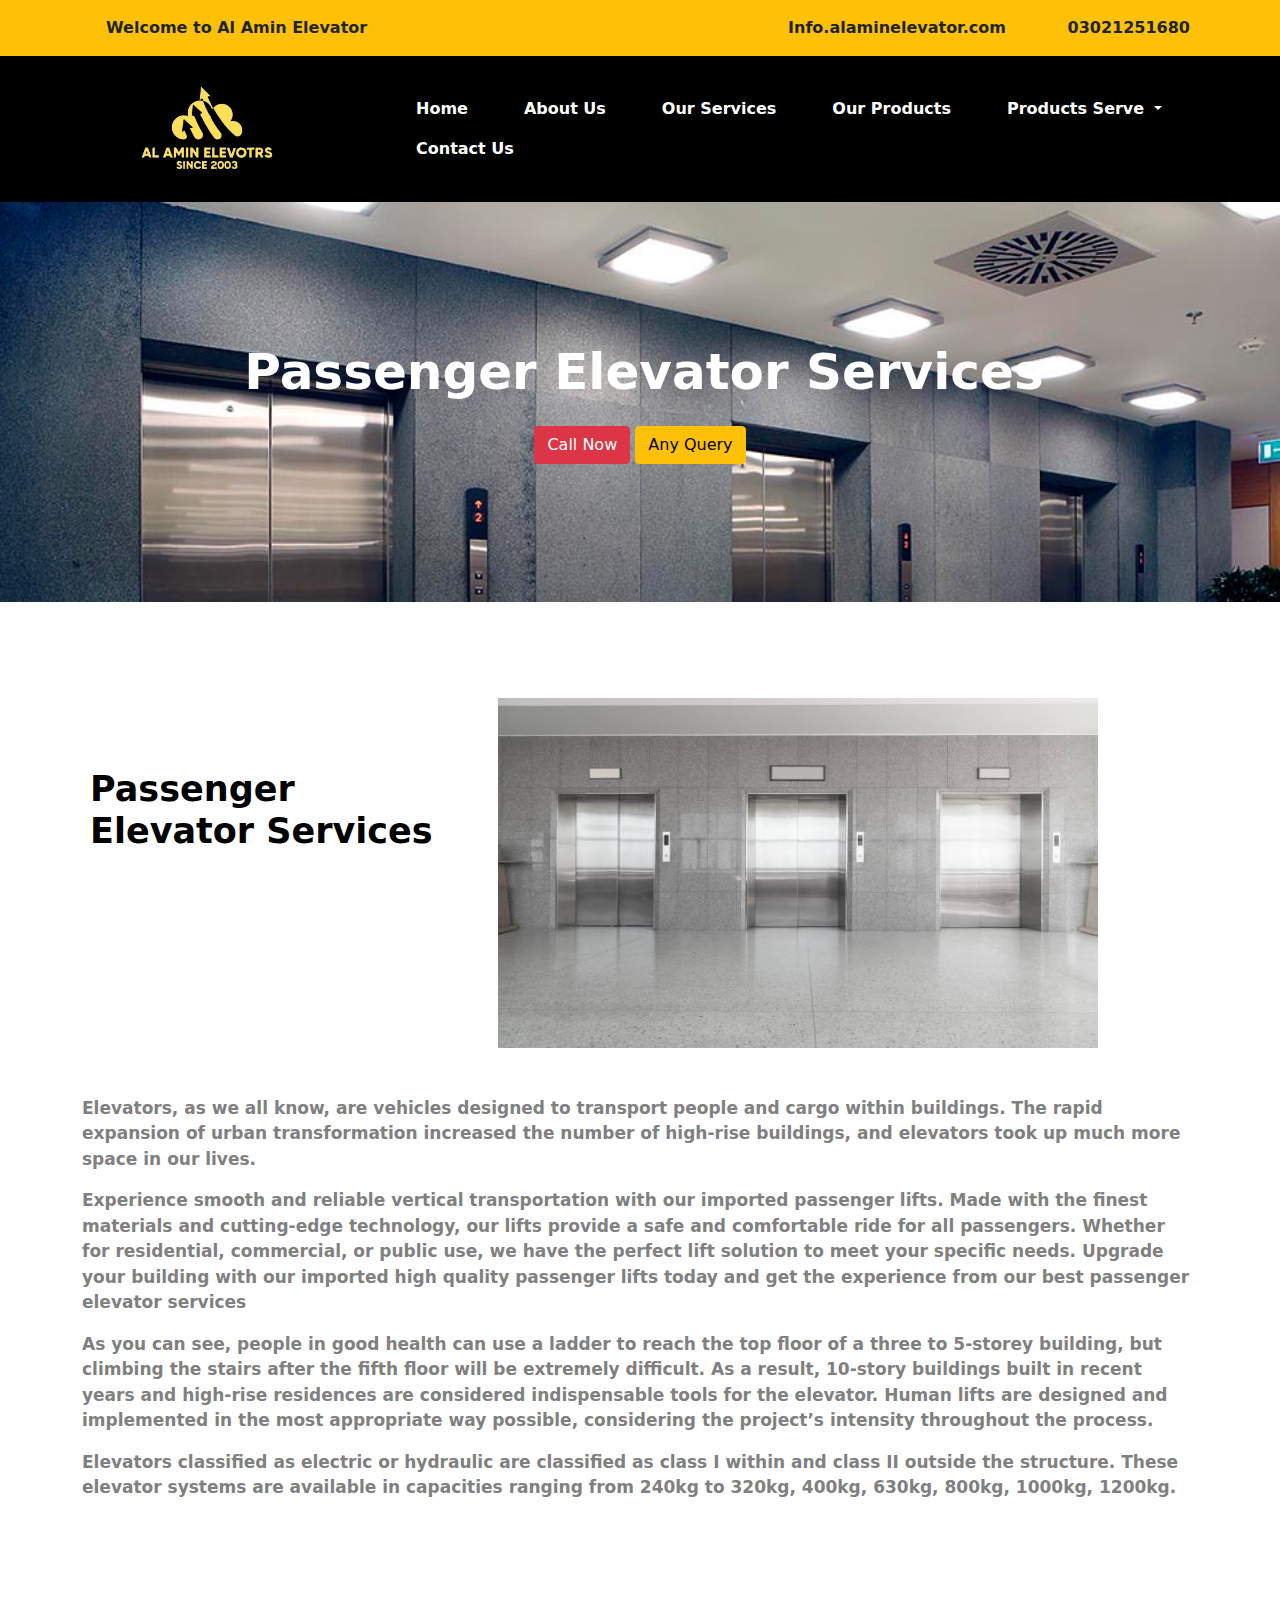
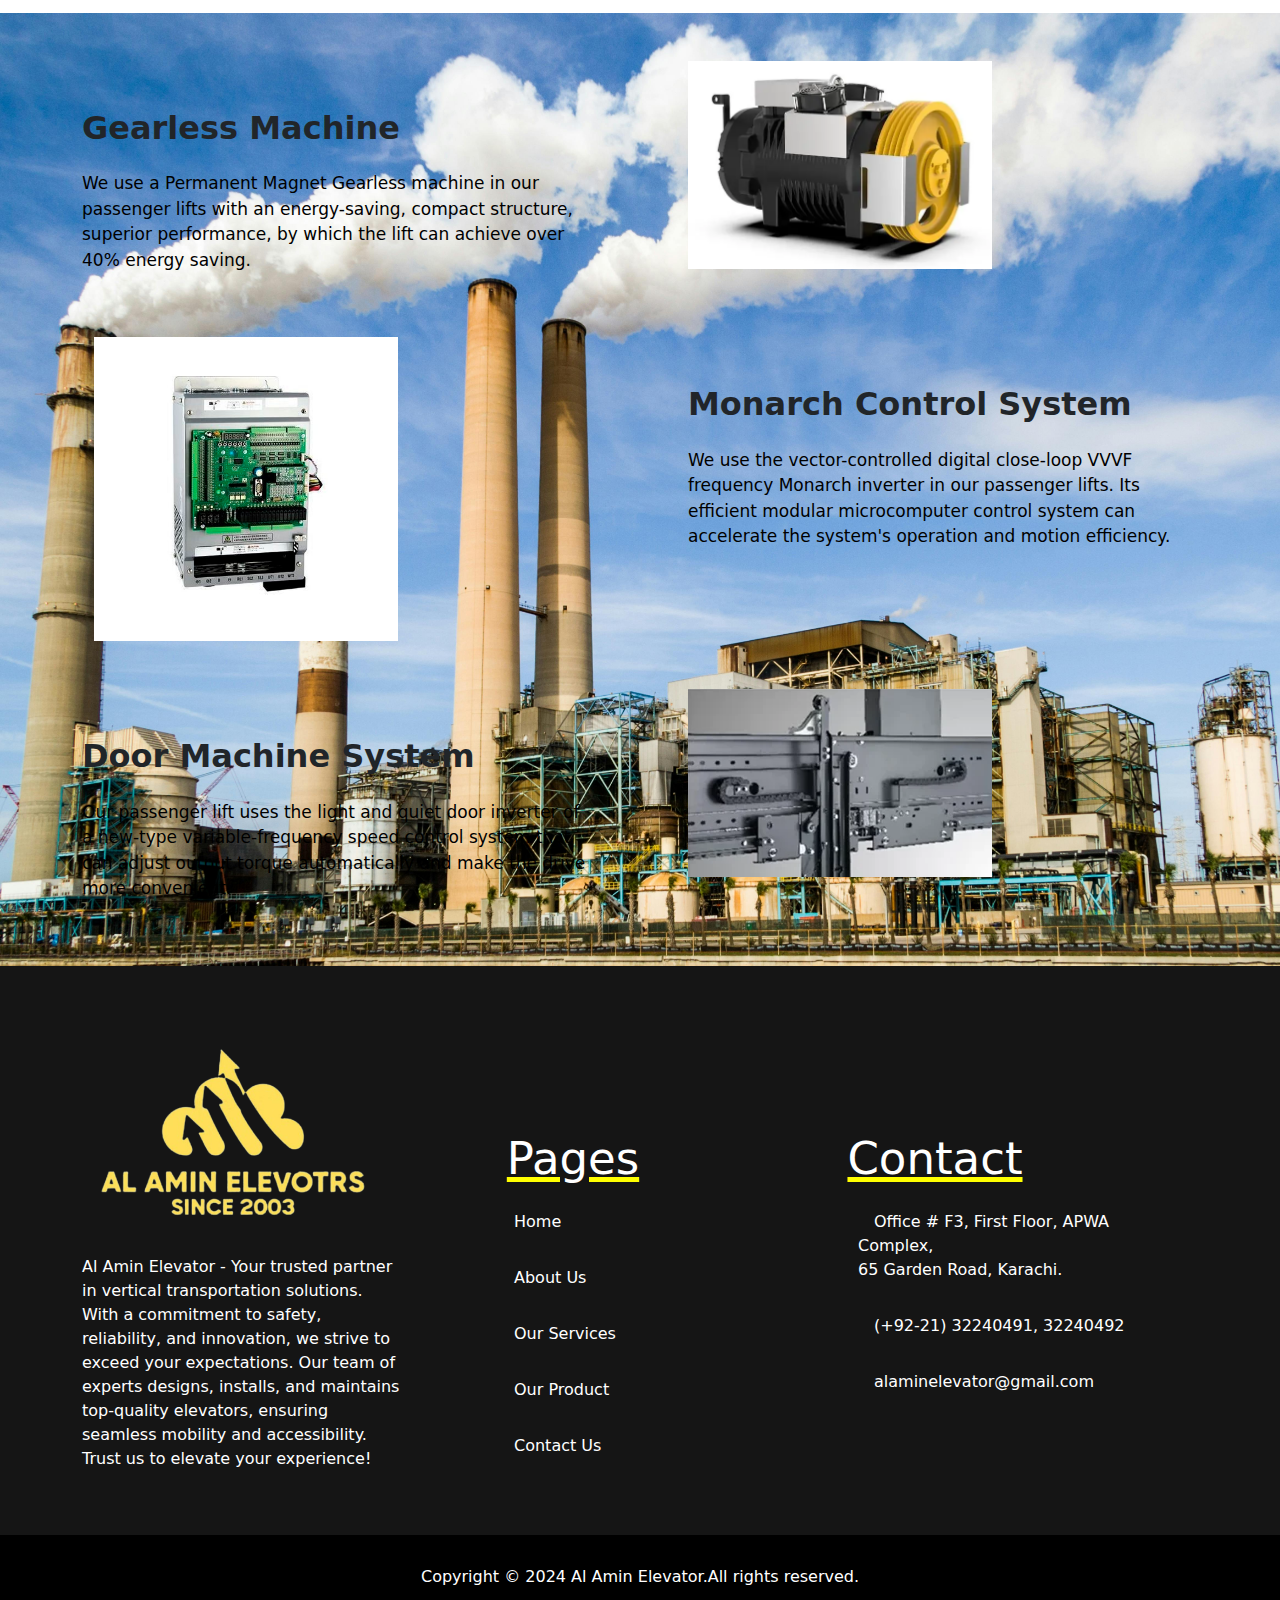
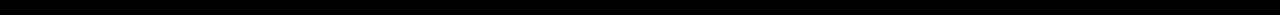
<file: elevator2/elevator2/elevatormain/passenger.html>
<!doctype html>
<html lang="en">
  <head>
    <meta charset="utf-8">
    <meta name="viewport" content="width=device-width, initial-scale=1">
    <link rel="shortcut icon" href="logo.png">
    <title>Passenger Lifts</title>
   <link href="https://cdn.jsdelivr.net/npm/bootstrap@5.3.3/dist/css/bootstrap.min.css" rel="stylesheet" integrity="sha384-QWTKZyjpPEjISv5WaRU9OFeRpok6YctnYmDr5pNlyT2bRjXh0JMhjY6hW+ALEwIH" crossorigin="anonymous">
    <!--font awesome link-->
    <link rel="stylesheet" href="https://cdnjs.cloudflare.com/ajax/libs/font-awesome/6.5.2/css/all.min.css" integrity="sha512-SnH5WK+bZxgPHs44uWIX+LLJAJ9/2PkPKZ5QiAj6Ta86w+fsb2TkcmfRyVX3pBnMFcV7oQPJkl9QevSCWr3W6A==" crossorigin="anonymous" referrerpolicy="no-referrer" />
    <link rel="stylesheet" href="style.css">
  </head>
  <body>
       <!--section one  header-->
    
       <header>
        <div class="bg-warning">
          <div class="container ">
            <div class="row align-items-center py-2 fw-bold">
              <div class="col-md-6 text-center text-md-start">
                <a class="nav-link p-2" href="./index.html"><i class="fa-solid fa-elevator p-2 text-danger"></i>Welcome to Al Amin Elevator</a>
              </div>
              <div class="col-md-6 text-center text-md-end">
                <ul class="list-inline mb-0">
                  <li class="list-inline-item"><a class="nav-link p-2 ps-4 d-inline-block" href="info@alaminelevator"><i class="fa-solid fa-envelope p-2 text-danger"></i>Info.alaminelevator.com</a></li>
                  <li class="list-inline-item"><a class="nav-link p-2 ps-4 d-inline-block" href="03021251680"><i class="fa-solid fa-phone p-2 text-danger"></i>03021251680</a></li>
                </ul>
              </div>
            </div>
          </div>
        </div>
      </header>
    <!--section two navbar-->    
     
    <nav class="navbar navbar-expand-lg navbar-dark bg-black">
      <div class="container-fluid">
        <a class="navbar-brand" href="#" style="padding-left: 120px;"><img src="logo.png" alt="" style="width:150px;"></a>
        <button class="navbar-toggler" type="button" data-bs-toggle="collapse" data-bs-target="#navbarNavDropdown" aria-controls="navbarNavDropdown" aria-expanded="false" aria-label="Toggle navigation">
          <span class="navbar-toggler-icon"></span>
        </button>
        <div class="collapse navbar-collapse" id="navbarNavDropdown">
          <ul class="navbar-nav fw-bold nav" style="padding-left: 110px;">
            <li class="nav-item">
              <a class="nav-link active pe-5 nav-1" aria-current="page" href="index.html">Home</a>
            </li>
            <li class="nav-item">
              <a class="nav-link active pe-5 nav-1" href="./about.html">About Us</a>
            </li>
            <li class="nav-item">
              <a class="nav-link active pe-5 nav-1" href="./ourservices.html">Our Services</a>
            </li>
            <li class="nav-item">
              <a class="nav-link active pe-5 nav-1" href="./our product.html">Our Products</a>
            </li>
            <li class="nav-item dropdown">
              <a class="nav-link dropdown-toggle active nav-1 pe-5" href="#" role="button" data-bs-toggle="dropdown" aria-expanded="false">
               Products Serve
              </a>
              <ul class="dropdown-menu">
                <li><a class="dropdown-item active fw-bold" href="./passenger.html">Passenger Lifts</a></li>
                <li><a class="dropdown-item active fw-bold" href="./cargo.html">Cargo Lifts</a></li>
                <li><a class="dropdown-item active fw-bold" href="./Escalator.html">Escalator Services</a></li>
                <li><a class="dropdown-item active fw-bold" href="./stairs.html">Stair Lifts</a></li>
                <li><a class="dropdown-item active fw-bold" href="./homelift.html">Home Lifts Services</a></li>
                <li><a class="dropdown-item active fw-bold" href="./panoramic.html">Panoramic Glass Elevator</a></li>
              </ul>
            </li>
            <li class="nav-item">
              <a class="nav-link active pe-5 nav-1" aria-current="page" href="./contactus.html">Contact Us</a>
            </li>
          </ul>
        </div>
      </div>
    </nav>  


    <div class="passengerbg2 w-100">
        <h1 class="passengerhead2 ps-2">Passenger Elevator Services</h1>
        <div class="text-center pt-3">
          <a href="tel:03111111111" class="btn btn-danger fw-medium">Call Now</a>
          <a href="./contactus.html" class="btn btn-warning fw-medium">Any Query</a>
        </div>
    </div>
  
    <div class="container passengertext pt-5 pb-5">
        <div class="row pt-5">
            <div class="col-md-4">
                <h1 class="passengerhead ps-2">Passenger Elevator Services</h1>
            </div>
            <div class="col-md-4 ps-5">
                <img src="passenger.bg.jpg" alt=""  style="width: 600px; height: 350px;">
            </div>                      
        </div>
        <div class="pt-5 pb-5">
            <p>Elevators, as we all know, are vehicles designed to transport people and cargo within buildings. The rapid expansion of urban transformation increased the number of high-rise buildings, 
                and elevators took up much more space in our lives.</p>
            <p>Experience smooth and reliable vertical transportation with our imported passenger lifts. Made with the finest materials and cutting-edge technology, our lifts provide a safe and comfortable ride for all passengers. Whether for residential, commercial, or public use, we have the perfect lift solution to meet your specific needs. Upgrade your building with our imported high quality passenger lifts today and 
                    get the experience from our best passenger elevator services</p>
            <p>As you can see, people in good health can use a ladder to reach the top floor of a three to 5-storey building, but climbing the stairs after the fifth floor will be extremely difficult. As a result, 10-story buildings built in recent years and high-rise residences are considered indispensable tools for the elevator. Human lifts are designed and implemented in the most appropriate way possible, 
                        considering the project’s intensity throughout the process.</p>
            <p>Elevators classified as electric or hydraulic are classified as class I within and class II outside the structure. These elevator systems are available in capacities ranging from 240kg to 320kg, 400kg, 
            630kg, 800kg, 1000kg, 1200kg.</p> 
        </div>
    </div>
    <div class="passengerbg pb-5">
        <div class="container passengertext2">
            <div class="row pt-5">
                <div class="col-md-6 pe-5 ">
                    <h3 class="fw-bold fs-2 pt-5  pb-3 ">Gearless Machine</h3>
                    <p>We use a Permanent Magnet Gearless machine in our passenger lifts with an energy-saving, compact structure, 
                        superior performance, by which the lift can achieve over 40% energy saving.</p>
                </div>
                <div class="col-md-6 ps-5">
                    <img src="gearless.webp" alt=""  style="width: 19rem;">
                </div>
        </div>
        <div class="container passengertext2">
            <div class="row pt-5">
                <div class="col-md-6 pe-5 ">
                    <img src="monarch control.2.jpg" alt="" style="width: 19rem;" >
                </div>
                <div class="col-md-6  ps-5">
                    <h3 class="fw-bold fs-2 pt-5  pb-3">Monarch Control System</h3>
                    <p>We use the vector-controlled digital close-loop VVVF frequency Monarch inverter in our passenger lifts. Its efficient modular microcomputer control system can accelerate the system's operation and motion efficiency.</p>
                </div>
            </div>
          </div>
        </div>
        <div class="container passengertext2">
            <div class="row pt-5">
                <div class="col-md-6 pe-5 ">
                    <h3 class="fw-bold fs-2 pt-5  pb-3 ">Door Machine System</h3>
                    <p class="">Our passenger lift uses the light and quiet door inverter of a new-type 
                        variable-frequency speed control system that can adjust output
                         torque automatically and make the drive more convenient.</p>
                </div>
                <div class="col-md-6  ps-5">
                  <img src="door-machine.webp" alt=""  style="width: 19rem;" >
                </div>
            </div>
        </div>
    </div>  
   </div>
<!--setion last footer-->

<footer>
  <div class="container">
     <div class="row">
        <div class="col-md-4 pe-5 pt-5 pb-5">
        <img src="logo.png" alt="" class="pe-5"   style="width: 350px;">
        <p>Al Amin Elevator - Your trusted partner in vertical transportation solutions. With a commitment to safety, reliability, and innovation, we strive to exceed your expectations. Our team of experts designs, installs, and maintains top-quality elevators, ensuring seamless mobility and accessibility. Trust us to elevate your experience!</p>
        </div>
        <div class="col-md-4  footertext ps-5 pb-5 ">
          <h2 class="footerchange pt-3">Pages</h2>
          <div>
              <li class="p-3"><a class="nav-link"  href="./index.html">Home</a></li>
              <li class="p-3"><a  class="nav-link" href="./about.html">About Us</a></li>
              <li class="p-3"><a  class="nav-link" href="./ourservices.html">Our Services</a></li>
              <li class="p-3"><a  class="nav-link" href="./our product.html">Our Product</a></li>
              <li class="p-3"><a  class="nav-link" href="./contactus.html">Contact Us</a> </li>
          </div>
         </div>
         <div class="col-md-4 footertext pb-5 ">
          <h2 class=" footerchange pt-3" >Contact</h2>
          <div>
              <li class="p-3"><a  class="nav-link"  href="#"><i class="fa-solid fa-location-dot p-2"></i>Office # F3, First Floor, APWA Complex, <br>  65  Garden Road, Karachi.</a></li>
              <li class="p-3"><a  class="nav-link" href="#"><i class="fa-solid fa-phone p-2"></i>(+92-21) 32240491, 32240492</a></li>
              <li class="p-3"><a class="nav-link"  href="#"><i class="fa-solid fa-envelope p-2"></i>alaminelevator@gmail.com</a></li>
          </div>
      </div>   
    </div>
  </div>
  <div class="text-center  last">
    <p>Copyright ©  2024 Al Amin Elevator.All rights reserved.</p> 
</div>
 </footer>
    <script src="https://cdn.jsdelivr.net/npm/bootstrap@5.3.3/dist/js/bootstrap.bundle.min.js" integrity="sha384-YvpcrYf0tY3lHB60NNkmXc5s9fDVZLESaAA55NDzOxhy9GkcIdslK1eN7N6jIeHz" crossorigin="anonymous"></script>
  </body>
</html>
</file>
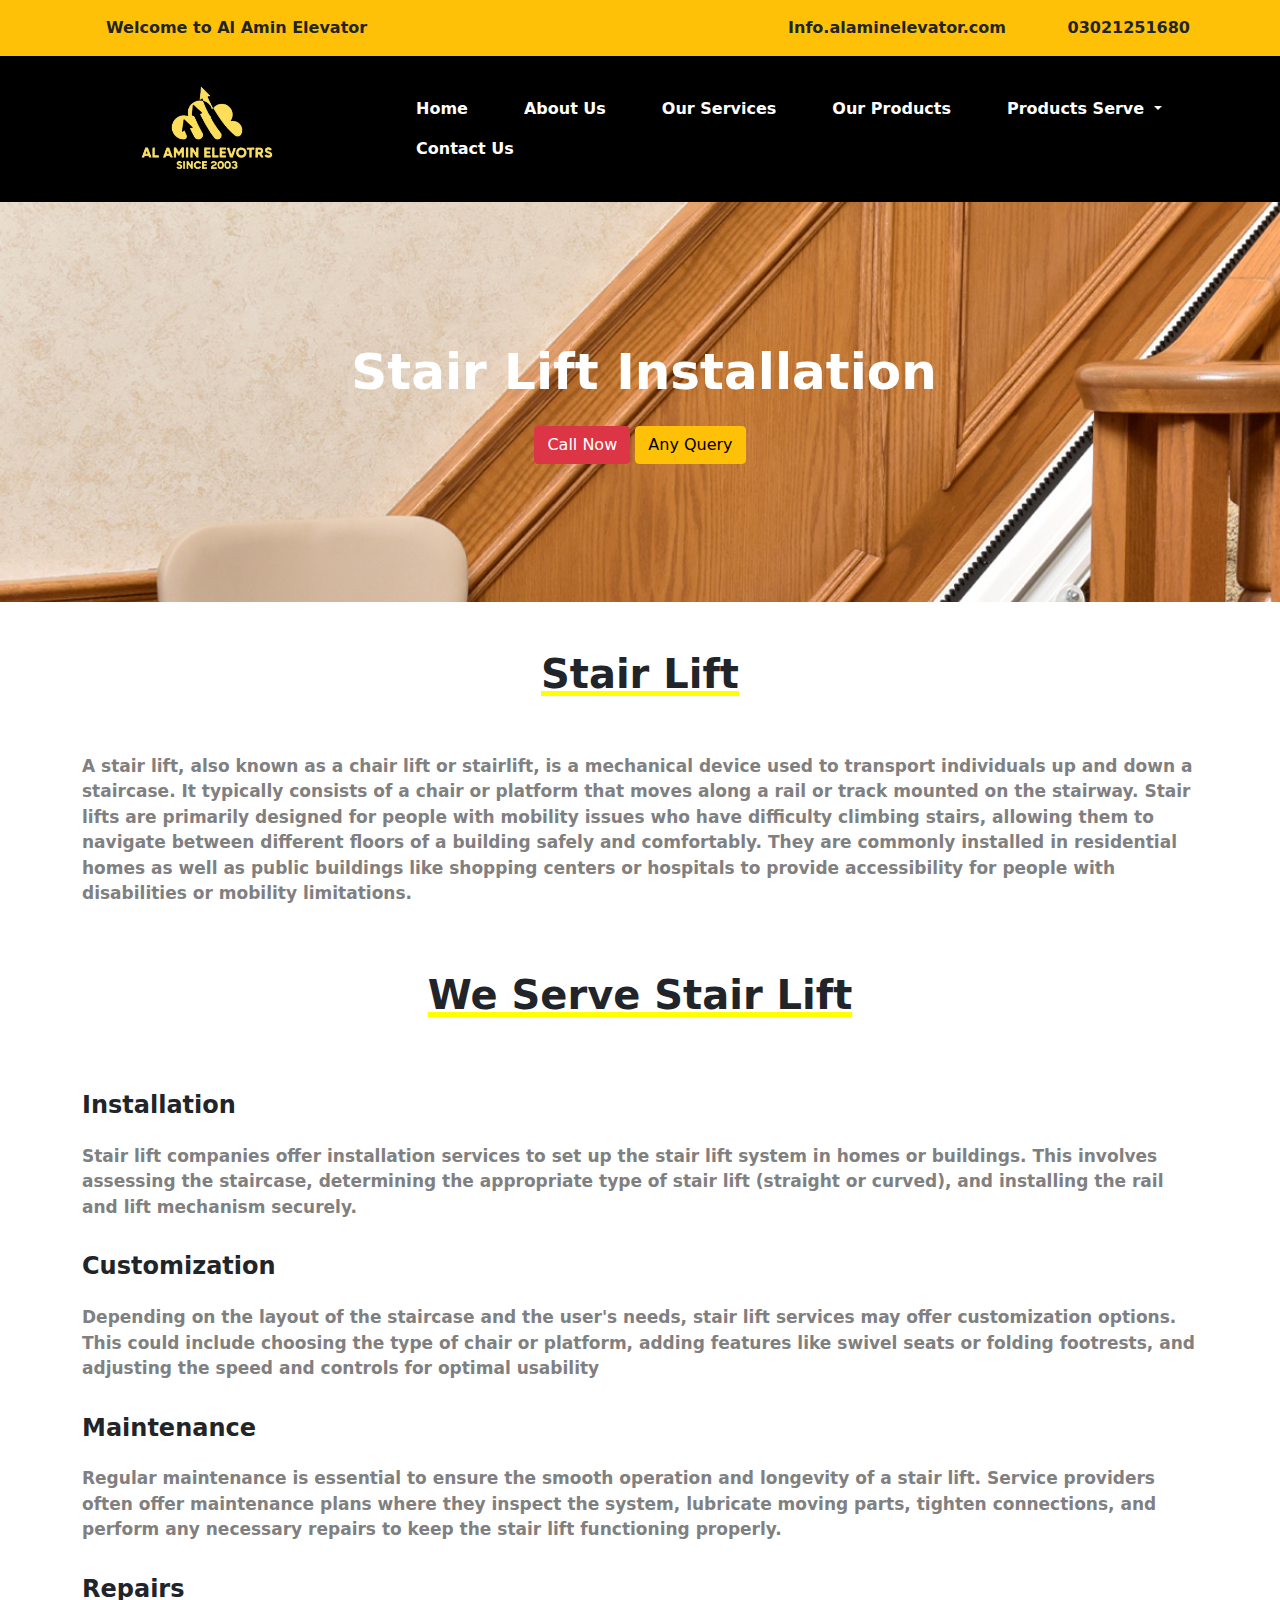
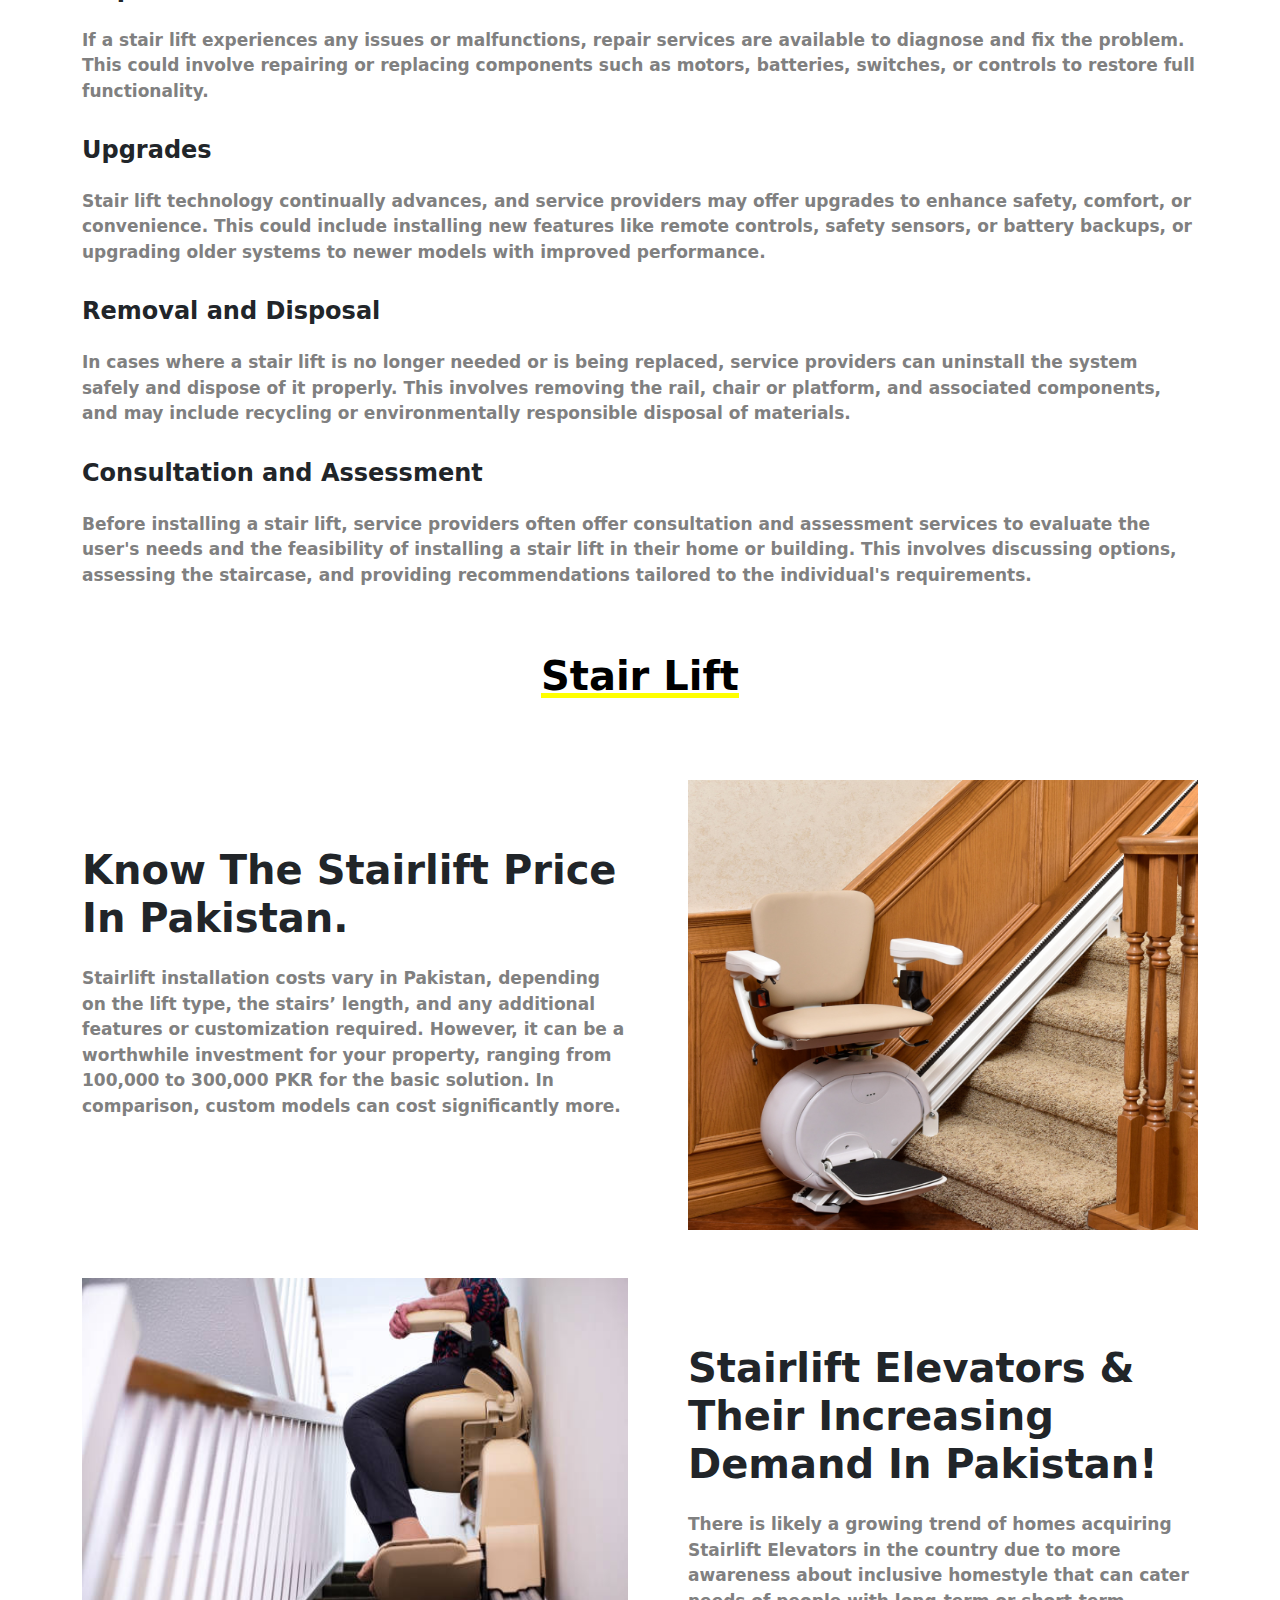
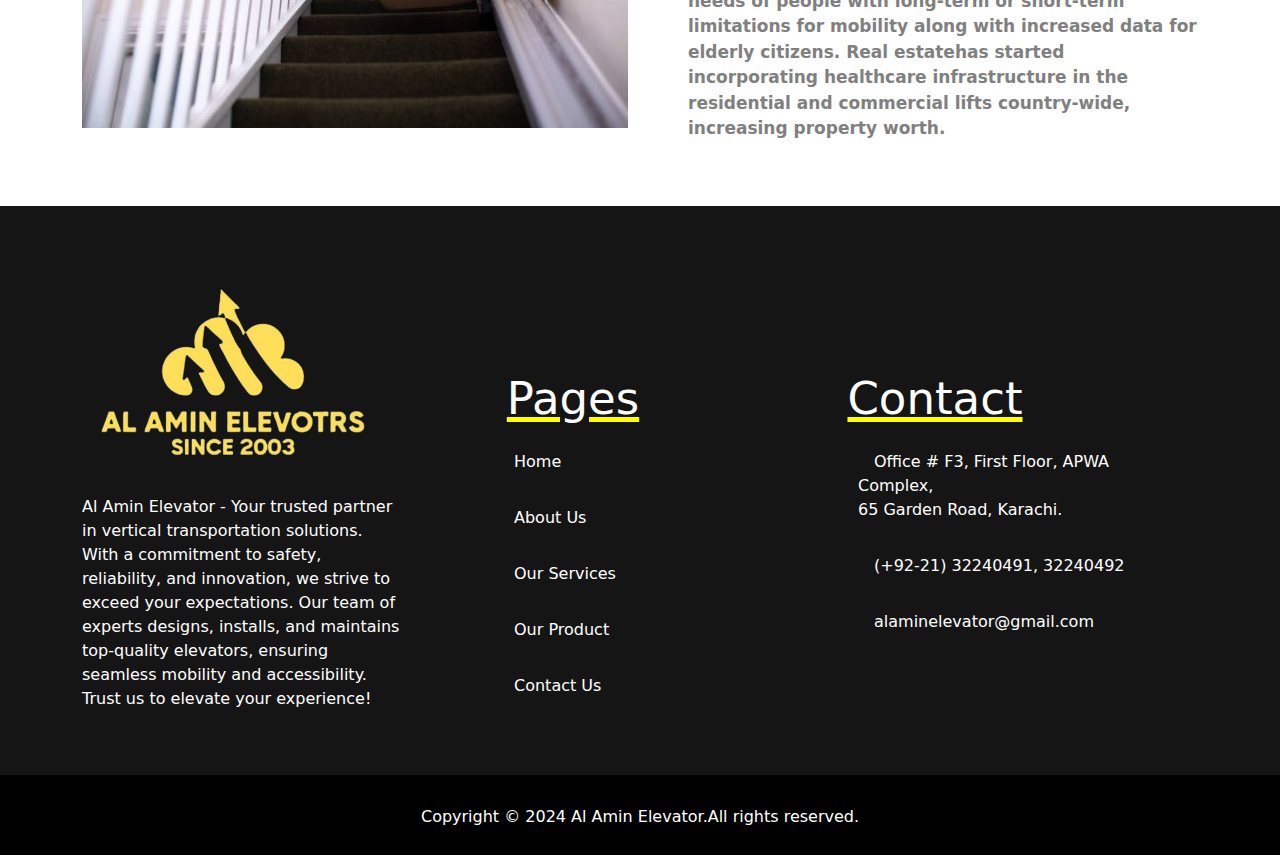
<file: elevator2/elevator2/elevatormain/stairs.html>
<!doctype html>
<html lang="en">
  <head>
    <meta charset="utf-8">
    <meta name="viewport" content="width=device-width, initial-scale=1">
    <link rel="shortcut icon" href="logo.png">
    <title>Stair lifts</title>
    <link href="https://cdn.jsdelivr.net/npm/bootstrap@5.3.3/dist/css/bootstrap.min.css" rel="stylesheet" integrity="sha384-QWTKZyjpPEjISv5WaRU9OFeRpok6YctnYmDr5pNlyT2bRjXh0JMhjY6hW+ALEwIH" crossorigin="anonymous">
    <!--font awesome link-->
    <link rel="stylesheet" href="https://cdnjs.cloudflare.com/ajax/libs/font-awesome/6.5.2/css/all.min.css" integrity="sha512-SnH5WK+bZxgPHs44uWIX+LLJAJ9/2PkPKZ5QiAj6Ta86w+fsb2TkcmfRyVX3pBnMFcV7oQPJkl9QevSCWr3W6A==" crossorigin="anonymous" referrerpolicy="no-referrer" />
    <link rel="stylesheet" href="style.css">
  </head>
  <body>
    <header>
      <div class="bg-warning">
        <div class="container ">
          <div class="row align-items-center py-2 fw-bold">
            <div class="col-md-6 text-center text-md-start">
              <a class="nav-link p-2" href="./index.html"><i class="fa-solid fa-elevator p-2 text-danger"></i>Welcome to Al Amin Elevator</a>
            </div>
            <div class="col-md-6 text-center text-md-end">
              <ul class="list-inline mb-0">
                <li class="list-inline-item"><a class="nav-link p-2 ps-4 d-inline-block" href="info@alaminelevator"><i class="fa-solid fa-envelope p-2 text-danger"></i>Info.alaminelevator.com</a></li>
                <li class="list-inline-item"><a class="nav-link p-2 ps-4 d-inline-block" href="03021251680"><i class="fa-solid fa-phone p-2 text-danger"></i>03021251680</a></li>
              </ul>
            </div>
          </div>
        </div>
      </div>
    </header>

    <nav class="navbar navbar-expand-lg navbar-dark bg-black">
      <div class="container-fluid">
        <a class="navbar-brand" href="#" style="padding-left: 120px;"><img src="logo.png" alt="" style="width:150px;"></a>
        <button class="navbar-toggler" type="button" data-bs-toggle="collapse" data-bs-target="#navbarNavDropdown" aria-controls="navbarNavDropdown" aria-expanded="false" aria-label="Toggle navigation">
          <span class="navbar-toggler-icon"></span>
        </button>
        <div class="collapse navbar-collapse" id="navbarNavDropdown">
          <ul class="navbar-nav fw-bold nav" style="padding-left: 110px;">
            <li class="nav-item">
              <a class="nav-link active pe-5 nav-1" aria-current="page" href="index.html">Home</a>
            </li>
            <li class="nav-item">
              <a class="nav-link active pe-5 nav-1" href="./about.html">About Us</a>
            </li>
            <li class="nav-item">
              <a class="nav-link active pe-5 nav-1" href="./ourservices.html">Our Services</a>
            </li>
            <li class="nav-item">
              <a class="nav-link active pe-5 nav-1" href="./our product.html">Our Products</a>
            </li>
            <li class="nav-item dropdown">
              <a class="nav-link dropdown-toggle active nav-1 pe-5" href="#" role="button" data-bs-toggle="dropdown" aria-expanded="false">
               Products Serve
              </a>
              <ul class="dropdown-menu">
                <li><a class="dropdown-item active fw-bold" href="./passenger.html">Passenger Lifts</a></li>
                <li><a class="dropdown-item active fw-bold" href="./cargo.html">Cargo Lifts</a></li>
                <li><a class="dropdown-item active fw-bold" href="./Escalator.html">Escalator Services</a></li>
                <li><a class="dropdown-item active fw-bold" href="./stairs.html">Stair Lifts</a></li>
                <li><a class="dropdown-item active fw-bold" href="./homelift.html">Home Lifts Services</a></li>
                <li><a class="dropdown-item active fw-bold" href="./panoramic.html">Panoramic Glass Elevator</a></li>
              </ul>
            </li>
            <li class="nav-item">
              <a class="nav-link active pe-5 nav-1" aria-current="page" href="./contactus.html">Contact Us</a>
            </li>
          </ul>
        </div>
      </div>
    </nav>
    <div class="stairsbg">
      <h1 class="stairshead ps-2">Stair Lift Installation</h1>
      <div class="text-center pt-3">
        <a href="tel:03111111111" class="btn btn-danger fw-medium">Call Now</a>
        <a href="./contactus.html" class="btn btn-warning fw-medium">Any Query</a>
      </div>
    </div>
    <div class="container stairtext ">
        <h1  class="pt-5 text-center pb-5 fw-bold stairhead2">Stair Lift</h1>
        <p>
            A stair lift, also known as a chair lift or stairlift, is a mechanical device used to transport 
            individuals up and down a staircase. It typically consists of a chair or platform that moves along 
            a rail or track mounted on the stairway. Stair lifts are primarily designed for people with 
            mobility issues who have difficulty climbing stairs, allowing them to navigate between different 
            floors of a building safely and comfortably. They are commonly installed in residential homes as
            well as public buildings like shopping centers or hospitals to provide accessibility for people 
            with disabilities or mobility limitations.</p>
      <div>
        <h1 class="pt-5 text-center pb-5 fw-bold stairhead2"> We Serve Stair Lift</h1>
        <h5 class="fw-bold fs-4 pt-3  pb-3">Installation</h5>
        <p>Stair lift companies offer installation services to set up the stair lift system in homes or buildings. This involves assessing the staircase, determining the appropriate type of stair lift (straight or curved), and installing the rail and lift mechanism securely.</p>
        <h5 class="fw-bold fs-4 pt-3  pb-3">Customization</h5>
        <p>Depending on the layout of the staircase and the user's needs, stair lift services may offer customization options. This could include choosing the type of chair or platform, adding features like swivel seats or folding footrests, and adjusting the speed and controls for optimal usability</p>
        <h5 class="fw-bold fs-4 pt-3  pb-3">Maintenance</h5>
        <p> Regular maintenance is essential to ensure the smooth operation and longevity of a stair lift. Service providers often offer maintenance plans where they inspect the system, lubricate moving parts, tighten connections, and perform any necessary repairs to keep the stair lift functioning properly.</p>
        <h5 class="fw-bold fs-4 pt-3  pb-3">Repairs</h5>
        <p>If a stair lift experiences any issues or malfunctions, repair services are available to diagnose and fix the problem. This could involve repairing or replacing components such as motors, batteries, switches, or controls to restore full functionality.</p>
        <h5 class="fw-bold fs-4 pt-3  pb-3">Upgrades</h5>
        <p>Stair lift technology continually advances, and service providers may offer upgrades to enhance safety, comfort, or convenience. This could include installing new features like remote controls, safety sensors, or battery backups, or upgrading older systems to newer models with improved performance.</p>
        <h5 class="fw-bold fs-4 pt-3  pb-3">Removal and Disposal</h5>
        <p>In cases where a stair lift is no longer needed or is being replaced, service providers can uninstall the system safely and dispose of it properly. This involves removing the rail, chair or platform, and associated components, and may include recycling or environmentally responsible disposal of materials.</p>
        <h5 class="fw-bold fs-4 pt-3  pb-3">Consultation and Assessment</h5>
        <p> Before installing a stair lift, service providers often offer consultation and assessment services to evaluate the user's needs and the feasibility of installing a stair lift in their home or building. This involves discussing options, assessing the staircase, and providing recommendations tailored to the individual's requirements.</p>
      </div>
    </div>
    
        <div class="container  stairtext">
            <h1 class="pt-5 text-center pb-5 fw-bold stairhead2 text-black">Stair Lift</h1>
            <div class="row  image-wrap pt-4">
                <div class="col-md-6 stairtext2">
                    <h1 class="pt-3  pb-3 fw-bold  ">Know The Stairlift Price In Pakistan.</h1>
                    <p>Stairlift installation costs vary in Pakistan, depending on the lift type, the stairs’ length, 
                        and any additional features or customization required. However, it can be a worthwhile investment
                         for your property, ranging from 100,000 to 300,000 PKR for the basic solution. In comparison, 
                        custom models can cost significantly more.</p>
                </div>
                <div class="col-md-6 ps-5">
                    <img src="stairbg1.jpg" alt=""  style="width: 100%; height: 450px;">
                </div>
            </div>
            <div class="row image-wrap  pt-5 pb-5 ">
                <div class="col-md-6 ">
                   <img src="stair1.jpg" alt="" style="width: 100%; height: 450px;">
                </div>
                <div class="col-md-6 stairtext2 ps-5 ">
                    <h1 class="pt-3  pb-3 fw-bold ">Stairlift Elevators & Their Increasing Demand In Pakistan!</h1>
                    <p>There is likely a growing trend of homes acquiring Stairlift Elevators in the country due to more awareness about inclusive homestyle that can cater needs of people with long-term or short-term limitations for mobility along with increased data for elderly citizens.
                        Real estatehas started incorporating healthcare infrastructure in the residential and commercial lifts country-wide, increasing property worth.</p>
                </div>
            </div>
        </div>
   
<!--setion last footer-->

<footer>
  <div class="container">
     <div class="row">
        <div class="col-md-4 pe-5 pt-5 pb-5">
        <img src="logo.png" alt="" class="pe-5"   style="width: 350px;">
        <p>Al Amin Elevator - Your trusted partner in vertical transportation solutions. With a commitment to safety, reliability, and innovation, we strive to exceed your expectations. Our team of experts designs, installs, and maintains top-quality elevators, ensuring seamless mobility and accessibility. Trust us to elevate your experience!</p>
        </div>
        <div class="col-md-4  footertext ps-5 pb-5 ">
          <h2 class="footerchange pt-3">Pages</h2>
          <div>
              <li class="p-3"><a class="nav-link"  href="./index.html">Home</a></li>
              <li class="p-3"><a  class="nav-link" href="./about.html">About Us</a></li>
              <li class="p-3"><a  class="nav-link" href="./ourservices.html">Our Services</a></li>
              <li class="p-3"><a  class="nav-link" href="./our product.html">Our Product</a></li>
              <li class="p-3"><a  class="nav-link" href="./contactus.html">Contact Us</a> </li>
          </div>
         </div>
         <div class="col-md-4 footertext pb-5 ">
          <h2 class=" footerchange pt-3" >Contact</h2>
          <div>
              <li class="p-3"><a  class="nav-link"  href="#"><i class="fa-solid fa-location-dot p-2"></i>Office # F3, First Floor, APWA Complex, <br>  65  Garden Road, Karachi.</a></li>
              <li class="p-3"><a  class="nav-link" href="#"><i class="fa-solid fa-phone p-2"></i>(+92-21) 32240491, 32240492</a></li>
              <li class="p-3"><a class="nav-link"  href="#"><i class="fa-solid fa-envelope p-2"></i>alaminelevator@gmail.com</a></li>
          </div>
      </div>   
    </div>
  </div>
  <div class="text-center  last">
    <p>Copyright ©  2024 Al Amin Elevator.All rights reserved.</p> 
</div>
 </footer>

    <script src="https://cdn.jsdelivr.net/npm/bootstrap@5.3.3/dist/js/bootstrap.bundle.min.js" integrity="sha384-YvpcrYf0tY3lHB60NNkmXc5s9fDVZLESaAA55NDzOxhy9GkcIdslK1eN7N6jIeHz" crossorigin="anonymous"></script>
  </body>
</html>
</file>
<file: elevator2/elevator2/elevatormain/style.css>
*{
    padding: 0%;
    margin: 0%;
    box-sizing: border-box;
}
/* .head{
    display: flex;
    list-style: none;

} */
/* General Styles */
  
  /* Header Styles */
  .header {
    background-color: #ffc107;
  }
  
  .header .nav-link {
    display: flex;
    align-items: center;
    color: #000;
    text-decoration: none;
    
  }
  
  .header .nav-link i {
    margin-right: 8px;
  }
  
  .header .list-inline-item {
    margin-right: 10px;
  }
  
  .header .list-inline-item:last-child {
    margin-right: 0;
  }
  
  /* Responsive Styles */
  @media (max-width: 768px) {
    .header .nav-link {
      display: block;
    }
    .header .list-inline-item {
      display: block;
      margin-bottom: 10px;
    }
  }
  
  .dropdown-menu {
    background-color: #333; /* Change background color */
    
  }
  .dropdown-menu .dropdown-item {
    color: #fff; /* Change text color */
  }
  .dropdown-menu .dropdown-item:hover {
    background-color: #555; /* Change hover background color */
    color: #fff; /* Change hover text color */
  }

.nav-1:hover{
   
   text-decoration-line: underline;
  text-decoration-color: yellow;
 text-decoration-style: solid;
text-decoration-thickness: 5px;
text-transform: uppercase;

 }


.color{
    color: darkgrey;
    font-size: 20px;
    font-weight: 400;
 
}

.aboutcompanyhead2{
    text-decoration: underline;
    text-decoration-color: yellow;
    text-decoration-thickness: 5px;
}
.companyabouttext li{
    color: grey;
    font-size: 17px;
    font-weight:600 ; 
}
footer{
    background-color: #151515;
    color: white 
 
}
footer li{
    list-style: none;
}
.aboutbtn{
    text-align: center;
} 
.last{
    background-color: black;
    height: 80px;
    padding-top: 30px;
}
.footertext{
    padding-top: 150px;

    
}
.footerchange{
    padding-right: 170px;
}
.footertext h2{
    color: white;
    font-size: 45px;
    text-decoration: underline;
    text-decoration-color: yellow;
    text-decoration-thickness: 5px;
}
.install{
    padding-top: 50px;
}
.ourservicesbg{
    background-image: url("ourservicesbg3.webp");
    background-size: cover;
    background-repeat: no-repeat;
    height: 400px;
    width: 100%;
}
.servicesbutton{
    text-align: center;
}
.servicesp{
    line-height: 33px;
    color: darkgray;
    font-size: 17px;
}
.sevicesh{
    font-weight: bold;
    
}
.stairsbg{
    background-image: url("stairbg1.jpg");
    background-size: cover;
    background-repeat: no-repeat;
    height: 400px;
    width: 100%;
}
.stairshead{
    text-align: center;
    color: white;
    padding-top: 140px;
    font-weight: bold;
    font-size: 50px;
}
.stairtext p{
    color: grey;
    font-size: 17px;
    font-weight:600 ; 
}
.stairliftbg2{
    background-image: url("stair4bg.jpeg");
    background-size: cover;
    background-repeat: no-repeat;
    height: 1500px;
    width: 100%;
    color: white;
    padding-top: 300px;
   
}
.stairhead2{
    text-decoration: underline;
    text-decoration-color: yellow;
    text-decoration-thickness: 5px;
}
.stairtext2{
    padding-top: 50px;
}
.image-wrap{
    row-gap: 20px;
  }

  .panoramicbg{
    background-image: url("panoramicbg4.jpg");
    background-size: cover;
    background-repeat: no-repeat;
    height: 400px;
    width: 100%;

}
.panoramichead{
    text-align: center;
    color: white;
    padding-top: 140px;
    font-weight: bold;
    font-size: 50px;
}
.panoramichead2{
    text-decoration: underline;
    text-decoration-color: yellow;
    text-decoration-thickness: 5px;

}
.panoramictext p{
    color: grey;
    font-size: 17px;
    font-weight:600 ; 
}
  
.panoramiclast{
    background: linear-gradient(90deg, rgba(2,0,36,1) 0%, rgba(9,9,121,1) 35%, rgba(0,212,255,1) 100%);
}
.image-wrap{
    row-gap: 20px;
  }
.elevator {
    width: 100%;
    height: 70vh; 
    background: linear-gradient(to bottom, #3498db, #2980b9); 
    position: relative;
    perspective: 1200px; 
 }
  
.glass-panel {
    width: 80%; 
    height: 60%; 
    background-color: rgba(255, 255, 255, 0.3); 
    position: absolute;
    top: 50%;
    left: 50%;
    transform: translate(-50%, -50%) rotateY(45deg); 
    transform-style: preserve-3d;
    padding: 20px;
    box-sizing: border-box;
  }
  
  .cabin {
    position: absolute;
    top: 50%;
    left: 50%;
    transform-style: preserve-3d;
  }
  
  .small {
    width: 80px;
    height: 80px;
    transform: translate(-50%, -50%) rotateY(45deg) translateZ(100px);
  }
  
  .medium {
    width: 120px;
    height: 120px;
    transform: translate(-50%, -50%) rotateY(45deg) translateZ(150px);
  }
  
  .large {
    width: 160px;
    height: 160px;
    transform: translate(-50%, -50%) rotateY(45deg) translateZ(200px);
  }
  
  .table {
    width: 100%;
    height: 100%;
    background-color: #fff; 
    border-radius: 10px; 
    box-shadow: 0 2px 5px rgba(0, 0, 0, 0.3); 
  }
  
  .table-info {
    position: absolute;
    bottom: 20px;
    left: 50%;
    transform: translateX(-50%);
    text-align: center;
  }
  
  .table-info h2 {
    margin-bottom: 10px;
  }
  
  table {
    width: 100%;
    border-collapse: collapse;
  }
  
  table, th, td {
    border: 1px solid #ddd;
  }
  
  th, td {
    padding: 8px;
    text-align: center;
  }
  
.contactbg{
    background-image: url("contact..bg.jpg");
    background-size: cover;
    background-repeat: no-repeat;
    width: 100%;
    height: 350px;    
}
.contacthead{
    padding-top: 100px;
    
   
}


.contact{

    color: grey;
    font-size: 20px;
}
.contact li{
    padding: 20px;
    list-style: none;
   
}
.contact li i{
    padding: 10px;

}
.contactsecond{
    color: grey;
    padding-top: 70px;
}

h2 {
    text-align: center;
    text-decoration: underline;
    text-decoration-color: yellow;
   text-decoration-thickness: 5px;
   color: darkgray;
}

.form-group {
    margin-bottom: 20px;
}

label {
    display: block;
    margin-bottom: 5px;
}

input[type="text"],
input[type="email"],
input[type="phone"],
input[type="location"],
textarea {
    width: 100%;
    padding: 10px;
    border: 1px solid #ccc;
    border-radius: 5px;
}

.contactbut {
    padding: 10px 20px;
    background-color: #007bff;
    color: #fff;
    border: none;
    border-radius: 5px;
    cursor: pointer;
    width: 100%;
}

.contactbut:hover {
    background-color: #0056b3;
} 

#response {
    margin-top: 20px;
    text-align: center;
}
.escalatorbg{
    background-image: url("Escalatorbg.jpg");
    background-size: cover;
    background-repeat: no-repeat;
    height: 400px;
    width: 100%;
}
.escalatorhead{
    text-align: center;
    color: white;
    padding-top: 100px;
    font-weight: bold;
    font-size: 50px;
}
.escalatehead2{
    text-decoration: underline;
    text-decoration-color: yellow;
    text-decoration-thickness: 5px;
}
.escalatortext p{
    color: grey;
    font-size: 17px;
    font-weight: 600;
}
.escalatorlast{
     background: linear-gradient(90deg, rgba(2,0,36,1) 0%, rgba(9,9,121,1) 35%, rgba(0,212,255,1) 100%);
}
.image-wrap{
  row-gap: 20px;
}
.homeliftbg{
    background-image: url("homeliftbg2.jpg");
    background-size: cover;
    background-repeat: no-repeat;
    height: 400px;
    width: 100%;
}
.homehead{
    text-align: center;
    color: white;
    padding-top: 150px;
    font-weight: bold;
    font-size: 50px;
}
.hometext p{
    color: grey;
    font-size: 17px;
    font-weight:600 ; 
}
.homehead2{
    text-decoration: underline;
    text-decoration-color: yellow;
    text-decoration-thickness: 5px;
}
.homeliftbg2{
    background-image: url("homeliftbg4.jpg");
    background-size: cover;
    background-repeat: no-repeat;
    width: 100%;
 
    color: white;
}
.homehead3{
    color: white;
    font-size: 17px;
    font-weight:300 ; 
}
.image-wrap{
    row-gap: 20px;
   
  }
  .cargobg{
    width: 100%;   
    background: url("cargo..bg.jpg");
    /* background: linear-gradient(90deg, rgba(2,0,36,1) 0%, rgba(156,176,205,1) 90%, rgba(0,212,255,1) 100%); */
    height: 400px;
    background-size: cover;
    background-repeat: no-repeat;

}
.cargobg2{
 background: linear-gradient(90deg, rgba(2,0,36,1) 0%, rgba(156,176,205,1) 90%, rgba(0,212,255,1) 100%); 
 width: 100%;   

}
.cargohead{
    text-align: center;
    color: white;
    padding-top: 140px;
    font-weight: bold;
    font-size: 50px;
}
.cargotext p{
    color: grey;
    font-size: 17px;
    font-weight:600 ; 
}
.cargohead2{
    text-decoration: underline;
    text-decoration-color: yellow;
    text-decoration-thickness: 5px;
}
.passengerbg{
    background-image: url("cargo....bg.jpg");
    background-size: cover;
    background-repeat: no-repeat;
    width: 100%;
}
.passengerhead{
   
    color: black;
    padding-top: 70px;
    font-weight: bold;
    font-size: 35px;
}
.passengertext p{
    color: grey;
    font-size: 17px;
    font-weight:600 ; 
}
.passengertext2 p{
    color: black;
    font-size: 17px;
    font-weight:400; 

}
.passengerbg2{
    background-image: url("aboutus3.jpg");
    background-size: cover;
    width: 100%;
    background-repeat: no-repeat;
    height: 400px;
    
}
.passengerhead2{
    text-align: center;
    color: white;
    padding-top: 140px;
    font-weight: bold;
    font-size: 50px;
}
.aboutbg{
    background-image: url("about..bg.jpg");
    background-repeat: no-repeat;
    width: 100%;
    height: 300px;
    background-size: cover;
}
.aboutstyle{
    text-decoration: underline;
    text-decoration-color: yellow;
   text-decoration-thickness: 5px;
   color: darkgray;
}
.about{
    color: grey;
    font-size: 20px;
    padding-top: 120px;
}
.aboutcompanyhead2{
    text-decoration: underline;
    text-decoration-color: yellow;
    text-decoration-thickness: 5px;
}
.companyabouttext li{
    color: grey;
    font-size: 20px;
    
}
.ourproductbg{
    background-image: url("ourproductbg1.avif");
    background-size: cover;
    background-repeat: no-repeat;
    width: 100%;
    height: 450px;
}
.ourproducthead{
    text-align: center;
    color: white;
    padding-top: 130px;
    font-weight: bold;
    font-size: 50px;
}
.ourproduct{
    padding-left: 570px;
  
}
.ourproductpad{
    padding-top: 30px;
}
#counter .counter {
    margin: 20px 0;

  }
  
  #counter .count-title {
    font-size: 3rem;
    margin-top: 10px;
    color: white;
    background: linear-gradient(90deg, rgba(2,0,36,1) 0%, rgba(9,9,121,1) 35%, rgba(0,212,255,1) 100%);

  }
  
  #counter .count-text {
    font-size: 1.2rem;
    color: black;

  }
  .countpad{
    padding-left: 100px;
  }
 /* Custom button styles */
.btn {
    display: inline-block;
    font-weight: 400;
    color: #212529;
    text-align: center;
    vertical-align: middle;
    cursor: pointer;
    border: 1px solid transparent;
    padding: 0.375rem 0.75rem;
    font-size: 1rem;
    line-height: 1.5;
    border-radius: 0.25rem;
    transition: color 0.15s ease-in-out, background-color 0.15s ease-in-out, border-color 0.15s ease-in-out, box-shadow 0.15s ease-in-out;
  }
  
  /* Primary button style */
  .btn-primary {
    color: #fff;
    background-color: #007bff;
    border-color: #007bff;
  }
  
  .btn-primary:hover {
    color: #fff;
    background-color: #0056b3;
    border-color: #0056b3;
  }
  
  /* Danger button style */
  .btn-danger {
    color: #fff;
    background-color: #dc3545;
    border-color: #dc3545;
  }
  @keyframes slideIn {
    from {
      transform: translateX(100%);
      opacity: 0;
    }
    to {
      transform: translateX(0);
      opacity: 1;
    }
  }

  img {
    animation: slideIn 1s ease-in-out;
  }

  .btn-danger:hover {
    color: #fff;
    background-color: #c82333;
    border-color: #bd2130;
  }
  .btn-warning {
    background-color: #ffc107; /* Adjust background color */
    color: #000; /* Adjust text color */
    border-color: #ffc107; /* Adjust border color */
  }
  .btn-warning:hover {
    background-color: #e0a800; /* Adjust hover background color */
    color: #fff; /* Adjust hover text color */
  }
</file>
